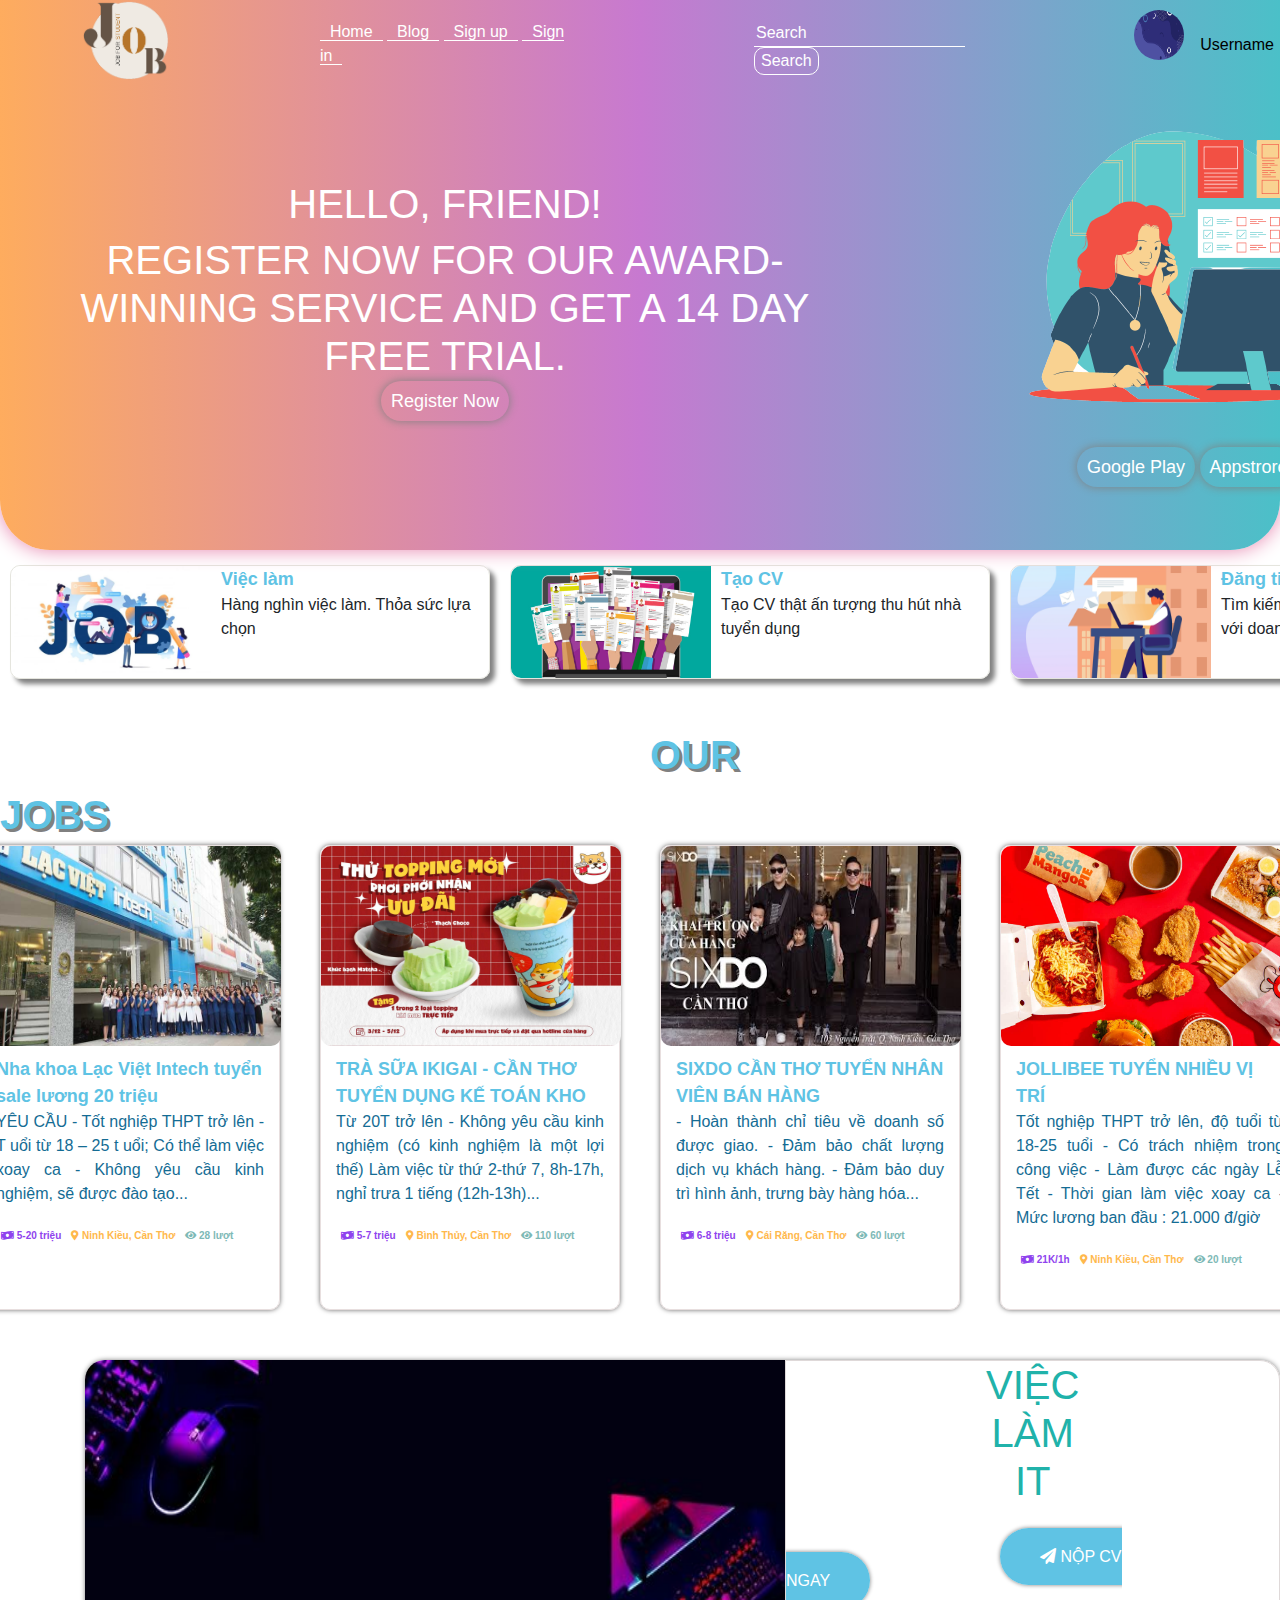
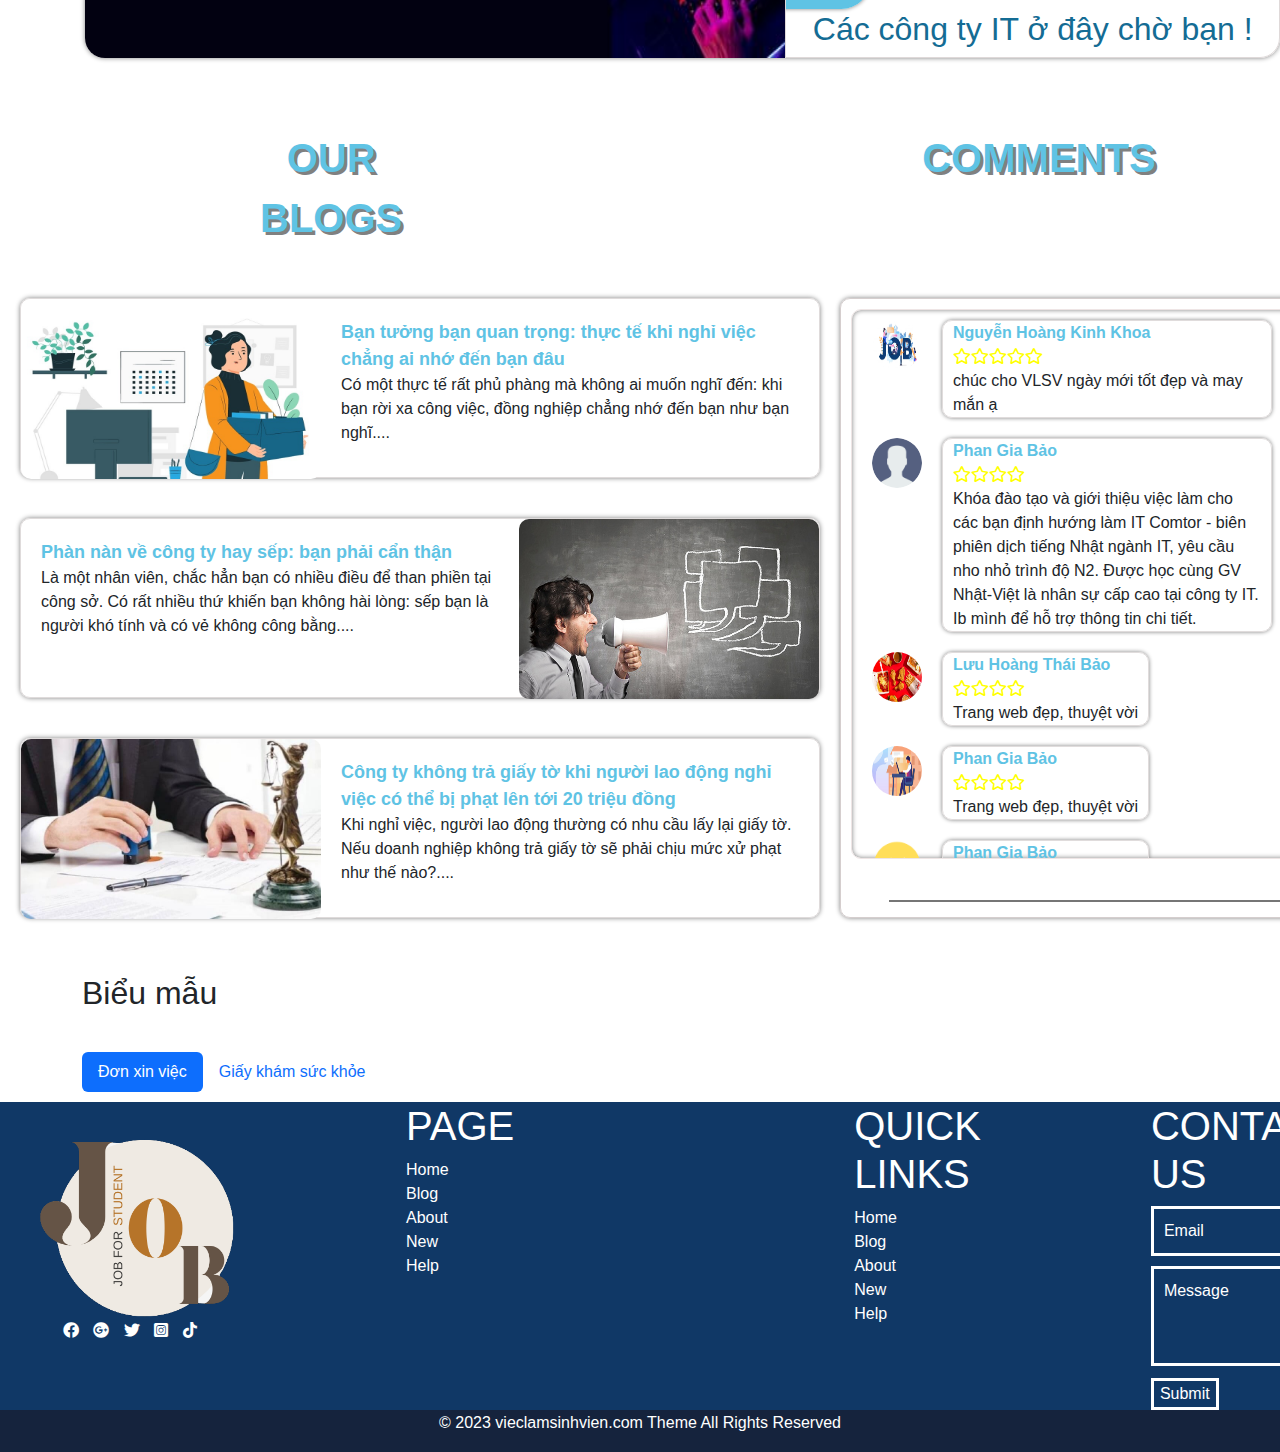
<file: index.html>
<!DOCTYPE html>
<html>
    <head>
        <meta charset="UTF-8">
        <title>Việc làm Sinh viên</title>
        <link rel="shortcut icon" href="image/logo_new-removebg.png">
        <link rel="stylesheet" href="CSS/main.css">
        <link rel="stylesheet" href="https://cdnjs.cloudflare.com/ajax/libs/font-awesome/5.15.4/css/all.min.css">
        <link href="https://cdn.jsdelivr.net/npm/bootstrap@5.2.3/dist/css/bootstrap.min.css" rel="stylesheet">
        <script src="https://cdn.jsdelivr.net/npm/bootstrap@5.2.3/dist/js/bootstrap.bundle.min.js"></script>
    </head>
    <body onload="showusername(); showpost();">
        <header>
            <div class="header-top">
                <a href=""><img src="image/logonew-removebg-preview.png" alt=""></a>
                <nav>
                    <a href="index.html">Home</a>
                    <a href="blog.html">Blog</a>
                    <a href="signup.html">Sign up</a>
                    <a href="login.html">Sign in</a>
                </nav>
                <div class="header-search">
                    <input type="search" placeholder="Search" class="header-search-input">
                    <button class="header-search-button">Search</button>
                </div>
                <div class="header-user">
                    <div><img src="/image/bg-sign-up.webp" alt="" id="avatar"></div>
                    <button onclick="show_menu_usr()" id="username">Username</button>
                </div>
                <div id="logout">
                    <div style="background-color: #ffffff; border: 3px solid black; text-align: center;" >
                        <button onclick="linkcart()">Cart</button>
                    </div>
                        <button onclick="logout()">Logout<i class="fas fa-sign-out-alt"></i></button>
                    </div>
                </div>
            <!-- <iframe src="login.html" frameborder="0" height="200px" width="300px"></iframe> -->
            <div style="display: inline-flex;">
                <div class="header-div-left">
                    <h1>HELLO, FRIEND!</h1>
                    <h1>REGISTER NOW FOR OUR AWARD-WINNING SERVICE AND GET A 14 DAY FREE TRIAL.</h1>
                    <a href="dangky.html">Register Now</a>
                    <ul>
                        <li style="list-style: none; margin-right: 31px; padding: 0px 10px;">
                            <a href="" class="fa fa-facebook" style=" padding: 5px 10px;"></a>
                            <a href="" class="fa fa-instagram" style=" padding: 5px 10px;"></a>
                            <a href="" class="fa fa-twitter" style=" padding: 5px 10px;"></a>
                        </li>
                    </ul>
                </div>
                <div class="header-div-right">
                    <img src="image/Home_sticker-removebg-preview.png" alt="">
                    <ul>
                        <li>
                            <a href="">Google Play</a>
                            <a href="">Appstrore</a>
                        </li>
                    </ul>
                </div>
            </div>
        </header>
        <main>
            <section class="hiring">
                <div>
                    <img src="image/paying-job-sixteen_nine.webp" alt="">
                    <div class="hiring-div">
                        <a href="jobs.html">Việc làm</a>
                        <p>Hàng nghìn việc làm. Thỏa sức lựa chọn</p>
                    </div>
                </div>
                <div>
                    <img src="image/9-recettes-de-CV-722x361.jpeg" alt="">
                    <div class="hiring-div">
                        <a href="CV.html">Tạo CV</a>
                        <p>Tạo CV thật ấn tượng thu hút nhà tuyển dụng</p>
                    </div>
                </div>
                <div>
                    <img src="image/send-email-1024x512.png" alt="">
                    <div class="hiring-div">
                        <a href="#" onclick="checktuyendung()">Đăng tin tuyển dụng</a>
                        <p>Tìm kiếm những nhân viên phù hợp với doanh nghiệp, cửa hàng của bạn</p>
                    </div>
                </div>
            </section>
            <div>
                <a href="jobs.html" style="margin: 60px 650px;">OUR JOBS</a>
            </div>
            <section id="jobs" class="jobs">
                <div class="jobs-container">
                    <div class="jobs-img">
                        <img src="image/cay-rang-implant-lac-viet-intech.jpg" alt="">
                        <div>
                            <a href="NhaKhoaLV.html">XEM CHI TIẾT</a>
                        </div>
                    </div>
                    <div class="job-content">
                        <a href="NhaKhoaLV.html">Nha khoa Lạc Việt Intech tuyển sale lương 20 triệu</a>
                        <p>
                        YÊU CẦU
                        - Tốt nghiệp THPT trở lên
                        - T uổi từ 18 – 25 t uổi; Có thể làm việc xoay ca
                        - Không yêu cầu kinh nghiệm, sẽ được đào tạo...</p>
                        <ul>
                            <li>
                                <p style="color: #8F43EE;"><i class="fas fa-money-bill-wave"></i> 5-20 triệu</p>
                                <p style="color: #FFB84C;"><i class="fas fa-map-marker-alt"></i> Ninh Kiều, Cần Thơ</p>
                                <p style="color: #7DB9B6;"><i class="fas fa-eye"></i> 28 lượt</p>
                            </li>
                        </ul>
                    </div>
                </div>
                <div class="jobs-container">
                    <div class="jobs-img">
                        <img src="image/Tra_sua_IKigai-90435.jpg" alt="">
                        <div>
                            <a href="">XEM CHI TIẾT</a>
                        </div>
                    </div>
                    <div class="job-content">
                        <a href="">TRÀ SỮA IKIGAI - CẦN THƠ TUYỂN DỤNG KẾ TOÁN KHO</a>
                        <p>Từ 20T trở lên
                        - Không yêu cầu kinh nghiệm (có kinh nghiệm là một lợi thế) Làm việc từ thứ 2-thứ 7, 8h-17h, nghỉ trưa 1 tiếng (12h-13h)...</p>
                        <ul>
                            <li>
                                <p style="color: #8F43EE;"><i class="fas fa-money-bill-wave"></i> 5-7 triệu</p>
                                <p style="color: #FFB84C;"><i class="fas fa-map-marker-alt"></i> Bình Thủy, Cần Thơ</p>
                                <p style="color: #7DB9B6;"><i class="fas fa-eye"></i> 110 lượt</p>
                            </li>
                        </ul>
                    </div>
                </div>
                <div class="jobs-container">
                    <div class="jobs-img">
                        <img src="image/mqdefault.jpg" alt="">
                        <div>
                            <a href="">XEM CHI TIẾT</a>
                        </div>
                    </div>
                    <div class="job-content">
                        <a href="" id="1">SIXDO CẦN THƠ
                        TUYỂN NHÂN VIÊN BÁN HÀNG</a>
                        <p id="2">- Hoàn thành chỉ tiêu về doanh số được giao.
                        - Đảm bảo chất lượng dịch vụ khách hàng.
                        - Đảm bảo duy trì hình ảnh, trưng bày hàng hóa...</p>
                        <ul>
                            <li>
                                <p style="color: #8F43EE;"><i class="fas fa-money-bill-wave"></i> 6-8 triệu</p>
                                <p style="color: #FFB84C;"><i class="fas fa-map-marker-alt"></i> Cái Răng, Cần Thơ</p>
                                <p style="color: #7DB9B6;"><i class="fas fa-eye"></i> 60 lượt</p>
                            </li>
                        </ul>
                    </div>
                </div>
                <div class="jobs-container">
                    <div class="jobs-img">
                        <img src="image/jollibee-1.jpg" alt="">
                        <div>
                            <a href="">XEM CHI TIẾT</a>
                        </div>
                    </div>
                    <div class="job-content">
                        <a href="">JOLLIBEE
                        TUYỂN NHIỀU VỊ TRÍ</a>
                        <p>Tốt nghiệp THPT trở lên, độ tuổi từ 18-25 tuổi
                        - Có trách nhiệm trong công việc
                        - Làm được các ngày Lễ Tết - Thời gian làm việc xoay ca
                        - Mức lương ban đầu : 21.000 đ/giờ</p>
                        <ul>
                            <li>
                                <p style="color: #8F43EE;"><i class="fas fa-money-bill-wave"></i> 21K/1h</p>
                                <p style="color: #FFB84C;"><i class="fas fa-map-marker-alt"></i> Ninh Kiều, Cần Thơ</p>
                                <p style="color: #7DB9B6;"><i class="fas fa-eye"></i> 20 lượt</p>
                            </li>
                        </ul>
                    </div>
                </div>
                <!-- <div class="jobs-more">
                    <a href="jobs.html"><i class="fas fa-arrow-circle-right"></i></a>
                </div> -->
            </section>
            <section class="IT-jobs">
                <div>
                    <a href="" class="IT-left"><img src="image/việc làm IT.jpg" alt=""></a>
                    <div class="IT-right">
                        <h1>VIỆC LÀM IT</h1>
                        <a href=""><i class="fas fa-paper-plane"></i> NỘP CV NGAY</a>
                        <h2>Các công ty IT ở đây chờ bạn !</h2>
                    </div>
                </div>
            </section>
            <div class="our-blog">
                <a href="bloglist.html">OUR BLOGS</a>
                <a href="">COMMENTS</a>
            </div>
            <section class="blog">
                <div class="blog-container">
                    <div class="blog-content">
                        <div class="blog-content-img">
                            <img src="image/Nhung-sai-lam-khi-nghi-viec-1.jpg" alt="">
                            <div class="status">
                                <p><i class="fas fa-thumbs-up"></i> 15</p>
                                <p><i class="fas fa-thumbs-down"></i> 20</p>
                                <p><i class="fas fa-eye"></i> 200</p>
                            </div>
                        </div>
                        <div class="blog-content-a">
                            <a href="blog9_nghiviec.html">Bạn tưởng bạn quan trọng: thực tế khi nghỉ việc chẳng ai nhớ đến bạn đâu</a>
                            <p>Có một thực tế rất phủ phàng mà không ai muốn nghĩ đến: khi bạn rời xa công việc, đồng nghiệp chẳng nhớ đến bạn như bạn
                            nghĩ....</p>
                        </div>
                    </div>
                    <div class="blog-content">
                        
                        <div class="blog-content-a">
                            <a href="">Phàn nàn về công ty hay sếp: bạn phải cẩn thận</a>
                            <p>Là một nhân viên, chắc hẳn bạn có nhiều điều để than phiền tại công sở. Có rất nhiều thứ khiến bạn không hài lòng: sếp
                            bạn là người khó tính và có vẻ không công bằng....</p>
                        </div>
                        <div class="blog-content-img">
                            <img src="image/phanan.jpg" alt="">
                            <div class="status">
                                <p><i class="fas fa-thumbs-up"></i> 15</p>
                                <p><i class="fas fa-thumbs-down"></i> 20</p>
                                <p><i class="fas fa-eye"></i> 200</p>
                            </div>
                        </div>
                    </div>
                    <div class="blog-content">
                        <div class="blog-content-img">
                            <img src="image/tai-sao-khong-tra-lai-ho-so-xin-viec.jpg" alt="">
                            <div class="status">
                                <p><i class="fas fa-thumbs-up"></i> 15</p>
                                <p><i class="fas fa-thumbs-down"></i> 20</p>
                                <p><i class="fas fa-eye"></i> 200</p>
                            </div>
                        </div>
                        <div class="blog-content-a">
                            <a href="">Công ty không trả giấy tờ khi người lao động nghỉ việc có thể bị phạt lên tới 20 triệu đồng</a>
                            <p>Khi nghỉ việc, người lao động thường có nhu cầu lấy lại giấy tờ. Nếu doanh nghiệp không trả giấy tờ sẽ phải chịu mức xử
                            phạt như thế nào?....</p>
                        </div>
                    </div>
                </div>
                <div class="blog-chat">
                    <div class="chat" id="chat">
                        <div class="chat-content">
                            <img src="image/paying-job-sixteen_nine (1).webp" alt="">
                            <div class="chat-user">
                                <a href="">Nguyễn Hoàng Kinh Khoa</a>
                                <p class="start"><i class="far fa-star"></i><i class="far fa-star"></i><i class="far fa-star"></i><i class="far fa-star"></i><i class="far fa-star"></i></p>
                                <p>chúc cho VLSV ngày mới tốt đẹp và may mắn ạ</p>
                            </div>
                        </div>
                        <div class="chat-content">
                            <img src="image/gay.png" alt="">
                            <div class="chat-user">
                                <a href="">Phan Gia Bảo</a>
                                <p class="start"><i class="far fa-star"></i><i class="far fa-star"></i><i class="far fa-star"></i><i class="far fa-star"></i>
                                </p>
                                <p>Khóa đào tạo và giới thiệu việc làm cho các bạn định hướng làm IT Comtor - biên phiên dịch tiếng Nhật ngành IT, yêu cầu
                                nho nhỏ trình độ N2.
                                Được học cùng GV Nhật-Việt là nhân sự cấp cao tại công ty IT.
                                Ib mình để hỗ trợ thông tin chi tiết.</p>
                            </div>
                        </div>
                        <div class="chat-content">
                            <img src="image/jollibee-1.jpg" alt="">
                            <div class="chat-user">
                                <a href="">Lưu Hoàng Thái Bảo</a>
                                <p class="start"><i class="far fa-star"></i><i class="far fa-star"></i><i class="far fa-star"></i><i class="far fa-star"></i>
                                </p>
                                <p>Trang web đẹp, thuyệt vời</p>
                            </div>
                        </div>
                        <div class="chat-content">
                            <img src="image/send-email-1024x512.png" alt="">
                            <div class="chat-user">
                                <a href="">Phan Gia Bảo</a>
                                <p class="start"><i class="far fa-star"></i><i class="far fa-star"></i><i class="far fa-star"></i><i class="far fa-star"></i>
                                </p>
                                <p>Trang web đẹp, thuyệt vời</p>
                            </div>
                        </div>
                        <div class="chat-content">
                            <img src="image/DANG-BAI-TUYEN-DUNG-2-removebg-preview.png" alt="">
                            <div class="chat-user">
                                <a href="">Phan Gia Bảo</a>
                                <p class="start"><i class="far fa-star"></i><i class="far fa-star"></i><i class="far fa-star"></i><i
                                        class="far fa-star"></i>
                                </p>
                                <p>Trang web đẹp, thuyệt vời</p>
                            </div>
                        </div>
                        <div class="chat-content">
                            <img src="image/DANG-BAI-TUYEN-DUNG-2-removebg-preview.png" alt="">
                            <div class="chat-user">
                                <a href="">Phan Gia Bảo</a>
                                <p class="start"><i class="far fa-star"></i><i class="far fa-star"></i><i class="far fa-star"></i><i
                                        class="far fa-star"></i>
                                </p>
                                <p>Trang web đẹp, thuyệt vời</p>
                            </div>
                        </div>
                        <div class="chat-content">
                            <img src="image/DANG-BAI-TUYEN-DUNG-2-removebg-preview.png" alt="">
                            <div class="chat-user">
                                <a href="">Phan Gia Bảo</a>
                                <p class="start"><i class="far fa-star"></i><i class="far fa-star"></i><i class="far fa-star"></i><i
                                        class="far fa-star"></i>
                                </p>
                                <p>Trang web đẹp, thuyệt vời</p>
                            </div>
                        </div>
                    </div>
                    <div class="typing">
                        <input type="text" placeholder="Bình Luận" id="binhluan">
                        <button onclick="comment()"><i class="fas fa-paper-plane"></i></button>
                    </div>
                </div>
            </section>
            <section style="margin-bottom: 10px;">
            <!-- Sử dụng Bootstrap -->
                <div class="container mt-3">
                    <h2>Biểu mẫu<ul></ul></h2>
                    <br>
                    <!-- Nav pills -->
                    <ul class="nav nav-pills" role="tablist">
                        <li class="nav-item">
                            <a class="nav-link active" data-bs-toggle="pill" href="Biểu mẫu/mau-don-xin-viec-viet-tay-chuan.doc"
                                onclick="downloadFile(event)">Đơn xin việc</a>
                        </li>
                        <li class="nav-item">
                            <a class="nav-link" data-bs-toggle="pill" href="Biểu mẫu/mau-giay-kham-suc-khoe.doc" onclick="downloadFile(event)">Giấy khám sức khỏe</a>
                        </li>
                    </ul>
                </div>
            </section>
        </main>
        <footer>
            <div class="footer-top">
                <div class="footer-top-left">
                    <a href=""><img src="image/logonew-removebg-preview.png" alt=""></a>
                    <ul>
                        <li>
                            <a href=""><i class="fab fa-facebook"></i></a>
                            <a href=""><i class="fab fa-google-plus"></i></a>
                            <a href=""><i class="fab fa-twitter"></i></a> 
                            <a href=""><i class="fab fa-instagram-square"></i></a>
                            <a href=""><i class="fab fa-tiktok"></i></a>
                        </li>
                    </ul>
                </div>
                <div class="footer-top-center">
                    <h1>PAGE</h1>
                    <ul>
                        <li><a href="index.html">Home</a></li>
                        <li><a href="blog.html">Blog</a></li>
                        <li><a href="">About</a></li>
                        <li><a href="">New</a></li>
                        <li><a href="">Help</a></li>
                    </ul>
                </div>
                <div class="footer-top-center">
                    <h1>QUICK LINKS</h1>
                    <ul>
                        <li><a href="index.html">Home</a></li>
                        <li><a href="blog.html">Blog</a></li>
                        <li><a href="">About</a></li>
                        <li><a href="">New</a></li>
                        <li><a href="">Help</a></li>
                    </ul>
                </div>
                <div class="footer-top-right">
                    <h1>CONTACT US</h1>
                    <input type="email" placeholder="Email">
                    <div>
                        <textarea name="text" id="" cols="30" rows="10" placeholder="Message"></textarea>
                    </div>
                    <button>Submit</button>
                </div>
            </div>
            <div class="footer-bottom">
                <p>&copy 2023 vieclamsinhvien.com Theme All Rights Reserved</p>
            </div>
        </footer>
        <script type="text/javascript" src="JS/javascript.js"></script>
    </body>
</html>
</file>
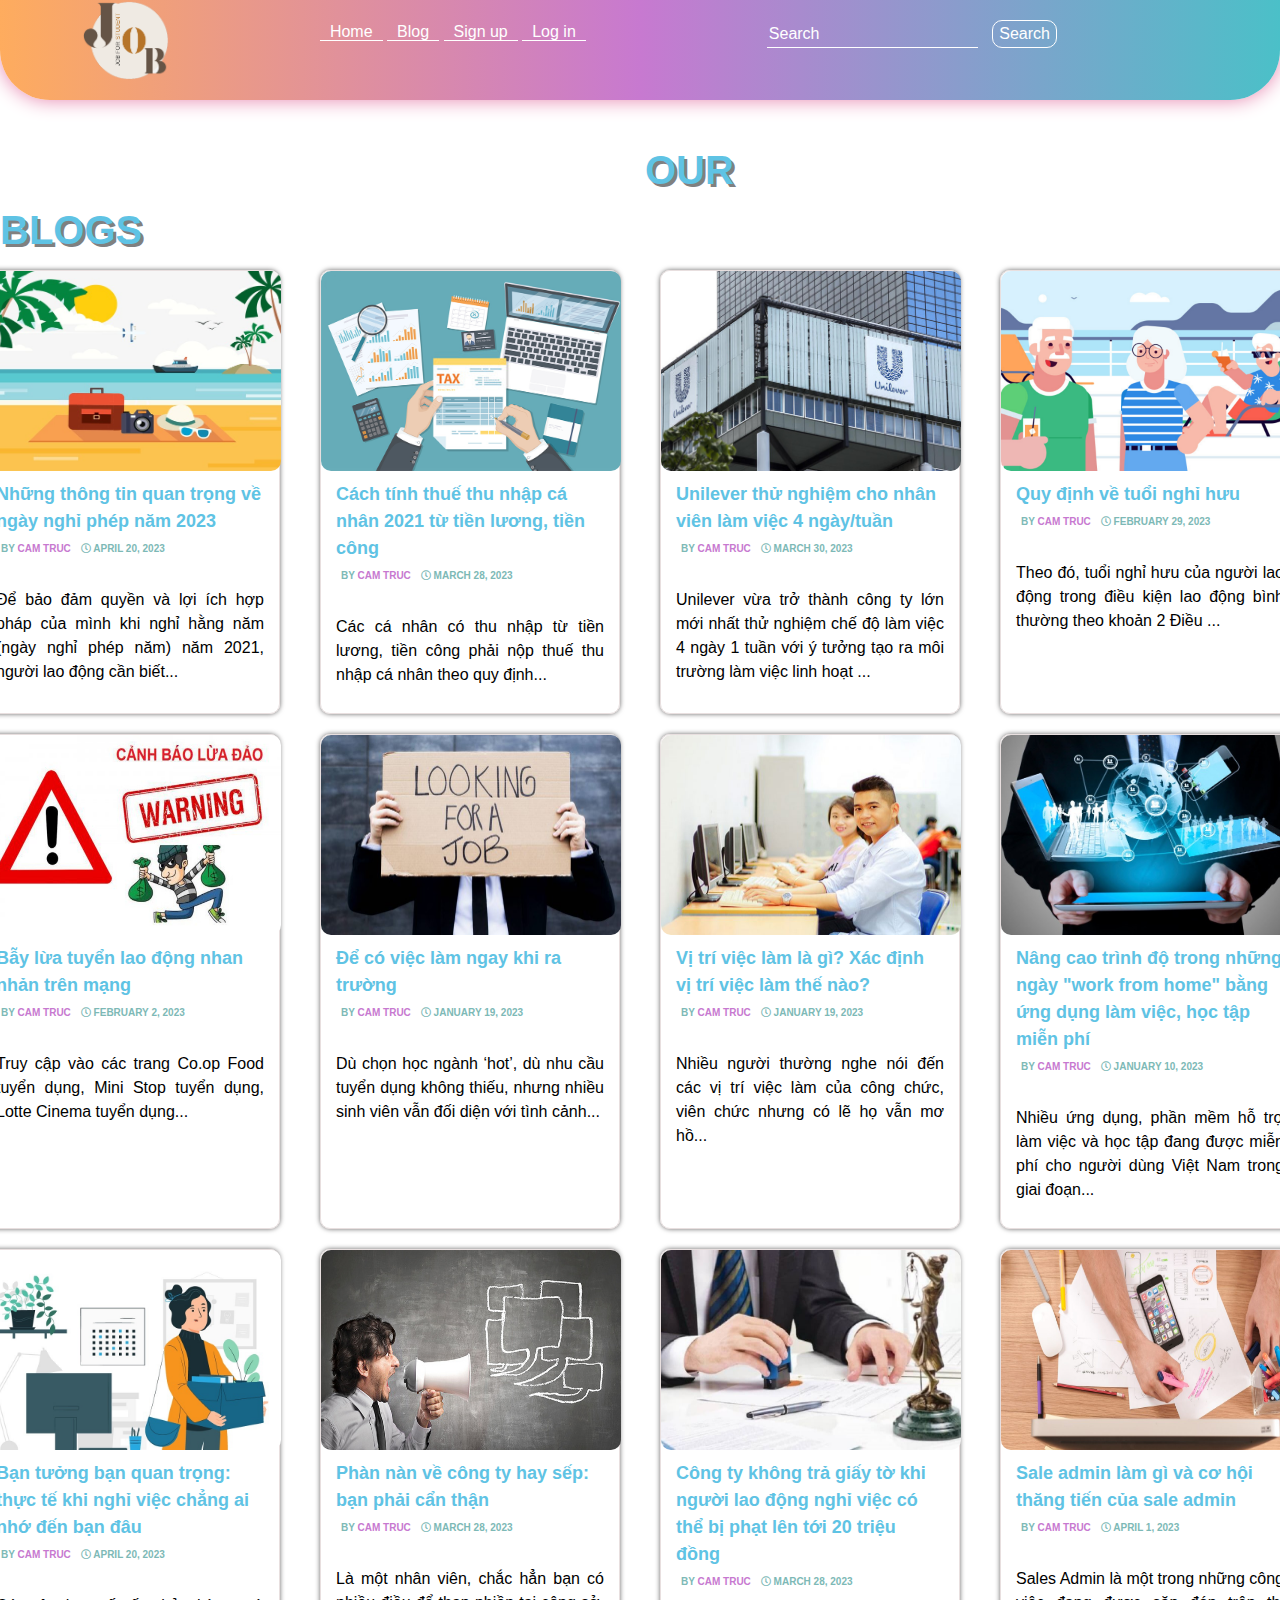
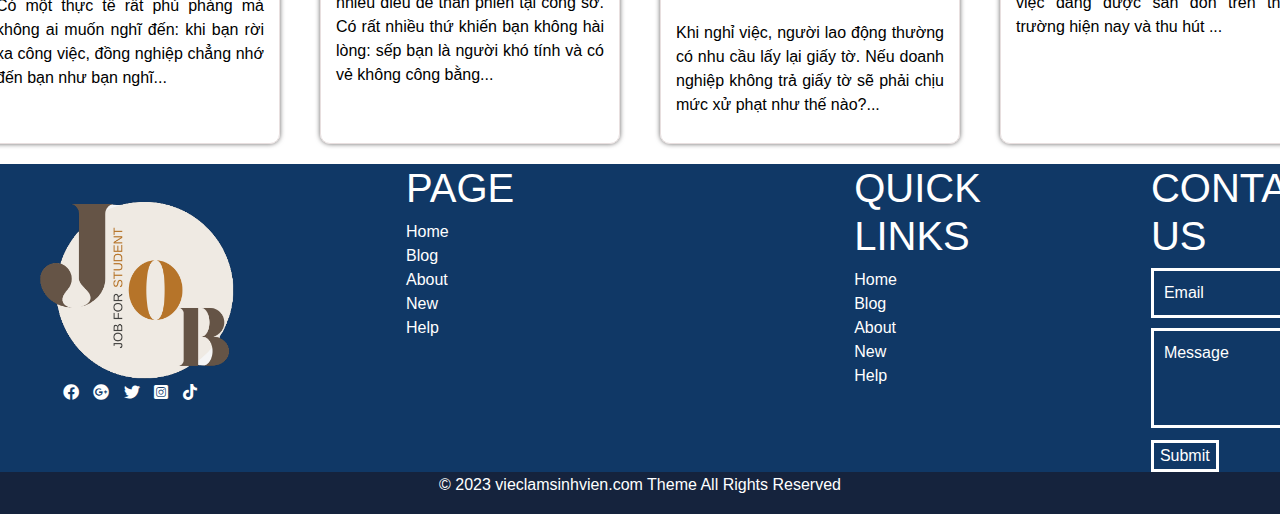
<file: blog.html>
<!DOCTYPE html>
<html>
    <head>
        <meta charset="UTF-8">
        <link rel="stylesheet" href="CSS/main.css">
        <link rel="shortcut icon" href="image/logonew-removebg-preview.png">
        <link rel="stylesheet" href="https://cdnjs.cloudflare.com/ajax/libs/font-awesome/5.15.4/css/all.min.css">
        <link href="https://cdn.jsdelivr.net/npm/bootstrap@5.2.3/dist/css/bootstrap.min.css" rel="stylesheet">
        <script src="https://cdn.jsdelivr.net/npm/bootstrap@5.2.3/dist/js/bootstrap.bundle.min.js"></script>
        <title>OUR BLOGS</title>
    </head>
    <body>
        <header style="height: 100px;">
            <div class="header-top">
                <a href="index.html"><img src="image/logonew-removebg-preview.png" alt=""></a>
                <nav>
                    <a href="index.html">Home</a>
                    <a href="blog.html">Blog</a>
                    <a href="dangky.html">Sign up</a>
                    <a href="">Log in</a>
                </nav>
                <div class="header-search">
                    <input type="search" placeholder="Search" class="header-search-input">
                    <button class="header-search-button">Search</button>
                </div>
            </div>
        </header>
        <main>
            <div>
                <a href="" style="margin: 60px 645px;">OUR BLOGS</a>
            </div>
            <section class="jobs"  style="margin-bottom: 20px; margin-top: 10px;">
                <div class="jobs-container">
                    <div class="jobs-img">
                        <img src="image/ngay-nghi.jpg" alt="">
                        <div>
                            <a href="blog1_ngaynghi.html">XEM CHI TIẾT</a>
                        </div>
                    </div>
                    <div class="job-content">
                        <a href="blog9_nghiviec.html">Những thông tin quan trọng về ngày nghỉ phép năm 2023</a>
                        <ul>
                            <li>
                                <p style="color:#7DB9B6;">BY <a href="#">CAM TRUC</a></p>
                                <p style="color: #7DB9B6;"><i class="far fa-clock"></i> APRIL 20, 2023</p>
                            </li>
                        </ul>
                        <p style="color: black;">
                            Để bảo đảm quyền và lợi ích hợp pháp của mình khi nghỉ hằng năm (ngày nghỉ phép năm) năm 2021, người lao động cần biết...
                        </p>
                    </div>
                </div>
                <div class="jobs-container">
                    <div class="jobs-img">
                        <img src="image/tinh-thue.png" alt="">
                        <div>
                            <a href="blog9_nghiviec.html">XEM CHI TIẾT</a>
                        </div>
                    </div>
                    <div class="job-content">
                        <a href="blog2_tinhthue.html">Cách tính thuế thu nhập cá nhân 2021 từ tiền lương, tiền công</a>
                        <ul>
                            <li>
                                <p style="color:#7DB9B6;">BY <a href="#">CAM TRUC</a></p>
                                <p style="color: #7DB9B6;"><i class="far fa-clock"></i> MARCH 28, 2023</p>
                            </li>
                        </ul>
                        <p style="color: black;">
                            Các cá nhân có thu nhập từ tiền lương, tiền công phải nộp thuế thu nhập cá nhân theo quy định...
                        </p>
                    </div>
                </div>
                <div class="jobs-container">
                    <div class="jobs-img">
                        <img src="image/thoi-gian-lam-viec-tai-unilever.jpg" alt="">
                        <div>
                            <a href="blog9_nghiviec.html">XEM CHI TIẾT</a>
                        </div>
                    </div>
                    <div class="job-content">
                        <a href="blog9_nghiviec.html">Unilever thử nghiệm cho nhân viên làm việc 4 ngày/tuần</a>
                        <ul>
                            <li>
                                <p style="color:#7DB9B6;">BY <a href="#">CAM TRUC</a></p>
                                <p style="color: #7DB9B6;"><i class="far fa-clock"></i> MARCH 30, 2023</p>
                            </li>
                        </ul>
                        <p style="color: black;">
                            Unilever vừa trở thành công ty lớn mới nhất thử nghiệm chế độ làm việc 4 ngày 1 tuần với ý tưởng tạo ra môi trường làm việc linh hoạt ...
                        </p>
                    </div>
                </div>
                <div class="jobs-container">
                    <div class="jobs-img">
                        <img src="image/nghi-huu.png" alt="">
                        <div>
                            <a href="blog9_nghiviec.html">XEM CHI TIẾT</a>
                        </div>
                    </div>
                    <div class="job-content">
                        <a href="blog9_nghiviec.html">Quy định về tuổi nghỉ hưu</a>
                        <ul>
                            <li>
                                <p style="color:#7DB9B6;">BY <a href="#">CAM TRUC</a></p>
                                <p style="color: #7DB9B6;"><i class="far fa-clock"></i> FEBRUARY 29, 2023</p>
                            </li>
                        </ul>
                        <p style="color: black;">
                            Theo đó, tuổi nghỉ hưu của người lao động trong điều kiện lao động bình thường theo khoản 2 Điều ...
                        </p>
                    </div>
                </div>
            </section>
            <section class="jobs"  style="margin-bottom: 20px; margin-top: 10px;">
                <div class="jobs-container">
                    <div class="jobs-img">
                        <img src="image/tuyen-dung-lua-dao-6.jpg" alt="">
                        <div>
                            <a href="blog5.luadao.html">XEM CHI TIẾT</a>
                        </div>
                    </div>
                    <div class="job-content">
                        <a href="blog5.luadao.html">Bẫy lừa tuyển lao động nhan nhản trên mạng</a>
                        <ul>
                            <li>
                                <p style="color:#7DB9B6;">BY <a href="#">CAM TRUC</a></p>
                                <p style="color: #7DB9B6;"><i class="far fa-clock"></i> FEBRUARY 2, 2023</p>
                            </li>
                        </ul>
                        <p style="color: black;">
                            Truy cập vào các trang Co.op Food tuyển dụng, Mini Stop tuyển dụng, Lotte Cinema tuyển dụng...
                        </p>
                    </div>
                </div>
                <div class="jobs-container">
                    <div class="jobs-img">
                        <img src="image/de-co-duoc-viec-lam-ngay-khi-ra-truong-2-600x401.jpg" alt="">
                        <div>
                            <a href="blog6_VLRT.html">XEM CHI TIẾT</a>
                        </div>
                    </div>
                    <div class="job-content">
                        <a href="blog6_VLRT.html">Để có việc làm ngay khi ra trường</a>
                        <ul>
                            <li>
                                <p style="color:#7DB9B6;">BY <a href="#">CAM TRUC</a></p>
                                <p style="color: #7DB9B6;"><i class="far fa-clock"></i> JANUARY 19, 2023</p>
                            </li>
                        </ul>
                        <p style="color: black;">
                            Dù chọn học ngành ‘hot’, dù nhu cầu tuyển dụng không thiếu, nhưng nhiều sinh viên vẫn đối diện với tình cảnh...
                        </p>
                    </div>
                </div>
                <div class="jobs-container">
                    <div class="jobs-img">
                        <img src="image/vi-tri-viec-lam-cong-chuc-vien-chuc-600x428.jpg" alt="">
                        <div>
                            <a href="blog7_VTVL.html">XEM CHI TIẾT</a>
                        </div>
                    </div>
                    <div class="job-content">
                        <a href="blog7_VTVL.html">Vị trí việc làm là gì? Xác định vị trí việc làm thế nào?</a>
                        <ul>
                            <li>
                                <p style="color:#7DB9B6;">BY <a href="#">CAM TRUC</a></p>
                                <p style="color: #7DB9B6;"><i class="far fa-clock"></i> JANUARY 19, 2023</p>
                            </li>
                        </ul>
                        <p style="color: black;">
                            Nhiều người thường nghe nói đến các vị trí việc làm của công chức, viên chức nhưng có lẽ họ vẫn mơ hồ...
                        </p>
                    </div>
                </div>
                <div class="jobs-container">
                    <div class="jobs-img">
                        <img src="image/nang_cao_trinh_do.jpg" alt="">
                        <div>
                            <a href="blog8_NCtrinhdo.html">XEM CHI TIẾT</a>
                        </div>
                    </div>
                    <div class="job-content">
                        <a href="blog8_NCtrinhdo.html">Nâng cao trình độ trong những ngày "work from home" bằng ứng dụng làm việc, học tập miễn phí</a>
                        <ul>
                            <li>
                                <p style="color:#7DB9B6;">BY <a href="#">CAM TRUC</a></p>
                                <p style="color: #7DB9B6;"><i class="far fa-clock"></i> JANUARY 10, 2023</p>
                            </li>
                        </ul>
                        <p style="color: black;">
                            Nhiều ứng dụng, phần mềm hỗ trợ làm việc và học tập đang được miễn phí cho người dùng Việt Nam trong giai đoạn...
                        </p>
                    </div>
                </div>
            </section>
            <section class="jobs"  style="margin-bottom: 20px; margin-top: 10px;">
                <div class="jobs-container">
                    <div class="jobs-img">
                        <img src="image/Nhung-sai-lam-khi-nghi-viec-1.jpg" alt="">
                        <div>
                            <a href="blog9_nghiviec.html">XEM CHI TIẾT</a>
                        </div>
                    </div>
                    <div class="job-content">
                        <a href="blog9_nghiviec.html">Bạn tưởng bạn quan trọng: thực tế khi nghỉ việc chẳng ai nhớ đến bạn đâu</a>
                        <ul>
                            <li>
                                <p style="color:#7DB9B6;">BY <a href="#">CAM TRUC</a></p>
                                <p style="color: #7DB9B6;"><i class="far fa-clock"></i> APRIL 20, 2023</p>
                            </li>
                        </ul>
                        <p style="color: black;">
                            Có một thực tế rất phủ phàng mà không ai muốn nghĩ đến: khi bạn rời xa công việc, đồng nghiệp chẳng nhớ đến bạn như bạn nghĩ...
                        </p>
                    </div>
                </div>
                <div class="jobs-container">
                    <div class="jobs-img">
                        <img src="image/phanan.jpg" alt="">
                        <div>
                            <a href="blog10_phannan.html">XEM CHI TIẾT</a>
                        </div>
                    </div>
                    <div class="job-content">
                        <a href="blog10_phannan.html">Phàn nàn về công ty hay sếp: bạn phải cẩn thận</a>
                        <ul>
                            <li>
                                <p style="color:#7DB9B6;">BY <a href="#">CAM TRUC</a></p>
                                <p style="color: #7DB9B6;"><i class="far fa-clock"></i> MARCH 28, 2023</p>
                            </li>
                        </ul>
                        <p style="color: black;">
                            Là một nhân viên, chắc hẳn bạn có nhiều điều để than phiền tại công sở. Có rất nhiều thứ khiến bạn không hài lòng: sếp bạn là người khó tính và có vẻ không công bằng...
                        </p>
                    </div>
                </div>
                <div class="jobs-container">
                    <div class="jobs-img">
                        <img src="image/tai-sao-khong-tra-lai-ho-so-xin-viec.jpg" alt="">
                        <div>
                            <a href="blog11_giayto.html">XEM CHI TIẾT</a>
                        </div>
                    </div>
                    <div class="job-content">
                        <a href="blog11_giayto.html">Công ty không trả giấy tờ khi người lao động nghỉ việc có thể bị phạt lên tới 20 triệu đồng</a>
                        <ul>
                            <li>
                                <p style="color:#7DB9B6;">BY <a href="#">CAM TRUC</a></p>
                                <p style="color: #7DB9B6;"><i class="far fa-clock"></i> MARCH 28, 2023</p>
                            </li>
                        </ul>
                        <p style="color: black;">
                            Khi nghỉ việc, người lao động thường có nhu cầu lấy lại giấy tờ. Nếu doanh nghiệp không trả giấy tờ sẽ phải chịu mức xử phạt như thế nào?...
                        </p>
                    </div>
                </div>
                <div class="jobs-container">
                    <div class="jobs-img">
                        <img src="image/sale-admin.jpg" alt="">
                        <div>
                            <a href="blog12_saleadmin.html">XEM CHI TIẾT</a>
                        </div>
                    </div>
                    <div class="job-content">
                        <a href="blog12_saleadmin.html">Sale admin làm gì và cơ hội thăng tiến của sale admin</a>
                        <ul>
                            <li>
                                <p style="color:#7DB9B6;">BY <a href="#">CAM TRUC</a></p>
                                <p style="color: #7DB9B6;"><i class="far fa-clock"></i> APRIL 1, 2023</p>
                            </li>
                        </ul>
                        <p style="color: black;">
                            Sales Admin là một trong những công việc đang được săn đón trên thị trường hiện nay và thu hút ...
                        </p>
                    </div>
                </div>
            </section>
        </main>
        <footer>
            <div class="footer-top">
                <div class="footer-top-left">
                    <a href=""><img src="image/logonew-removebg-preview.png" alt=""></a>
                    <ul>
                        <li>
                            <a href=""><i class="fab fa-facebook"></i></a>
                            <a href=""><i class="fab fa-google-plus"></i></a>
                            <a href=""><i class="fab fa-twitter"></i></a>
                            <a href=""><i class="fab fa-instagram-square"></i></a>
                            <a href=""><i class="fab fa-tiktok"></i></a>
                        </li>
                    </ul>
                </div>
                <div class="footer-top-center">
                    <h1>PAGE</h1>
                    <ul>
                        <li><a href="">Home</a></li>
                        <li><a href="blog.html">Blog</a></li>
                        <li><a href="">About</a></li>
                        <li><a href="">New</a></li>
                        <li><a href="">Help</a></li>
                    </ul>
                </div>
                <div class="footer-top-center">
                    <h1>QUICK LINKS</h1>
                    <ul>
                        <li><a href="">Home</a></li>
                        <li><a href="blog.html">Blog</a></li>
                        <li><a href="">About</a></li>
                        <li><a href="">New</a></li>
                        <li><a href="">Help</a></li>
                    </ul>
                </div>
                <div class="footer-top-right">
                    <h1>CONTACT US</h1>
                    <input type="email" placeholder="Email">
                    <div>
                        <textarea name="text" id="" cols="30" rows="10" placeholder="Message"></textarea>
                    </div>
                    <button>Submit</button>
                </div>
            </div>
            <div class="footer-bottom">
                <p>&copy 2023 vieclamsinhvien.com Theme All Rights Reserved</p>
            </div>
        </footer>
    </body>
</html>
</file>
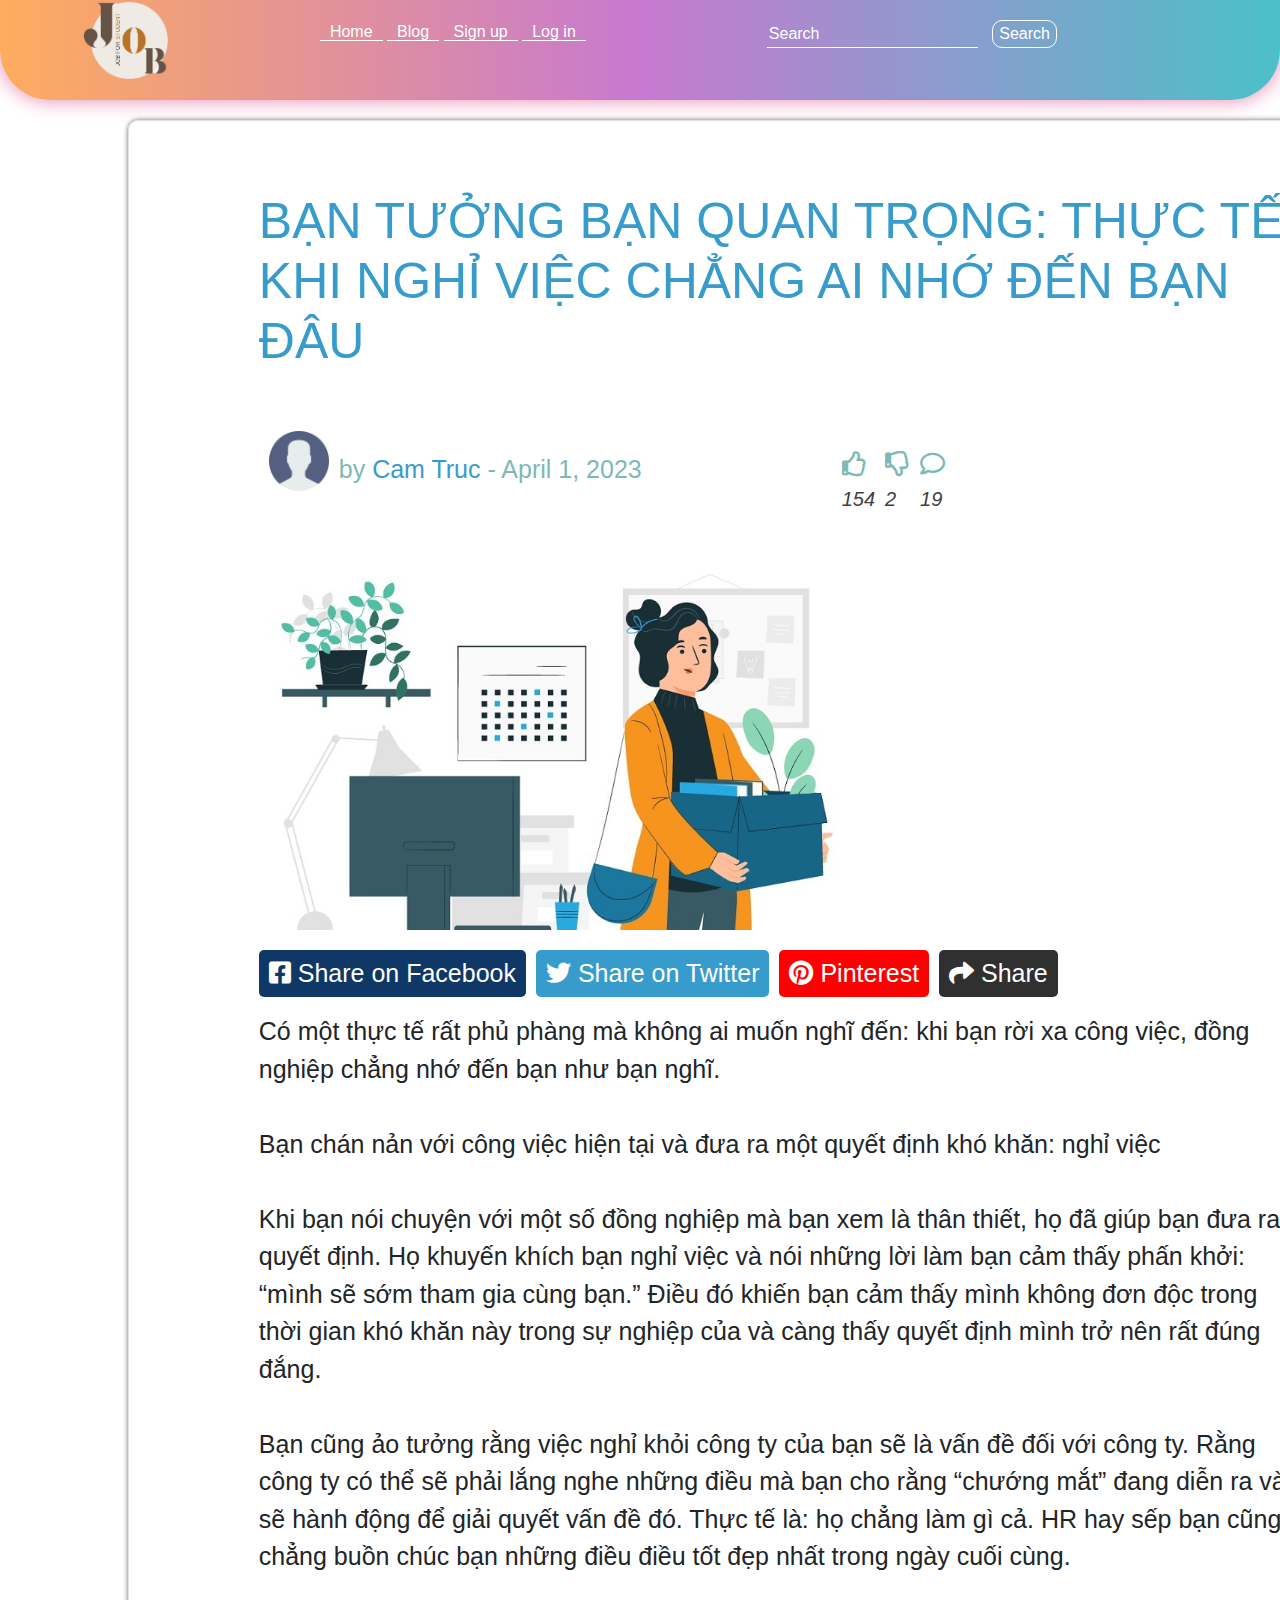
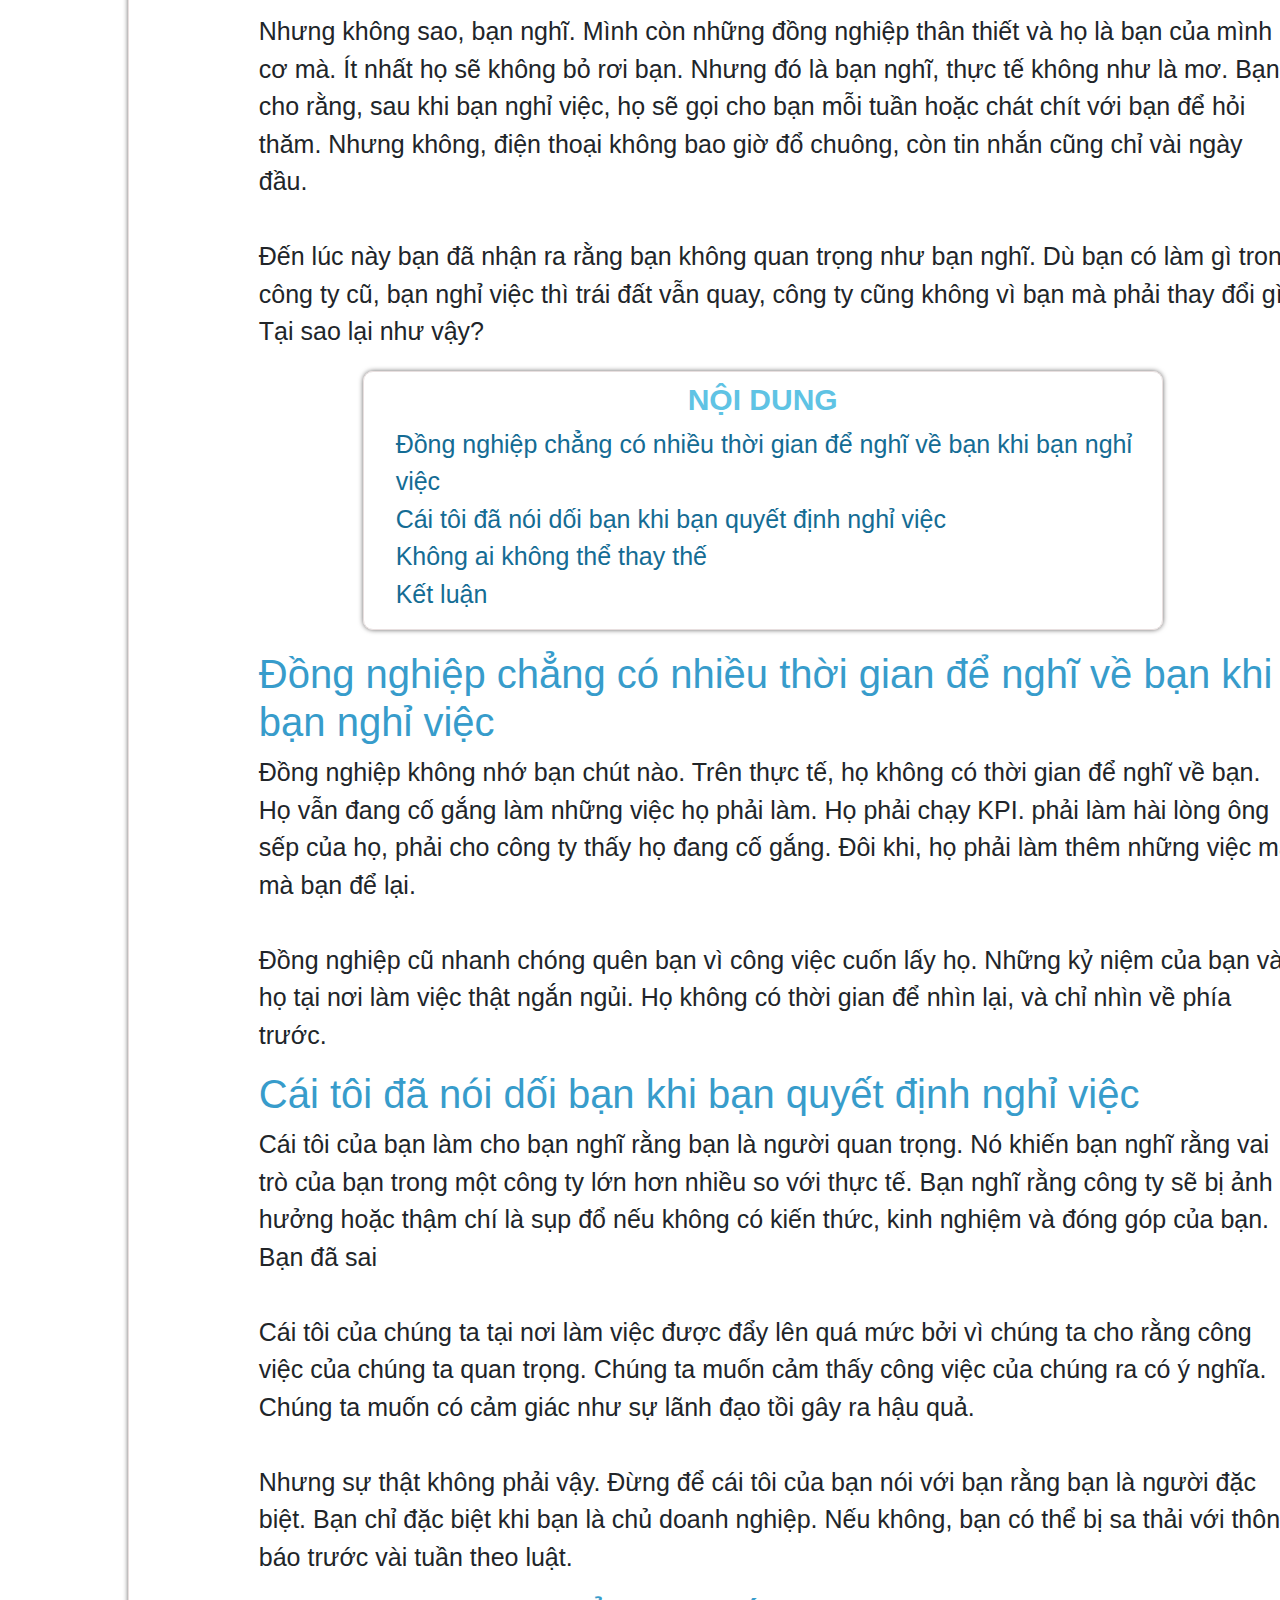
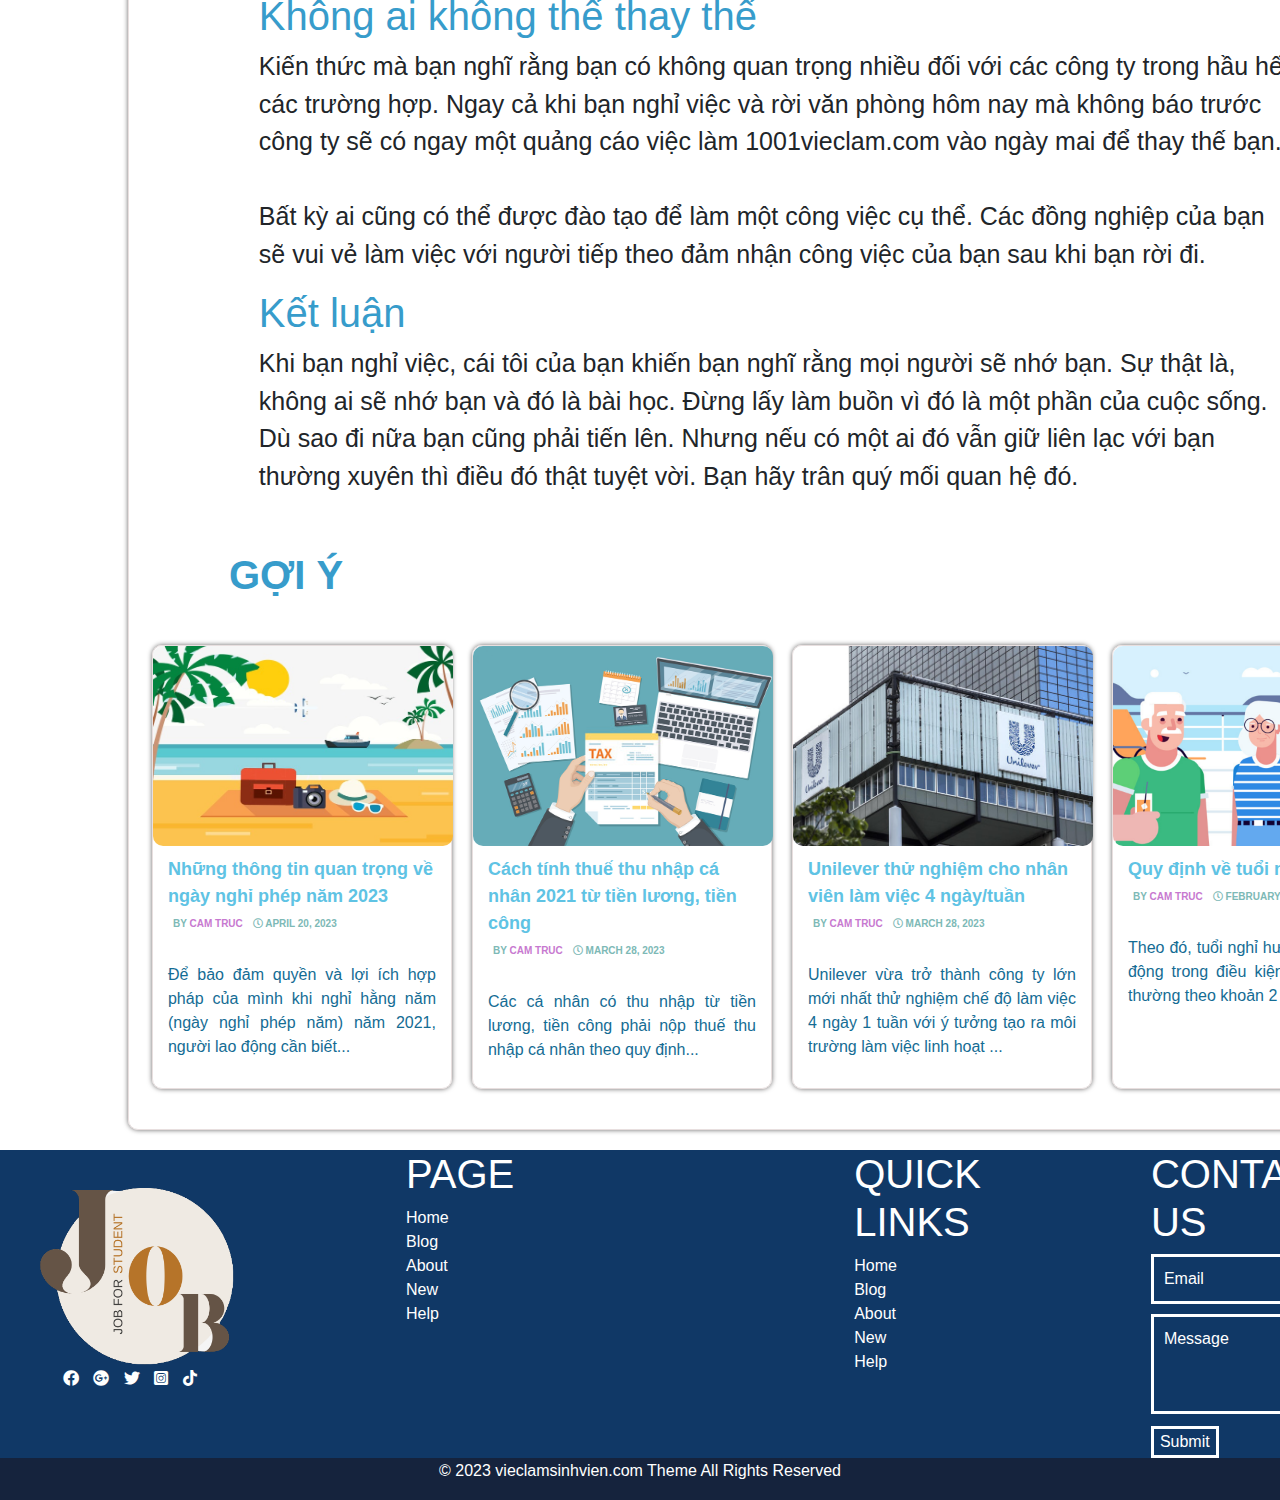
<file: blog9_nghiviec.html>
<!DOCTYPE html>
<html>
    <head>
        <meta charset="UTF-8">
        <link rel="stylesheet" href="CSS/main.css">
        <link rel="shortcut icon" href="image/logonew-removebg-preview.png">
        <link rel="stylesheet" href="https://cdnjs.cloudflare.com/ajax/libs/font-awesome/5.15.4/css/all.min.css">
        <link href="https://cdn.jsdelivr.net/npm/bootstrap@5.2.3/dist/css/bootstrap.min.css" rel="stylesheet">
        <script src="https://cdn.jsdelivr.net/npm/bootstrap@5.2.3/dist/js/bootstrap.bundle.min.js"></script>
        <title>Thực tế khi nghỉ việc chẳng ai nhớ đến bạn đâu</title>
    </head>
    <body>
        <header style="height: 100px;">
            <div class="header-top">
                <a href="index.html"><img src="image/logonew-removebg-preview.png" alt=""></a>
                <nav>
                    <a href="index.html">Home</a>
                    <a href="blog.html">Blog</a>
                    <a href="dangky.html">Sign up</a>
                    <a href="login.html">Log in</a>
                </nav>
                <div class="header-search">
                    <input type="search" placeholder="Search" class="header-search-input">
                    <button class="header-search-button">Search</button>
                </div>
            </div>
        </header>
        <main class="blogweb">
            <div class="blogweb-container">
                <h1>BẠN TƯỞNG BẠN QUAN TRỌNG: THỰC TẾ KHI NGHỈ VIỆC CHẲNG AI NHỚ ĐẾN BẠN ĐÂU</h1>
                <div style="display: inline-flex;">
                    <img src="image/gay.png" style="width: 60px; height: 60px;margin: 10px;">
                    <p style="color:#7DB9B6; padding-top: 30px;"> by <a class="trichnguon" href="#">Cam Truc</a> - April 1, 2023</p>
                    <div class="coment-blog" style="margin-left: 200px; padding-top: 25px;">
                        <p><i class="far fa-thumbs-up"></i> <span id="thumbs-up-count">154</span></p>
                        <p><i class="far fa-thumbs-down"></i> <span id="thumbs-down-count">2</span></p>
                        <p><i class="far fa-comment"></i> <span id="comment-count">19</span></p>
                    </div>
                </div>
                <img src="image/Nhung-sai-lam-khi-nghi-viec-1.jpg">
                <div class="share-blog" style="margin-top: 20px;">
                    <p class="sharefb"><i class="fab fa-facebook-square"></i> Share on Facebook</p>
                    <p class="sharetwt"><i class="fab fa-twitter"></i> Share on Twitter</p>
                    <p class="shareptr"><i class="fab fa-pinterest"></i> Pinterest</p>
                    <p class="share"><i class="fas fa-share"></i> Share</p>
                </div>
                <p>
                    Có một thực tế rất phủ phàng mà không ai muốn nghĩ đến: khi bạn rời xa công việc, đồng nghiệp chẳng nhớ đến bạn như bạn nghĩ.<br><br>Bạn chán nản với công việc hiện tại và đưa ra một quyết định khó khăn: nghỉ việc<br><br>Khi bạn nói chuyện với một số đồng nghiệp mà bạn xem là thân thiết, họ đã giúp bạn đưa ra quyết định. Họ khuyến khích bạn nghỉ việc và  nói những lời làm bạn cảm thấy phấn khởi: “mình sẽ sớm tham gia cùng bạn.” Điều đó khiến bạn cảm thấy mình không đơn độc trong thời gian khó khăn này trong sự nghiệp của và càng thấy quyết định mình trở nên rất đúng đắng.<br><br>Bạn cũng ảo tưởng rằng việc nghỉ khỏi công ty của bạn sẽ là vấn đề đối với công ty. Rằng công ty có thể sẽ phải lắng nghe những điều mà bạn cho rằng “chướng mắt” đang diễn ra và sẽ hành động để giải quyết vấn đề đó. Thực tế là: họ chẳng làm gì cả. HR hay sếp bạn cũng chẳng buồn chúc bạn những điều điều tốt đẹp nhất trong ngày cuối cùng.<br><br>Nhưng không sao, bạn nghĩ. Mình còn những đồng nghiệp thân thiết và họ là bạn của mình cơ mà. Ít nhất họ sẽ không bỏ rơi bạn. Nhưng đó là bạn nghĩ, thực tế không như là mơ. Bạn cho rằng, sau khi bạn nghỉ việc, họ sẽ gọi cho bạn mỗi tuần hoặc chát chít với bạn để hỏi thăm. Nhưng không, điện thoại không bao giờ đổ chuông, còn tin nhắn cũng chỉ vài ngày đầu.<br><br>Đến lúc này bạn đã nhận ra rằng bạn không quan trọng như bạn nghĩ. Dù bạn có làm gì trong công ty cũ, bạn nghỉ việc thì trái đất vẫn quay, công ty cũng không vì bạn mà phải thay đổi gì. Tại sao lại như vậy?
                </p>
                <div class="noidungblg">
                    <h2>NỘI DUNG</h2>
                    <ul>
                        <li><a href="#1">Đồng nghiệp chẳng có nhiều thời gian để nghĩ về bạn khi bạn nghỉ việc</a></li>
                        <li><a href="#2">Cái tôi đã nói dối bạn khi bạn quyết định nghỉ việc</a></li>
                        <li><a href="#3">Không ai không thể thay thế</a></li>
                        <li><a href="#4">Kết luận</a></li>
                    </ul>
                </div>
                <div>
                    <h1 id="1">Đồng nghiệp chẳng có nhiều thời gian để nghĩ về bạn khi bạn nghỉ việc</h1>
                    <p>Đồng nghiệp không nhớ bạn chút nào. Trên thực tế, họ không có thời gian để nghĩ về bạn. Họ vẫn đang cố gắng làm những việc họ phải làm.  Họ phải chạy KPI. phải làm hài lòng ông sếp của họ, phải cho công ty thấy họ đang cố gắng. Đôi khi, họ phải làm thêm những việc mà mà bạn để lại.<br><br>Đồng nghiệp cũ nhanh chóng quên bạn vì công việc cuốn lấy họ. Những kỷ niệm của bạn và họ tại nơi làm việc thật ngắn ngủi. Họ không có thời gian để nhìn lại, và chỉ nhìn về phía trước.</p>
                </div>
                <div>
                    <h1 id="2">Cái tôi đã nói dối bạn khi bạn quyết định nghỉ việc</h1>
                    <p>Cái tôi của bạn làm cho bạn nghĩ rằng bạn là người quan trọng. Nó khiến bạn nghĩ rằng vai trò của bạn trong một công ty lớn hơn nhiều so với thực tế. Bạn nghĩ rằng công ty sẽ bị ảnh hưởng hoặc thậm chí là sụp đổ nếu không có kiến ​​thức, kinh nghiệm và đóng góp của bạn. Bạn đã sai<br><br>Cái tôi của chúng ta tại nơi làm việc được đẩy lên quá mức bởi vì chúng ta cho rằng công việc của chúng ta quan trọng. Chúng ta muốn cảm thấy công việc của chúng ra có ý nghĩa. Chúng ta muốn có cảm giác như sự lãnh đạo tồi gây ra hậu quả.<br><br>Nhưng sự thật không phải vậy.  Đừng để cái tôi của bạn nói với bạn rằng bạn là người đặc biệt. Bạn chỉ đặc biệt khi bạn là chủ doanh nghiệp. Nếu không, bạn có thể bị sa thải với thông báo trước vài tuần theo luật.</p>
                </div>
                <div>
                    <h1 id="3">Không ai không thể thay thế</h1>
                    <p>Kiến thức mà bạn nghĩ rằng bạn có không quan trọng nhiều đối với các công ty trong hầu hết các trường hợp. Ngay cả khi bạn nghỉ việc và rời văn phòng hôm nay mà không báo trước công ty  sẽ có ngay một quảng cáo việc làm 1001vieclam.com vào ngày mai để thay thế bạn.<br><br>Bất kỳ ai cũng có thể được đào tạo để làm một công việc cụ thể. Các đồng nghiệp của bạn sẽ vui vẻ làm việc với người tiếp theo đảm nhận công việc của bạn sau khi bạn rời đi.</p>
                </div>
                <div>
                    <h1 id="4">Kết luận</h1>
                    <p>Khi bạn nghỉ việc, cái tôi của bạn khiến bạn nghĩ rằng mọi người sẽ nhớ bạn. Sự thật là, không ai sẽ nhớ bạn và đó là bài học. Đừng lấy làm buồn vì đó là một phần của cuộc sống. Dù sao đi nữa bạn cũng phải tiến lên. Nhưng nếu có một ai đó vẫn giữ liên lạc với bạn thường xuyên thì điều đó thật tuyệt vời. Bạn hãy trân quý mối quan hệ đó.</p>
                </div>
            </div>
            <p>GỢI Ý</p>
            <div class="blog-next">
                <div class="jobs-container">
                    <div class="jobs-img">
                        <img src="image/ngay-nghi.jpg" alt="">
                        <div>
                            <a href="blog1_ngaynghi.html">XEM CHI TIẾT</a>
                        </div>
                    </div>
                    <div class="job-content">
                        <a href="blog1_ngaynghi.html">Những thông tin quan trọng về ngày nghỉ phép năm 2023</a>
                        <ul>
                            <li>
                                <p style="color:#7DB9B6;">BY <a href="#">CAM TRUC</a></p>
                                <p style="color: #7DB9B6;"><i class="far fa-clock"></i> APRIL 20, 2023</p>
                            </li>
                        </ul>
                        <p>
                            Để bảo đảm quyền và lợi ích hợp pháp của mình khi nghỉ hằng năm (ngày nghỉ phép năm) năm 2021, người lao động cần biết...
                        </p>
                    </div>
                </div>
                <div class="jobs-container">
                    <div class="jobs-img">
                        <img src="image/tinh-thue.png" alt="">
                        <div>
                            <a href="blog2_tinhthue.html">XEM CHI TIẾT</a>
                        </div>
                    </div>
                    <div class="job-content">
                        <a href="blog2_tinhthue.html">Cách tính thuế thu nhập cá nhân 2021 từ tiền lương, tiền công</a>
                        <ul>
                            <li>
                                <p style="color:#7DB9B6;">BY <a href="#">CAM TRUC</a></p>
                                <p style="color: #7DB9B6;"><i class="far fa-clock"></i> MARCH 28, 2023</p>
                            </li>
                        </ul>
                        <p>
                            Các cá nhân có thu nhập từ tiền lương, tiền công phải nộp thuế thu nhập cá nhân theo quy định...
                        </p>
                    </div>
                </div>
                <div class="jobs-container">
                    <div class="jobs-img">
                        <img src="image/thoi-gian-lam-viec-tai-unilever.jpg" alt="">
                        <div>
                            <a href="blog3_Unilever.html">XEM CHI TIẾT</a>
                        </div>
                    </div>
                    <div class="job-content">
                        <a href="blog3_Unilever.html">Unilever thử nghiệm cho nhân viên làm việc 4 ngày/tuần</a>
                        <ul>
                            <li>
                                <p style="color:#7DB9B6;">BY <a href="#">CAM TRUC</a></p>
                                <p style="color: #7DB9B6;"><i class="far fa-clock"></i> MARCH 28, 2023</p>
                            </li>
                        </ul>
                        <p>
                            Unilever vừa trở thành công ty lớn mới nhất thử nghiệm chế độ làm việc 4 ngày 1 tuần với ý tưởng tạo ra môi trường làm việc linh hoạt ...
                        </p>
                    </div>
                </div>
                <div class="jobs-container">
                    <div class="jobs-img">
                        <img src="image/nghi-huu.png" alt="">
                        <div>
                            <a href="blog4_nghihuu.html">XEM CHI TIẾT</a>
                        </div>
                    </div>
                    <div class="job-content">
                        <a href="blog4_nghihuu.html">Quy định về tuổi nghỉ hưu</a>
                        <ul>
                            <li>
                                <p style="color:#7DB9B6;">BY <a href="#">CAM TRUC</a></p>
                                <p style="color: #7DB9B6;"><i class="far fa-clock"></i> FEBRUARY 29, 2023</p>
                            </li>
                        </ul>
                        <p>
                            Theo đó, tuổi nghỉ hưu của người lao động trong điều kiện lao động bình thường theo khoản 2 Điều ...
                        </p>
                    </div>
                </div>
            </div>
        </main>
        <footer>
            <div class="footer-top">
                <div class="footer-top-left">
                    <a href=""><img src="image/logonew-removebg-preview.png" alt=""></a>
                    <ul>
                        <li>
                            <a href=""><i class="fab fa-facebook"></i></a>
                            <a href=""><i class="fab fa-google-plus"></i></a>
                            <a href=""><i class="fab fa-twitter"></i></a>
                            <a href=""><i class="fab fa-instagram-square"></i></a>
                            <a href=""><i class="fab fa-tiktok"></i></a>
                        </li>
                    </ul>
                </div>
                <div class="footer-top-center">
                    <h1>PAGE</h1>
                    <ul>
                        <li><a href="">Home</a></li>
                        <li><a href="blog.html">Blog</a></li>
                        <li><a href="">About</a></li>
                        <li><a href="">New</a></li>
                        <li><a href="">Help</a></li>
                    </ul>
                </div>
                <div class="footer-top-center">
                    <h1>QUICK LINKS</h1>
                    <ul>
                        <li><a href="">Home</a></li>
                        <li><a href="blog.html">Blog</a></li>
                        <li><a href="">About</a></li>
                        <li><a href="">New</a></li>
                        <li><a href="">Help</a></li>
                    </ul>
                </div>
                <div class="footer-top-right">
                    <h1>CONTACT US</h1>
                    <input type="email" placeholder="Email">
                    <div>
                        <textarea name="text" id="" cols="30" rows="10" placeholder="Message"></textarea>
                    </div>
                    <button>Submit</button>
                </div>
            </div>
            <div class="footer-bottom">
                <p>&copy 2023 vieclamsinhvien.com Theme All Rights Reserved</p>
            </div>
        </footer>
        <script src="JS/javascript.js"></script>
    </body>
</html>
</file>
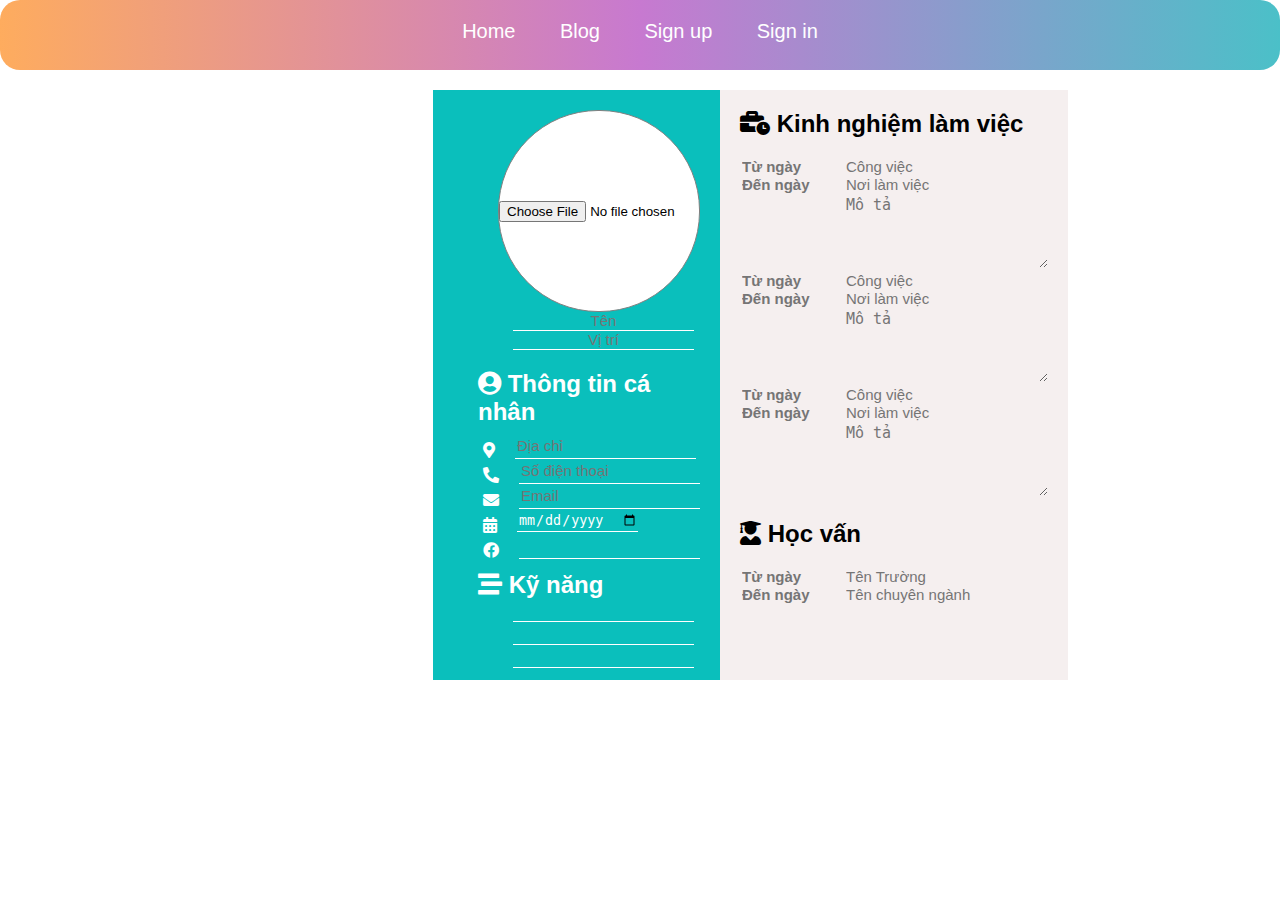
<file: CV.html>
<!DOCTYPE html>
<html lang="en">
<head>
    <meta charset="UTF-8">
    <meta http-equiv="X-UA-Compatible" content="IE=edge">
    <meta name="viewport" content="width=device-width, initial-scale=1.0">
    <link rel="stylesheet" href="CSS/login.css">
    <link rel="stylesheet" href="https://cdnjs.cloudflare.com/ajax/libs/font-awesome/5.15.4/css/all.min.css">
    <title>Document</title>
</head>
<body>
    <header>
        <nav>
            <a href="index.html">Home</a>
            <a href="">Blog</a>
            <a href="signup.html">Sign up</a>
            <a href="login.html">Sign in</a>
        </nav>
    </header>
    <main>
        <div class="CV-container">
            <div class="CV-container-left">
                <div class="avata">
                    <input type="file" title=" ">
                </div>
                <div class="CV-Username">
                    <input type="text" placeholder="Tên">
                    <input type="text" placeholder="Vị trí">
                </div>
                <h2 style="margin-bottom: 0px; color: white; margin-left: 25px;"><i class="fas fa-user-circle"></i> Thông tin cá nhân</h2>
                <div class="CV-user-detail">
                    <div>
                        <p><i class="fas fa-map-marker-alt"></i></p>
                        <input type="text" placeholder="Địa chỉ">
                    </div>
                    <div>
                        <p><i class="fas fa-phone-alt"></i></p>
                        <input type="text" placeholder="Số điện thoại">
                    </div>
                    <div>
                        <p><i class="fas fa-envelope"></i></p>
                        <input type="email" placeholder="Email">
                    </div>
                    <div>
                        <p><i class="fas fa-calendar-alt"></i></p>
                        <input type="date">
                    </div>
                    <div>
                        <p><i class="fab fa-facebook"></i></p>
                        <input type="text">
                    </div>
                </div>
                <h2 style="margin-bottom: 0px; color: white; margin-left: 25px;"><i class="fas fa-stream" ></i> Kỹ năng</h2>
                <div class="skill">
                    <div>
                        <input type="text">
                        <input type="text">
                        <input type="text">
                    </div>
                </div>
            </div>
            <div class="CV-container-right">
                <h2><i class="fas fa-business-time"></i> Kinh nghiệm làm việc</h2>
                <div class="experience">
                    <div class="experience-detail">
                        <div class="experience-left">
                            <input type="text" placeholder="Từ ngày">
                            <input type="text" placeholder="Đến ngày">
                        </div>
                        <div class="experience-right">
                            <input type="text" placeholder="Công việc">
                            <input type="text" placeholder="Nơi làm việc">
                            <textarea name="" id="" cols="1" rows="1" placeholder="Mô tả"></textarea>
                        </div>
                    </div>
                    <div class="experience-detail">
                        <div class="experience-left">
                            <input type="text" placeholder="Từ ngày">
                            <input type="text" placeholder="Đến ngày">
                        </div>
                        <div class="experience-right">
                            <input type="text" placeholder="Công việc">
                            <input type="text" placeholder="Nơi làm việc">
                            <textarea name="" id="" cols="1" rows="1" placeholder="Mô tả"></textarea>
                        </div>
                    </div>
                    <div class="experience-detail">
                        <div class="experience-left">
                            <input type="text" placeholder="Từ ngày">
                            <input type="text" placeholder="Đến ngày">
                        </div>
                        <div class="experience-right">
                            <input type="text" placeholder="Công việc">
                            <input type="text" placeholder="Nơi làm việc">
                            <textarea name="" id="" cols="1" rows="1" placeholder="Mô tả"></textarea>
                        </div>
                    </div>
                </div>
                <h2><i class="fas fa-user-graduate"></i> Học vấn</h2>
                <div class="education">
                    <div class="experience-left">
                        <input type="text" placeholder="Từ ngày">
                        <input type="text" placeholder="Đến ngày">
                    </div>
                    <div class="experience-right">
                        <input type="text" placeholder="Tên Trường">
                        <input type="text" placeholder="Tên chuyên ngành">
                    </div>
                </div>
            </div>
        </div>
    </main>
</body>
</html>
</file>
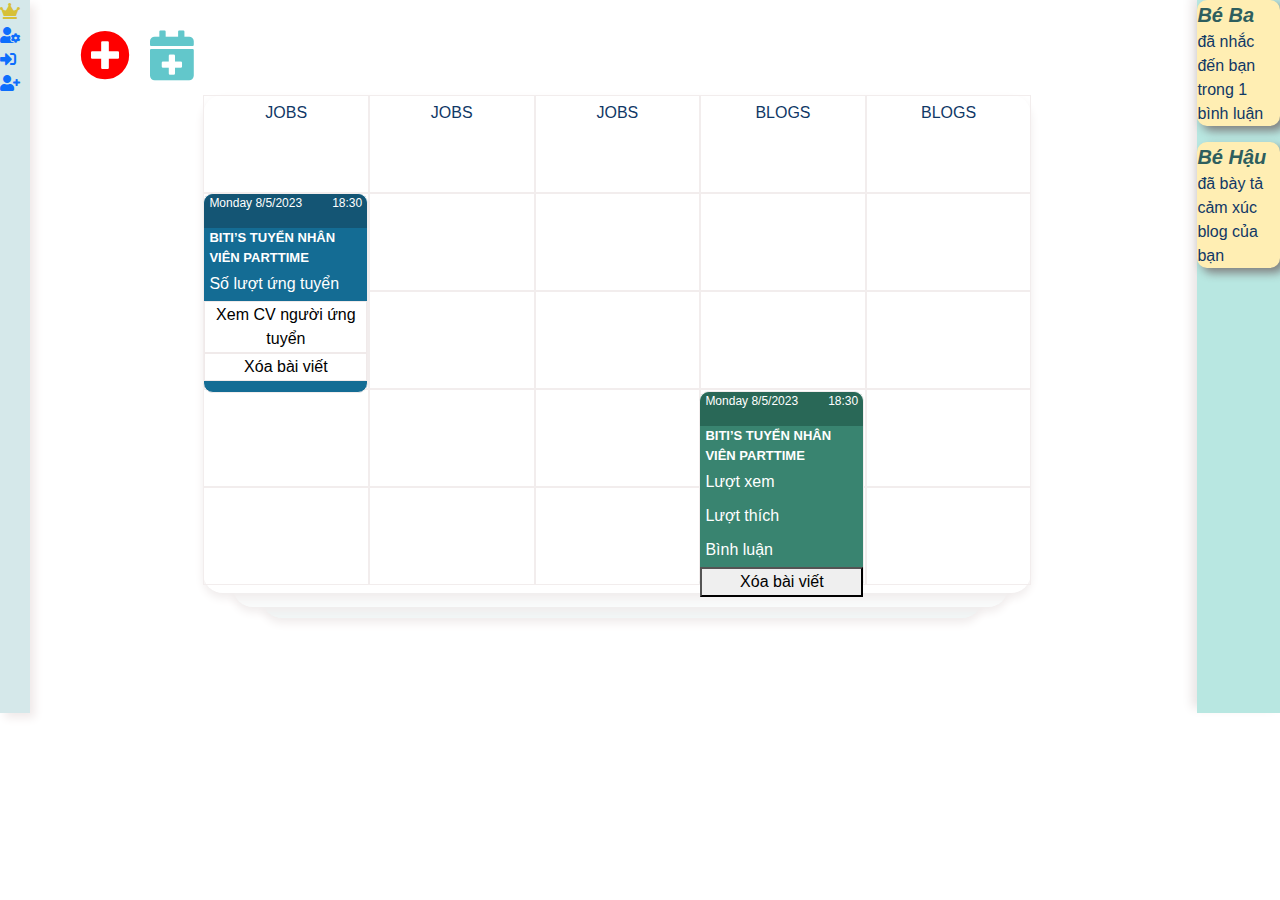
<file: giabao.html>
<!DOCTYPE html>
<html lang="en">
<head>
    <meta charset="UTF-8">
    <title>Việc làm Sinh viên</title>
    <link rel="shortcut icon" href="image/logo_new-removebg.png">
    <link rel="stylesheet" href="CSS/main.css">
    <link rel="stylesheet" href="https://cdnjs.cloudflare.com/ajax/libs/font-awesome/5.15.4/css/all.min.css">
    <link href="https://cdn.jsdelivr.net/npm/bootstrap@5.2.3/dist/css/bootstrap.min.css" rel="stylesheet">
    <script src="https://cdn.jsdelivr.net/npm/bootstrap@5.2.3/dist/js/bootstrap.bundle.min.js"></script>
</head>
<body style="display: flex; flex-direction: row;">
    <div class="user-container-left">
        <div>
            <a style="color: rgb(215, 192, 56);"><i class="fas fa-crown"></i></a>
        </div>
        <div style="display: flex; flex-direction: column;">
            <a href=""><i class="fas fa-user-cog"></i></a>
            <a href=""><i class="fas fa-sign-in-alt"></i></a>
            <a href=""><i class="fas fa-user-plus"></i></a>
         </div>
    </div>
    <div class="user-container">
        <div class="user">
            <div style="font-size: 50px; position: absolute; left: 50px; display: flex; flex-direction: row;">
                <p style="color: red;"><i class="fas fa-plus-circle"></i></p>
                <p style="color: rgb(98, 199, 203); margin-left: 20px;"><i class="fas fa-calendar-plus"></i></p>
            </div>
            <div class="filter-1"></div>
            <div class="filter-2"></div>
            <div class="filter-3">
                <div>
                    <div class="day">
                        <p>JOBS</p>
                    </div>
                    <div class="day">
                        <p>JOBS</p>
                    </div>
                    <div class="day">
                        <p>JOBS</p>
                    </div>
                    <div class="day">
                        <p>BLOGS</p>
                    </div>
                    <div class="day">
                        <p>BLOGS</p>
                    </div>
                    
                </div>
                <div>
                    <div class="day"></div>
                    <div class="day"></div>
                    <div class="day"></div>
                    <div class="day"></div>
                    <div class="day"></div>
                    
                </div>
                <div>
                    <div class="day"></div>
                    <div class="day"></div>
                    <div class="day"></div>
                    <div class="day"></div>
                    <div class="day"></div>
                
                </div>
                <div>
                    <div class="day"></div>
                    <div class="day"></div>
                    <div class="day"></div>
                    <div class="day"></div>
                    <div class="day"></div>
                
                </div>
                <div>
                    <div class="day"></div>
                    <div class="day"></div>
                    <div class="day"></div>
                    <div class="day"></div>
                    <div class="day"></div>
                
                </div>
                <div class="comd-1" style="display: flex; flex-direction: column;" draggable="true">
                    <div>
                        <p style="margin-right: 30px; margin-left: 5px;">Monday 8/5/2023</p>
                        <p>18:30</p>
                    </div>
                    <a href="">BITI’S TUYỂN NHÂN VIÊN PARTTIME</a>
                    <p>Số lượt ứng tuyển</p>
                        <button>Xem CV người ứng tuyển</button>
                        <button>Xóa bài viết</button>
                    
                </div>
                <div class="comd-2" style="display: flex; flex-direction: column;" draggable="true">
                    <div>
                        <p style="margin-right: 30px; margin-left: 5px;">Monday 8/5/2023</p>
                        <p>18:30</p>
                    </div>
                    <a href="">BITI’S TUYỂN NHÂN VIÊN PARTTIME</a>
                    <p>Lượt xem</p>
                    <p>Lượt thích</p>
                    <p>Bình luận</p>
                    <button>Xóa bài viết</button>
                </div>
            </div>
        </div>
        <div>
        
        </div>
    </div>
    <div class="user-container-right">
        <div>
            <p><span style="color: rgb(46, 94, 94); font-weight: bold;">Bé Ba </span> đã nhắc đến bạn trong 1 bình luận</p>
        </div>
        <div>
            <p><span style="color: rgb(46, 94, 94); font-weight: bold;">Bé Hậu </span> đã bày tả cảm xúc blog của bạn</p>
        </div>
    </div>
</body>
</html>
</file>
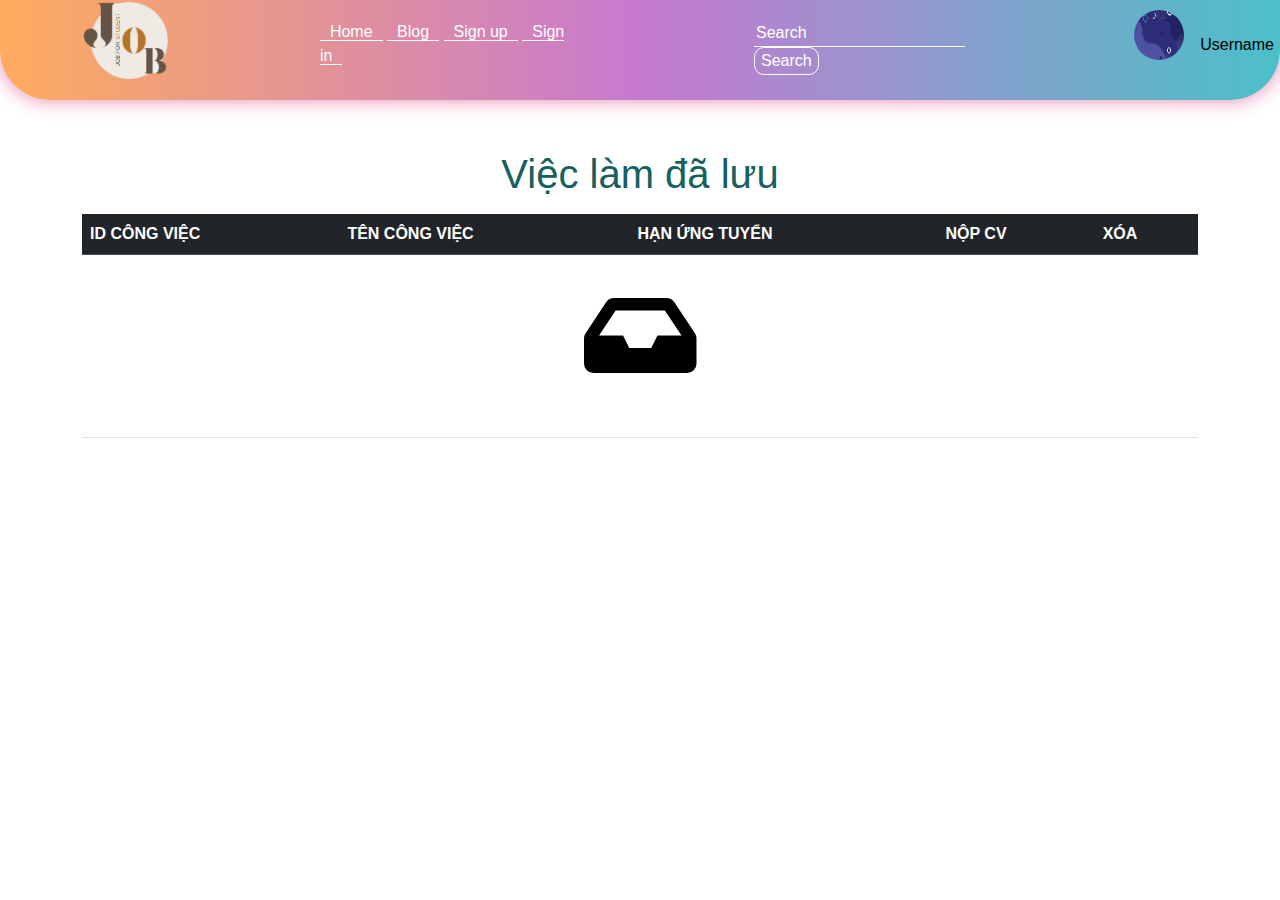
<file: jobcart.html>
<!DOCTYPE html>
<html lang="en">
<head>
    <meta charset="UTF-8">
    <title>Việc làm Sinh viên</title>
    <link rel="shortcut icon" href="image/logo_new-removebg.png">
    <link rel="stylesheet" href="CSS/main.css">
    <link rel="stylesheet" href="https://cdnjs.cloudflare.com/ajax/libs/font-awesome/5.15.4/css/all.min.css">
    <link href="https://cdn.jsdelivr.net/npm/bootstrap@5.2.3/dist/css/bootstrap.min.css" rel="stylesheet">
    <script src="https://cdn.jsdelivr.net/npm/bootstrap@5.2.3/dist/js/bootstrap.bundle.min.js"></script>
</head>
<body onload="showcart(); showusername()">
    <header style="height: 100px;">
        <div class="header-top">
            <a href="index.html"><img src="image/logonew-removebg-preview.png" alt=""></a>
            <nav>
                <a href="index.html">Home</a>
                <a href="blog.html">Blog</a>
                <a href="signup.html">Sign up</a>
                <a href="login.html">Sign in</a>
            </nav>
            <div class="header-search">
                <input type="search" placeholder="Search" class="header-search-input">
                <button class="header-search-button">Search</button>
            </div>
            <div class="header-user">
                <div><img src="/image/bg-sign-up.webp" alt="" id="avatar"></div>
                <button onclick="show_menu_usr()" id="username">Username</button>
            </div>
            <div id="logout">
                <div style="background-color: #ffffff; border: 3px solid black; text-align: center;">
                    <button onclick="linkcart()">Cart</button>
                </div>
                <button onclick="logout()">Logout<i class="fas fa-sign-out-alt"></i></button>
            </div>
            </div>
        </div>
    </header>
    <main>
        <h1 style="color: rgb(22, 96, 96); text-align: center; margin-top: 50px;">Việc làm đã lưu</h1>
        <div class="container mt-3">
            
            <table class="table">
                <thead class="table-dark">
                    <tr>
                        <th>ID CÔNG VIỆC</th>
                        <th>TÊN CÔNG VIỆC</th>
                        <th>HẠN ỨNG TUYỂN</th>
                        <th>NỘP CV</th>
                        <th>XÓA</th>
                    </tr>
                </thead>
                <tbody id="tbody">
                    <tr id="empty-cart">
                        <td colspan="5" style="text-align: center;"><p style="font-size: 100px;"><i class="fas fa-inbox"></i></p></td>
                    </tr>
                </tbody>
            </table>
        </div>
    </main>
    
    <script src="JS/javascript.js"></script>
</body>
</html>
</file>
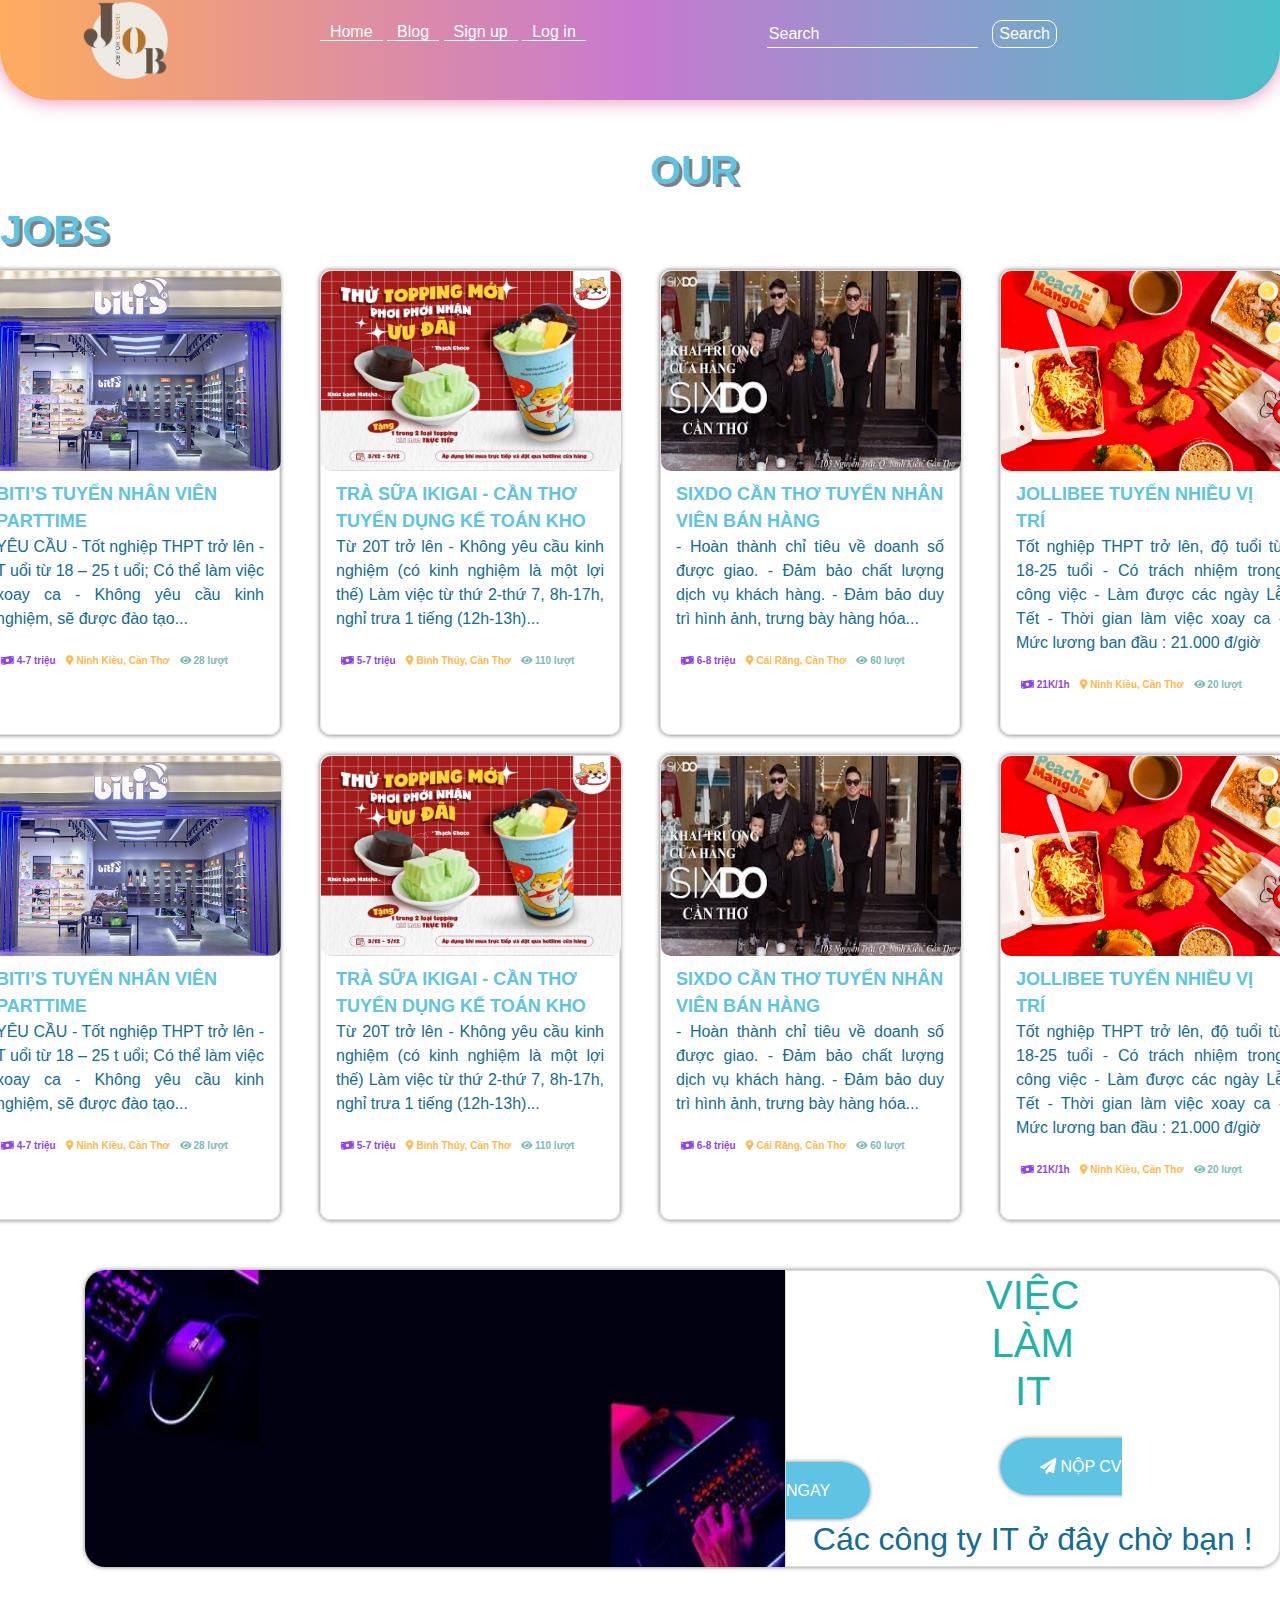
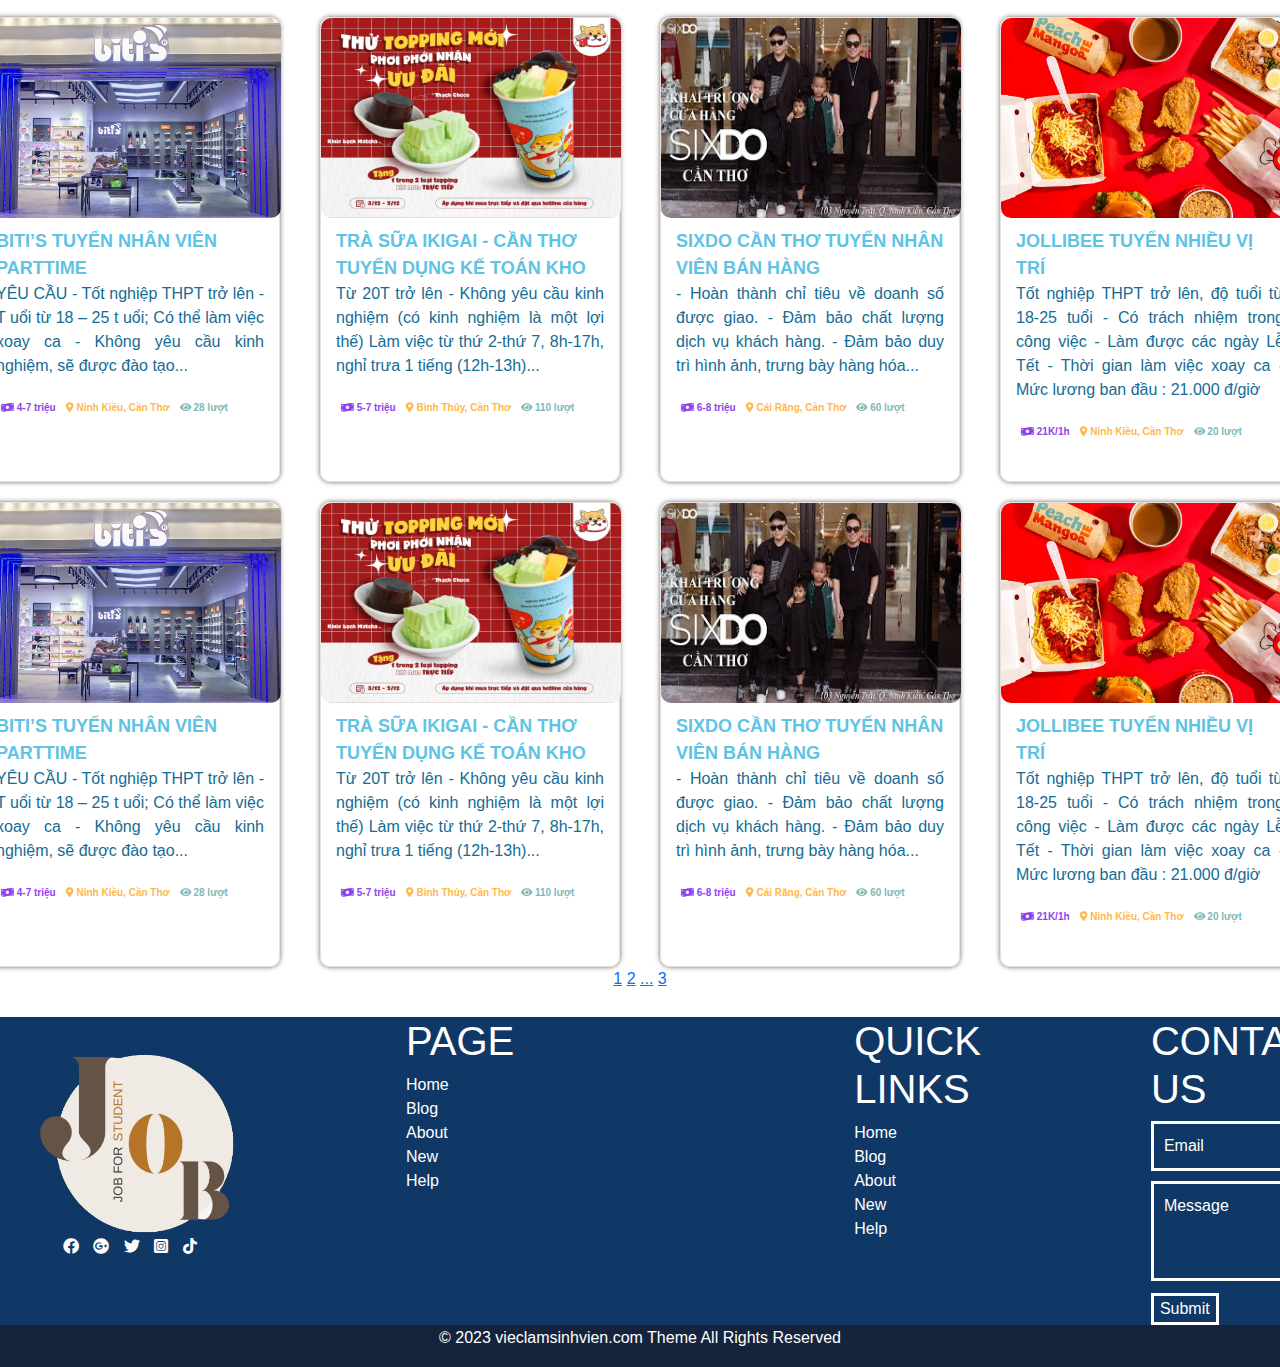
<file: jobs.html>
<!DOCTYPE html>
<html lang="en">
<head>
    <meta charset="UTF-8">
    <link rel="stylesheet" href="CSS/main.css">
    <link rel="shortcut icon" href="image/logonew-removebg-preview.png">
    <link rel="stylesheet" href="https://cdnjs.cloudflare.com/ajax/libs/font-awesome/5.15.4/css/all.min.css">
    <link href="https://cdn.jsdelivr.net/npm/bootstrap@5.2.3/dist/css/bootstrap.min.css" rel="stylesheet">
    <script src="https://cdn.jsdelivr.net/npm/bootstrap@5.2.3/dist/js/bootstrap.bundle.min.js"></script>
    <title>OURS JOB</title>
</head>
<body onload="showpost()">
    <header style="height: 100px;">
        <div class="header-top">
            <a href="index.html"><img src="image/logonew-removebg-preview.png" alt=""></a>
            <nav>
                <a href="index.html">Home</a>
                <a href="blog.html">Blog</a>
                <a href="signup.html">Sign up</a>
                <a href="login.html">Log in</a>
            </nav>
            <div class="header-search">
                <input type="search" placeholder="Search" class="header-search-input">
                <button class="header-search-button">Search</button>
            </div>
        </div>
    </header>
    <main>
        <div>
            <a href="" style="margin: 60px 650px;">OUR JOBS</a>
        </div>
        <section class="jobs" style="margin-bottom: 20px; margin-top: 10px;">
            <div class="jobs-container">
                <div class="jobs-img">
                    <img src="image/biti1-1595673438-5937-1595673654.jpg" alt="">
                    <div>
                        <a href="">XEM CHI TIẾT</a>
                    </div>
                </div>
                <div class="job-content">
                    <a href="">BITI’S TUYỂN NHÂN VIÊN PARTTIME</a>
                    <p>
                        YÊU CẦU
                        - Tốt nghiệp THPT trở lên
                        - T uổi từ 18 – 25 t uổi; Có thể làm việc xoay ca
                        - Không yêu cầu kinh nghiệm, sẽ được đào tạo...</p>
                    <ul>
                        <li>
                            <p style="color: #8F43EE;"><i class="fas fa-money-bill-wave"></i> 4-7 triệu</p>
                            <p style="color: #FFB84C;"><i class="fas fa-map-marker-alt"></i> Ninh Kiều, Cần Thơ</p>
                            <p style="color: #7DB9B6;"><i class="fas fa-eye"></i> 28 lượt</p>
                        </li>
                    </ul>
                </div>
            </div>
            <div class="jobs-container">
                <div class="jobs-img">
                    <img src="image/Tra_sua_IKigai-90435.jpg" alt="">
                    <div>
                        <a href="">XEM CHI TIẾT</a>
                    </div>
                </div>
                <div class="job-content">
                    <a href="">TRÀ SỮA IKIGAI - CẦN THƠ TUYỂN DỤNG KẾ TOÁN KHO</a>
                    <p>Từ 20T trở lên
                        - Không yêu cầu kinh nghiệm (có kinh nghiệm là một lợi thế) Làm việc từ thứ 2-thứ 7, 8h-17h, nghỉ trưa 1
                        tiếng (12h-13h)...</p>
                    <ul>
                        <li>
                            <p style="color: #8F43EE;"><i class="fas fa-money-bill-wave"></i> 5-7 triệu</p>
                            <p style="color: #FFB84C;"><i class="fas fa-map-marker-alt"></i> Bình Thủy, Cần Thơ</p>
                            <p style="color: #7DB9B6;"><i class="fas fa-eye"></i> 110 lượt</p>
                        </li>
                    </ul>
                </div>
            </div>
            <div class="jobs-container">
                <div class="jobs-img">
                    <img src="image/mqdefault.jpg" alt="">
                    <div>
                        <a href="">XEM CHI TIẾT</a>
                    </div>
                </div>
                <div class="job-content">
                    <a href="">SIXDO CẦN THƠ
                        TUYỂN NHÂN VIÊN BÁN HÀNG</a>
                    <p>- Hoàn thành chỉ tiêu về doanh số được giao.
                        - Đảm bảo chất lượng dịch vụ khách hàng.
                        - Đảm bảo duy trì hình ảnh, trưng bày hàng hóa...</p>
                    <ul>
                        <li>
                            <p style="color: #8F43EE;"><i class="fas fa-money-bill-wave"></i> 6-8 triệu</p>
                            <p style="color: #FFB84C;"><i class="fas fa-map-marker-alt"></i> Cái Răng, Cần Thơ</p>
                            <p style="color: #7DB9B6;"><i class="fas fa-eye"></i> 60 lượt</p>
                        </li>
                    </ul>
                </div>
            </div>
            <div class="jobs-container">
                <div class="jobs-img">
                    <img src="image/jollibee-1.jpg" alt="">
                    <div>
                        <a href="">XEM CHI TIẾT</a>
                    </div>
                </div>
                <div class="job-content">
                    <a href="">JOLLIBEE
                        TUYỂN NHIỀU VỊ TRÍ</a>
                    <p>Tốt nghiệp THPT trở lên, độ tuổi từ 18-25 tuổi
                        - Có trách nhiệm trong công việc
                        - Làm được các ngày Lễ Tết - Thời gian làm việc xoay ca
                        - Mức lương ban đầu : 21.000 đ/giờ</p>
                    <ul>
                        <li>
                            <p style="color: #8F43EE;"><i class="fas fa-money-bill-wave"></i> 21K/1h</p>
                            <p style="color: #FFB84C;"><i class="fas fa-map-marker-alt"></i> Ninh Kiều, Cần Thơ</p>
                            <p style="color: #7DB9B6;"><i class="fas fa-eye"></i> 20 lượt</p>
                        </li>
                    </ul>
                </div>
            </div>
        </section>
        <section class="jobs">
            <div class="jobs-container">
                <div class="jobs-img">
                    <img src="image/biti1-1595673438-5937-1595673654.jpg" alt="">
                    <div>
                        <a href="">XEM CHI TIẾT</a>
                    </div>
                </div>
                <div class="job-content">
                    <a href="">BITI’S TUYỂN NHÂN VIÊN PARTTIME</a>
                    <p>
                        YÊU CẦU
                        - Tốt nghiệp THPT trở lên
                        - T uổi từ 18 – 25 t uổi; Có thể làm việc xoay ca
                        - Không yêu cầu kinh nghiệm, sẽ được đào tạo...</p>
                    <ul>
                        <li>
                            <p style="color: #8F43EE;"><i class="fas fa-money-bill-wave"></i> 4-7 triệu</p>
                            <p style="color: #FFB84C;"><i class="fas fa-map-marker-alt"></i> Ninh Kiều, Cần Thơ</p>
                            <p style="color: #7DB9B6;"><i class="fas fa-eye"></i> 28 lượt</p>
                        </li>
                    </ul>
                </div>
            </div>
            <div class="jobs-container">
                <div class="jobs-img">
                    <img src="image/Tra_sua_IKigai-90435.jpg" alt="">
                    <div>
                        <a href="">XEM CHI TIẾT</a>
                    </div>
                </div>
                <div class="job-content">
                    <a href="">TRÀ SỮA IKIGAI - CẦN THƠ TUYỂN DỤNG KẾ TOÁN KHO</a>
                    <p>Từ 20T trở lên
                        - Không yêu cầu kinh nghiệm (có kinh nghiệm là một lợi thế) Làm việc từ thứ 2-thứ 7, 8h-17h, nghỉ trưa 1
                        tiếng (12h-13h)...</p>
                    <ul>
                        <li>
                            <p style="color: #8F43EE;"><i class="fas fa-money-bill-wave"></i> 5-7 triệu</p>
                            <p style="color: #FFB84C;"><i class="fas fa-map-marker-alt"></i> Bình Thủy, Cần Thơ</p>
                            <p style="color: #7DB9B6;"><i class="fas fa-eye"></i> 110 lượt</p>
                        </li>
                    </ul>
                </div>
            </div>
            <div class="jobs-container">
                <div class="jobs-img">
                    <img src="image/mqdefault.jpg" alt="">
                    <div>
                        <a href="">XEM CHI TIẾT</a>
                    </div>
                </div>
                <div class="job-content">
                    <a href="">SIXDO CẦN THƠ
                        TUYỂN NHÂN VIÊN BÁN HÀNG</a>
                    <p>- Hoàn thành chỉ tiêu về doanh số được giao.
                        - Đảm bảo chất lượng dịch vụ khách hàng.
                        - Đảm bảo duy trì hình ảnh, trưng bày hàng hóa...</p>
                    <ul>
                        <li>
                            <p style="color: #8F43EE;"><i class="fas fa-money-bill-wave"></i> 6-8 triệu</p>
                            <p style="color: #FFB84C;"><i class="fas fa-map-marker-alt"></i> Cái Răng, Cần Thơ</p>
                            <p style="color: #7DB9B6;"><i class="fas fa-eye"></i> 60 lượt</p>
                        </li>
                    </ul>
                </div>
            </div>
            <div class="jobs-container">
                <div class="jobs-img">
                    <img src="image/jollibee-1.jpg" alt="">
                    <div>
                        <a href="">XEM CHI TIẾT</a>
                    </div>
                </div>
                <div class="job-content">
                    <a href="">JOLLIBEE
                        TUYỂN NHIỀU VỊ TRÍ</a>
                    <p>Tốt nghiệp THPT trở lên, độ tuổi từ 18-25 tuổi
                        - Có trách nhiệm trong công việc
                        - Làm được các ngày Lễ Tết - Thời gian làm việc xoay ca
                        - Mức lương ban đầu : 21.000 đ/giờ</p>
                    <ul>
                        <li>
                            <p style="color: #8F43EE;"><i class="fas fa-money-bill-wave"></i> 21K/1h</p>
                            <p style="color: #FFB84C;"><i class="fas fa-map-marker-alt"></i> Ninh Kiều, Cần Thơ</p>
                            <p style="color: #7DB9B6;"><i class="fas fa-eye"></i> 20 lượt</p>
                        </li>
                    </ul>
                </div>
            </div>
        </section>
        <section class="IT-jobs">
            <div>
                <a href="" class="IT-left"><img src="image/việc làm IT.jpg" alt=""></a>
                <div class="IT-right">
                    <h1>VIỆC LÀM IT</h1>
                    <a href=""><i class="fas fa-paper-plane"></i> NỘP CV NGAY</a>
                    <h2>Các công ty IT ở đây chờ bạn !</h2>
                </div>
            </div>
        </section>
        <section class="jobs">
            <div class="jobs-container">
                <div class="jobs-img">
                    <img src="image/biti1-1595673438-5937-1595673654.jpg" alt="">
                    <div>
                        <a href="">XEM CHI TIẾT</a>
                    </div>
                </div>
                <div class="job-content">
                    <a href="">BITI’S TUYỂN NHÂN VIÊN PARTTIME</a>
                    <p>
                        YÊU CẦU
                        - Tốt nghiệp THPT trở lên
                        - T uổi từ 18 – 25 t uổi; Có thể làm việc xoay ca
                        - Không yêu cầu kinh nghiệm, sẽ được đào tạo...</p>
                    <ul>
                        <li>
                            <p style="color: #8F43EE;"><i class="fas fa-money-bill-wave"></i> 4-7 triệu</p>
                            <p style="color: #FFB84C;"><i class="fas fa-map-marker-alt"></i> Ninh Kiều, Cần Thơ</p>
                            <p style="color: #7DB9B6;"><i class="fas fa-eye"></i> 28 lượt</p>
                        </li>
                    </ul>
                </div>
            </div>
            <div class="jobs-container">
                <div class="jobs-img">
                    <img src="image/Tra_sua_IKigai-90435.jpg" alt="">
                    <div>
                        <a href="">XEM CHI TIẾT</a>
                    </div>
                </div>
                <div class="job-content">
                    <a href="">TRÀ SỮA IKIGAI - CẦN THƠ TUYỂN DỤNG KẾ TOÁN KHO</a>
                    <p>Từ 20T trở lên
                        - Không yêu cầu kinh nghiệm (có kinh nghiệm là một lợi thế) Làm việc từ thứ 2-thứ 7, 8h-17h, nghỉ trưa 1
                        tiếng (12h-13h)...</p>
                    <ul>
                        <li>
                            <p style="color: #8F43EE;"><i class="fas fa-money-bill-wave"></i> 5-7 triệu</p>
                            <p style="color: #FFB84C;"><i class="fas fa-map-marker-alt"></i> Bình Thủy, Cần Thơ</p>
                            <p style="color: #7DB9B6;"><i class="fas fa-eye"></i> 110 lượt</p>
                        </li>
                    </ul>
                </div>
            </div>
            <div class="jobs-container">
                <div class="jobs-img">
                    <img src="image/mqdefault.jpg" alt="">
                    <div>
                        <a href="">XEM CHI TIẾT</a>
                    </div>
                </div>
                <div class="job-content">
                    <a href="">SIXDO CẦN THƠ
                        TUYỂN NHÂN VIÊN BÁN HÀNG</a>
                    <p>- Hoàn thành chỉ tiêu về doanh số được giao.
                        - Đảm bảo chất lượng dịch vụ khách hàng.
                        - Đảm bảo duy trì hình ảnh, trưng bày hàng hóa...</p>
                    <ul>
                        <li>
                            <p style="color: #8F43EE;"><i class="fas fa-money-bill-wave"></i> 6-8 triệu</p>
                            <p style="color: #FFB84C;"><i class="fas fa-map-marker-alt"></i> Cái Răng, Cần Thơ</p>
                            <p style="color: #7DB9B6;"><i class="fas fa-eye"></i> 60 lượt</p>
                        </li>
                    </ul>
                </div>
            </div>
            <div class="jobs-container">
                <div class="jobs-img">
                    <img src="image/jollibee-1.jpg" alt="">
                    <div>
                        <a href="">XEM CHI TIẾT</a>
                    </div>
                </div>
                <div class="job-content">
                    <a href="">JOLLIBEE
                        TUYỂN NHIỀU VỊ TRÍ</a>
                    <p>Tốt nghiệp THPT trở lên, độ tuổi từ 18-25 tuổi
                        - Có trách nhiệm trong công việc
                        - Làm được các ngày Lễ Tết - Thời gian làm việc xoay ca
                        - Mức lương ban đầu : 21.000 đ/giờ</p>
                    <ul>
                        <li>
                            <p style="color: #8F43EE;"><i class="fas fa-money-bill-wave"></i> 21K/1h</p>
                            <p style="color: #FFB84C;"><i class="fas fa-map-marker-alt"></i> Ninh Kiều, Cần Thơ</p>
                            <p style="color: #7DB9B6;"><i class="fas fa-eye"></i> 20 lượt</p>
                        </li>
                    </ul>
                </div>
            </div>
        </section>
        <section id = "jobs" class="jobs" style="margin-top: 20px;">
            <div class="jobs-container">
                <div class="jobs-img">
                    <img src="image/biti1-1595673438-5937-1595673654.jpg" alt="">
                    <div>
                        <a href="">XEM CHI TIẾT</a>
                    </div>
                </div>
                <div class="job-content">
                    <a href="">BITI’S TUYỂN NHÂN VIÊN PARTTIME</a>
                    <p>
                        YÊU CẦU
                        - Tốt nghiệp THPT trở lên
                        - T uổi từ 18 – 25 t uổi; Có thể làm việc xoay ca
                        - Không yêu cầu kinh nghiệm, sẽ được đào tạo...</p>
                    <ul>
                        <li>
                            <p style="color: #8F43EE;"><i class="fas fa-money-bill-wave"></i> 4-7 triệu</p>
                            <p style="color: #FFB84C;"><i class="fas fa-map-marker-alt"></i> Ninh Kiều, Cần Thơ</p>
                            <p style="color: #7DB9B6;"><i class="fas fa-eye"></i> 28 lượt</p>
                        </li>
                    </ul>
                </div>
            </div>
            <div class="jobs-container">
                <div class="jobs-img">
                    <img src="image/Tra_sua_IKigai-90435.jpg" alt="">
                    <div>
                        <a href="">XEM CHI TIẾT</a>
                    </div>
                </div>
                <div class="job-content">
                    <a href="">TRÀ SỮA IKIGAI - CẦN THƠ TUYỂN DỤNG KẾ TOÁN KHO</a>
                    <p>Từ 20T trở lên
                        - Không yêu cầu kinh nghiệm (có kinh nghiệm là một lợi thế) Làm việc từ thứ 2-thứ 7, 8h-17h, nghỉ trưa 1
                        tiếng (12h-13h)...</p>
                    <ul>
                        <li>
                            <p style="color: #8F43EE;"><i class="fas fa-money-bill-wave"></i> 5-7 triệu</p>
                            <p style="color: #FFB84C;"><i class="fas fa-map-marker-alt"></i> Bình Thủy, Cần Thơ</p>
                            <p style="color: #7DB9B6;"><i class="fas fa-eye"></i> 110 lượt</p>
                        </li>
                    </ul>
                </div>
            </div>
            <div class="jobs-container">
                <div class="jobs-img">
                    <img src="image/mqdefault.jpg" alt="">
                    <div>
                        <a href="">XEM CHI TIẾT</a>
                    </div>
                </div>
                <div class="job-content">
                    <a href="">SIXDO CẦN THƠ
                        TUYỂN NHÂN VIÊN BÁN HÀNG</a>
                    <p>- Hoàn thành chỉ tiêu về doanh số được giao.
                        - Đảm bảo chất lượng dịch vụ khách hàng.
                        - Đảm bảo duy trì hình ảnh, trưng bày hàng hóa...</p>
                    <ul>
                        <li>
                            <p style="color: #8F43EE;"><i class="fas fa-money-bill-wave"></i> 6-8 triệu</p>
                            <p style="color: #FFB84C;"><i class="fas fa-map-marker-alt"></i> Cái Răng, Cần Thơ</p>
                            <p style="color: #7DB9B6;"><i class="fas fa-eye"></i> 60 lượt</p>
                        </li>
                    </ul>
                </div>
            </div>
            <div class="jobs-container">
                <div class="jobs-img">
                    <img src="image/jollibee-1.jpg" alt="">
                    <div>
                        <a href="">XEM CHI TIẾT</a>
                    </div>
                </div>
                <div class="job-content">
                    <a href="">JOLLIBEE
                        TUYỂN NHIỀU VỊ TRÍ</a>
                    <p>Tốt nghiệp THPT trở lên, độ tuổi từ 18-25 tuổi
                        - Có trách nhiệm trong công việc
                        - Làm được các ngày Lễ Tết - Thời gian làm việc xoay ca
                        - Mức lương ban đầu : 21.000 đ/giờ</p>
                    <ul>
                        <li>
                            <p style="color: #8F43EE;"><i class="fas fa-money-bill-wave"></i> 21K/1h</p>
                            <p style="color: #FFB84C;"><i class="fas fa-map-marker-alt"></i> Ninh Kiều, Cần Thơ</p>
                            <p style="color: #7DB9B6;"><i class="fas fa-eye"></i> 20 lượt</p>
                        </li>
                    </ul>
                </div>
            </div>
        </section>
        <section style="height: 50px;">
            <div style="text-align: center;">
                <a href="">1</a>
                <a href="">2</a>
                <a href="">...</a>
                <a href="">3</a>
            </div>
        </section>
    </main>
        <footer>
            <div class="footer-top">
                <div class="footer-top-left">
                    <a href=""><img src="image/logonew-removebg-preview.png" alt=""></a>
                    <ul>
                        <li>
                            <a href=""><i class="fab fa-facebook"></i></a>
                            <a href=""><i class="fab fa-google-plus"></i></a>
                            <a href=""><i class="fab fa-twitter"></i></a>
                            <a href=""><i class="fab fa-instagram-square"></i></a>
                            <a href=""><i class="fab fa-tiktok"></i></a>
                        </li>
                    </ul>
                </div>
                <div class="footer-top-center">
                    <h1>PAGE</h1>
                    <ul>
                        <li><a href="">Home</a></li>
                        <li><a href="">Blog</a></li>
                        <li><a href="">About</a></li>
                        <li><a href="">New</a></li>
                        <li><a href="">Help</a></li>
                    </ul>
                </div>
                <div class="footer-top-center">
                    <h1>QUICK LINKS</h1>
                    <ul>
                        <li><a href="">Home</a></li>
                        <li><a href="">Blog</a></li>
                        <li><a href="">About</a></li>
                        <li><a href="">New</a></li>
                        <li><a href="">Help</a></li>
                    </ul>
                </div>
                <div class="footer-top-right">
                    <h1>CONTACT US</h1>
                    <input type="email" placeholder="Email">
                    <div>
                        <textarea name="text" id="" cols="30" rows="10" placeholder="Message"></textarea>
                    </div>
                    <button>Submit</button>
                </div>
            </div>
            <div class="footer-bottom">
                <p>&copy 2023 vieclamsinhvien.com Theme All Rights Reserved</p>
            </div>
        </footer>
        <script src="JS/javascript.js"></script>
</body>
</html>
</file>
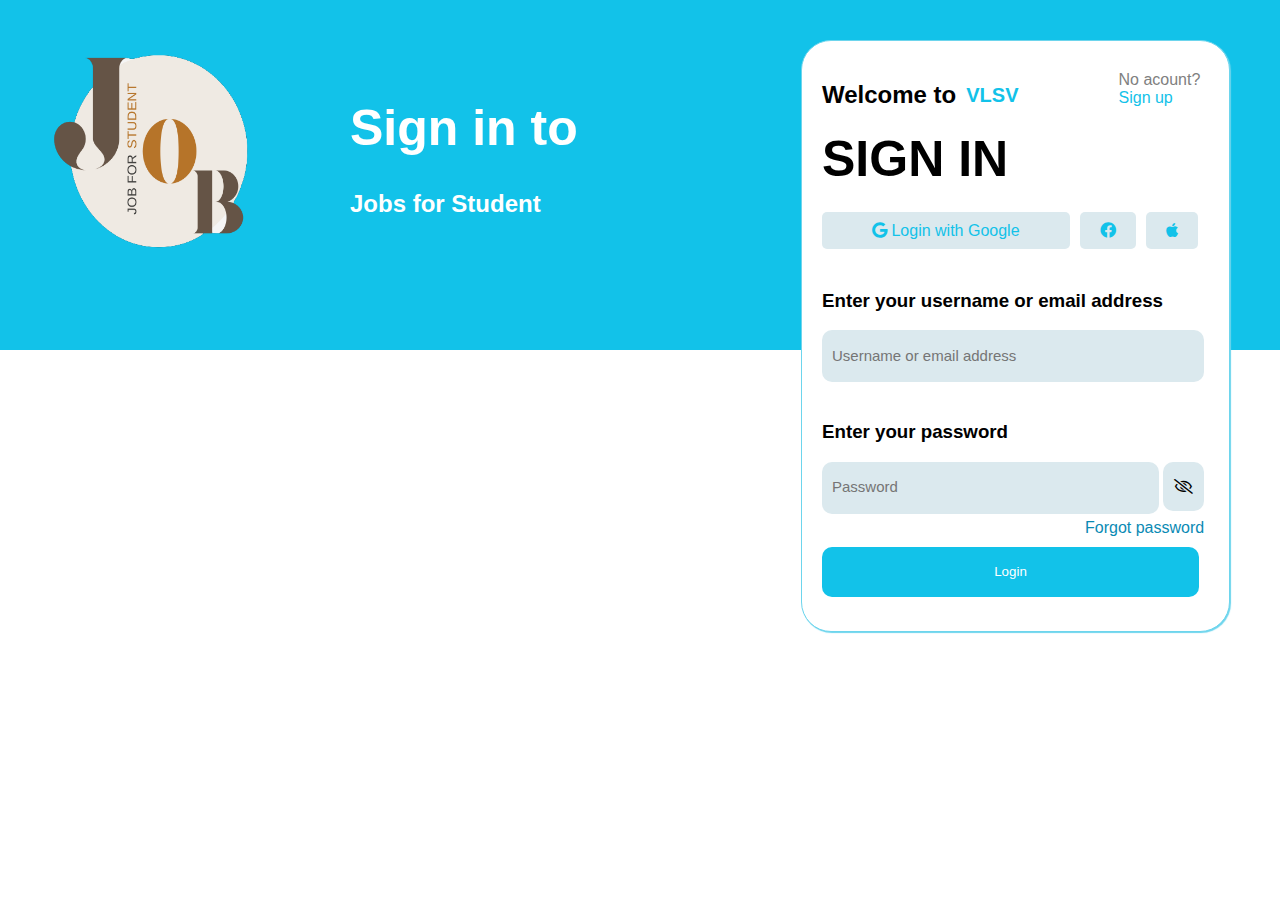
<file: login.html>
<!DOCTYPE html>
<html lang="en">
<head>
    <meta charset="UTF-8">
    <meta http-equiv="X-UA-Compatible" content="IE=edge">
    <meta name="viewport" content="width=device-width, initial-scale=1.0">
    <link rel="stylesheet" href="CSS/login.css">
    <link rel="stylesheet" href="https://cdnjs.cloudflare.com/ajax/libs/font-awesome/5.15.4/css/all.min.css">
    <title>Document</title>
</head>
<body>
    <main>
        <div class="login-container-top">
            <a href="index.html"><img src="/image/logonew-removebg-preview.png" alt=""></a>
            <div>
                <h1>Sign in to</h1>
                <h2>Jobs for Student</h2>
            </div>
        </div>
        <div class="login-container-bottom">

        </div>
        <div class="login-container">
            <div class="tieude">
                <div class="tieude-left">
                    <h2>Welcome to </h2>
                    <a href="index.html">VLSV</a>
                </div>
                <div class="tieude-right">
                    <p>No acount?</p>
                    <a href="signup.html">Sign up</a>
                </div>
            </div>
            <h1 style="font-size: 50px; margin-top: 0px;">SIGN IN</h1>
            <div class="login-google">
                <div class="google">
                    <a href=""><i class="fab fa-google"></i> Login with Google</a>
                </div>
                <div class="facebook">
                    <a href=""><i class="fab fa-facebook"></i></a>
                </div>
                <div class="apple">
                    <a href=""><i class="fab fa-apple"></i></a>
                </div>
            </div>
            <div class="username">
                <h3>Enter your username or email address</h3>
                <input type="email" placeholder="Username or email address" id="email">
            </div>
            <div class="password">
                <h3>Enter your password</h3>
                <div>
                    <input type="password" placeholder="Password" id="btnPassword">
                    <button id="button-eye" onclick="showPassword()"><i class="far fa-eye-slash"></i></button>
                </div>
                <a href="">Forgot password</a>
            </div>
            <button class="btn" onclick="login()">Login</button>
        </div>
    </main>
    <script type="text/javascript" src="JS/javascript.js"></script>
</body>
</html>
</file>
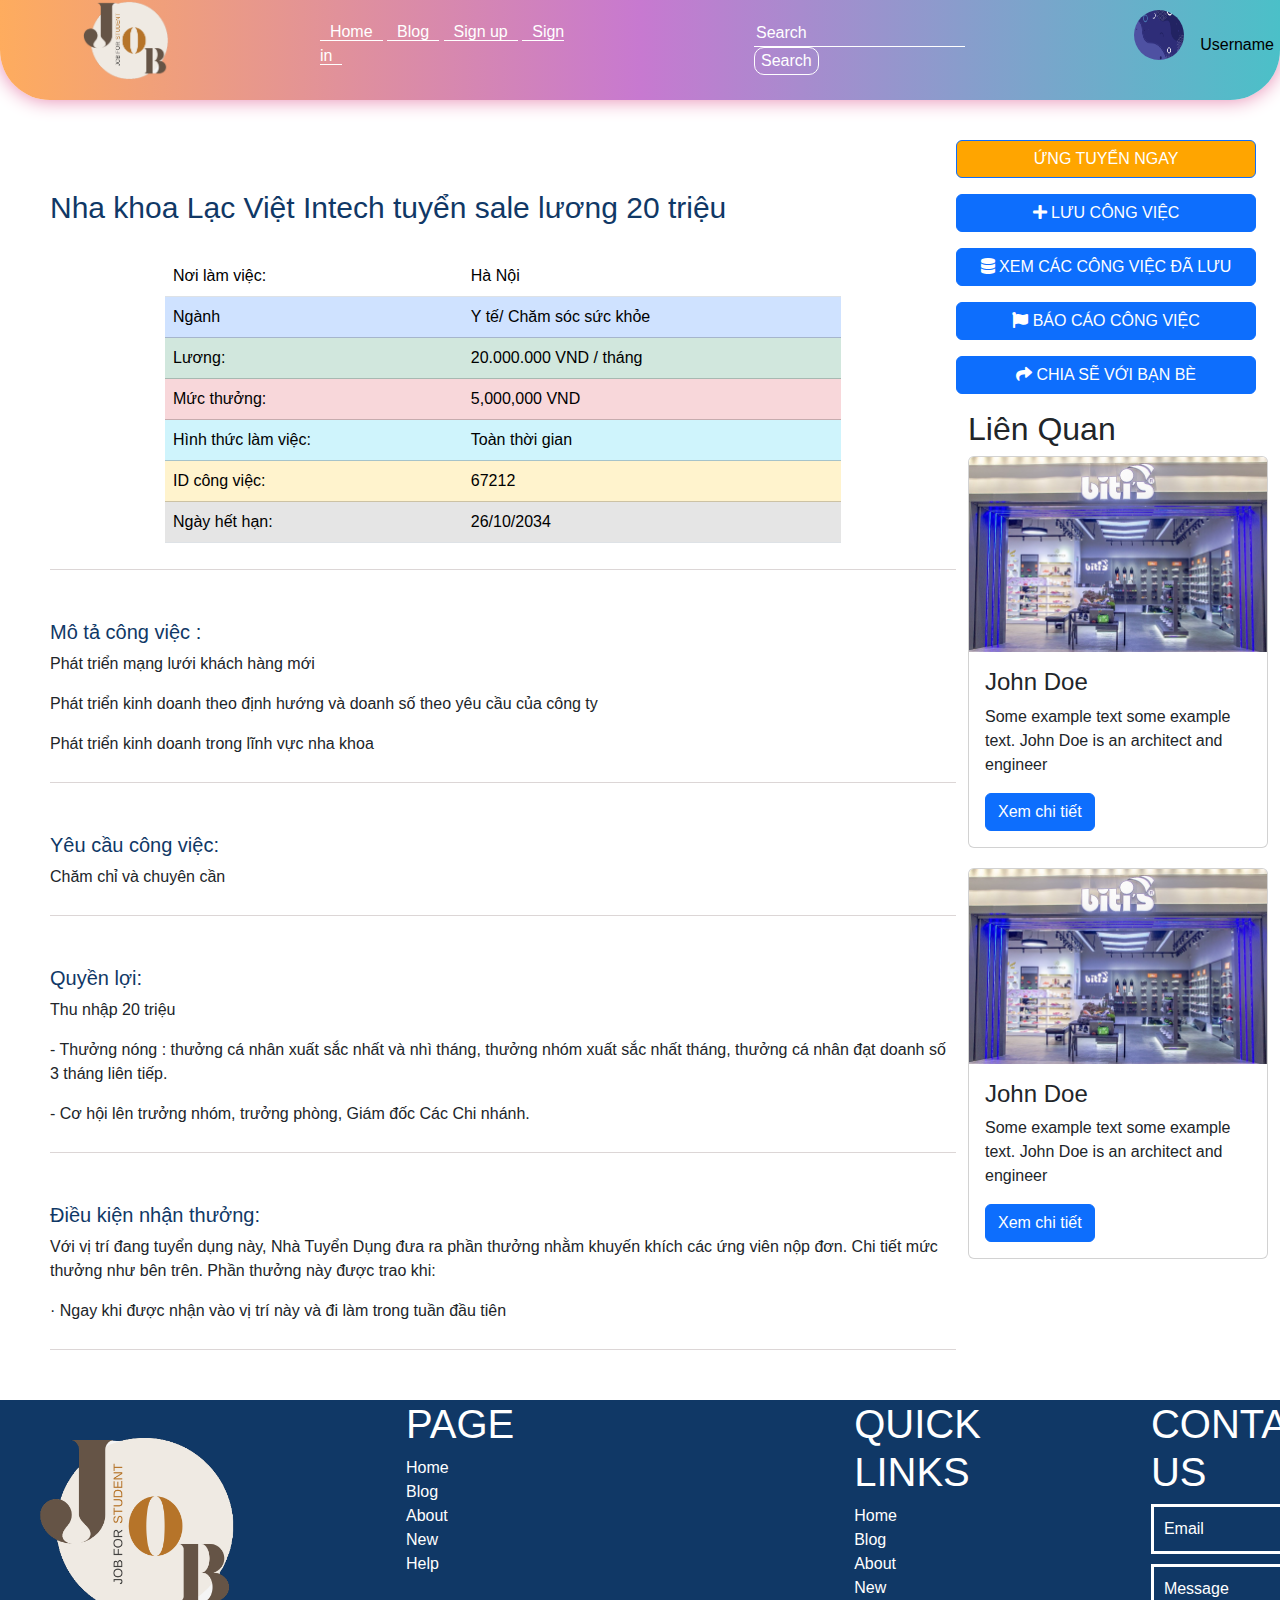
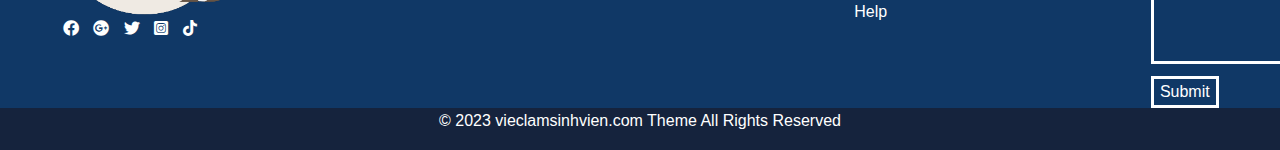
<file: NhaKhoaLV.html>
<!DOCTYPE html>
<html lang="en">
<head>
    <meta charset="UTF-8">
    <link rel="stylesheet" href="CSS/main.css">
    <link rel="shortcut icon" href="image/logonew-removebg-preview.png">
    <link rel="stylesheet" href="https://cdnjs.cloudflare.com/ajax/libs/font-awesome/5.15.4/css/all.min.css">
    <link href="https://cdn.jsdelivr.net/npm/bootstrap@5.2.3/dist/css/bootstrap.min.css" rel="stylesheet">
    <script src="https://cdn.jsdelivr.net/npm/bootstrap@5.2.3/dist/js/bootstrap.bundle.min.js"></script>
    <title>OURS JOB</title>
</head>
<body onload="showusername()">
    <header style="height: 100px;">
        <div class="header-top">
            <a href="index.html"><img src="image/logonew-removebg-preview.png" alt=""></a>
            <nav>
                <a href="index.html">Home</a>
                <a href="">Blog</a>
                <a href="signup.html">Sign up</a>
                <a href="login.html">Sign in</a>
            </nav>
            <div class="header-search">
                <input type="search" placeholder="Search" class="header-search-input">
                <button class="header-search-button">Search</button>
            </div>
            <div class="header-user">
                <div><img src="/image/bg-sign-up.webp" alt="" id="avatar"></div>
                <button onclick="show_menu_usr()" id="username">Username</button>
            </div>
            <div id="logout">
                <div style="background-color: #ffffff; border: 3px solid black; text-align: center;"><a href=""
                        style="color: black; text-decoration: none;"><i class="fas fa-user"></i> user</a></div>
                <button onclick="logout()">Logout<i class="fas fa-sign-out-alt"></i></button>
            </div>
        </div>
    </header>
    <main class="NKLVdetail">
        <div  class="NKLVdetail-left">
            <section>
                <h1 class="NKLVdetail-h1" style="font-size: 30px; margin-bottom: 30px;">Nha khoa Lạc Việt Intech tuyển sale lương 20 triệu</h1>
                <div class="container mt-3" style="width: 700px;">
                    <table class="table">
                        <tbody>
                            <tr>
                                <td>Nơi làm việc:</td>
                                <td>Hà Nội</td>
                                
                            </tr>
                            <tr class="table-primary">
                                <td>Ngành</td>
                                <td>Y tế/ Chăm sóc sức khỏe</td>
                                
                            </tr>
                            <tr class="table-success">
                                <td>Lương:</td>
                                <td>20.000.000 VND / tháng</td>
                                
                            </tr>
                            <tr class="table-danger">
                                <td>Mức thưởng:</td>
                                <td>5,000,000 VND</td>
                               
                            </tr>
                            <tr class="table-info">
                                <td>Hình thức làm việc:</td>
                                <td>Toàn thời gian</td>
                                
                            </tr>
                            <tr class="table-warning">
                                <td>ID công việc:</td>
                                <td  id="code">67212</td>
                                
                            </tr>
                            <tr class="table-active">
                                <td>Ngày hết hạn:</td>
                                <td>26/10/2034</td>
                                
                            </tr>
                        </tbody>
                    </table>
                </div>

            </section>
            <section>
                <h1 class="NKLVdetail-h1">Mô tả công việc : </h1>
                <p>Phát triển mạng lưới khách hàng mới</p>
                <p>Phát triển kinh doanh theo định hướng và doanh số theo yêu cầu của công ty</p>
                <p>Phát triển kinh doanh trong lĩnh vực nha khoa</p>
            </section>
            <section>
                <h1 class="NKLVdetail-h1">Yêu cầu công việc:</h1>
                <p>Chăm chỉ và chuyên cần</p>
            </section>
            <section>
                <h1 class="NKLVdetail-h1">Quyền lợi:</h1>
                <p>Thu nhập 20 triệu</p>
                <p>- Thưởng nóng : thưởng cá nhân xuất sắc nhất và nhì tháng, thưởng nhóm xuất sắc nhất tháng, thưởng cá nhân đạt
                    doanh số 3 tháng liên tiếp.</p>
                <p>- Cơ hội lên trưởng nhóm, trưởng phòng, Giám đốc Các Chi nhánh.</p>
            </section>
            <section>
                <h1 class="NKLVdetail-h1">Điều kiện nhận thưởng:</h1>
                <p>Với vị trí đang tuyển dụng này, Nhà Tuyển Dụng đưa ra phần thưởng nhằm khuyến khích các ứng viên nộp đơn. Chi
                    tiết mức
                    thưởng như bên trên. Phần thưởng này được trao khi:</p>
                <p>· Ngay khi được nhận vào vị trí này và đi làm trong tuần đầu tiên</p>
            </section>
        </div>
        <div>
            <div class="d-grid gap-3" style="width: 300px;">
                <button type="button" class="btn btn-primary btn-block" style="background-color: orange;">ỨNG TUYỂN NGAY</button>
                <button type="button" class="btn btn-primary btn-block" id="btn-block" onclick="addcart()"><i class="fas fa-plus"></i> LƯU CÔNG VIỆC</button>
                <button type="button" class="btn btn-primary btn-block" onclick="jobcart()"><i class="fas fa-database"></i> XEM CÁC CÔNG VIỆC ĐÃ LƯU</button>
                <button type="button" class="btn btn-primary btn-block"><i class="fas fa-flag"></i> BÁO CÁO CÔNG VIỆC</button>
                <button type="button" class="btn btn-primary btn-block"><i class="fas fa-share"></i> CHIA SẼ VỚI BẠN BÈ</button>
            </div>
            <div class="container mt-3">
                <h2>Liên Quan</h2>
                <div class="card" style="width:300px; margin-bottom: 20px;">
                    <img class="card-img-top" src="image/biti1-1595673438-5937-1595673654.jpg" alt="Card image" style="width:100%">
                    <div class="card-body">
                        <h4 class="card-title">John Doe</h4>
                        <p class="card-text">Some example text some example text. John Doe is an architect and engineer</p>
                        <a href="#" class="btn btn-primary">Xem chi tiết</a>
                    </div>
                </div>
                <div class="card" style="width:300px; ">
                    <img class="card-img-top" src="image/biti1-1595673438-5937-1595673654.jpg" alt="Card image" style="width:100%">
                    <div class="card-body">
                        <h4 class="card-title">John Doe</h4>
                        <p class="card-text">Some example text some example text. John Doe is an architect and engineer</p>
                        <a href="#" class="btn btn-primary">Xem chi tiết</a>
                    </div>
                </div>
            </div>
        </div>
    </main>
    <footer>
        <div class="footer-top">
            <div class="footer-top-left">
                <a href=""><img src="image/logonew-removebg-preview.png" alt=""></a>
                <ul>
                    <li>
                        <a href=""><i class="fab fa-facebook"></i></a>
                        <a href=""><i class="fab fa-google-plus"></i></a>
                        <a href=""><i class="fab fa-twitter"></i></a>
                        <a href=""><i class="fab fa-instagram-square"></i></a>
                        <a href=""><i class="fab fa-tiktok"></i></a>
                    </li>
                </ul>
            </div>
            <div class="footer-top-center">
                <h1>PAGE</h1>
                <ul>
                    <li><a href="">Home</a></li>
                    <li><a href="">Blog</a></li>
                    <li><a href="">About</a></li>
                    <li><a href="">New</a></li>
                    <li><a href="">Help</a></li>
                </ul>
            </div>
            <div class="footer-top-center">
                <h1>QUICK LINKS</h1>
                <ul>
                    <li><a href="">Home</a></li>
                    <li><a href="">Blog</a></li>
                    <li><a href="">About</a></li>
                    <li><a href="">New</a></li>
                    <li><a href="">Help</a></li>
                </ul>
            </div>
            <div class="footer-top-right">
                <h1>CONTACT US</h1>
                <input type="email" placeholder="Email">
                <div>
                    <textarea name="text" id="" cols="30" rows="10" placeholder="Message"></textarea>
                </div>
                <button>Submit</button>
            </div>
        </div>
        <div class="footer-bottom">
            <p>&copy 2023 vieclamsinhvien.com Theme All Rights Reserved</p>
        </div>
    </footer>
    <script src="JS/javascript.js"></script>
</body>
</html>
</file>
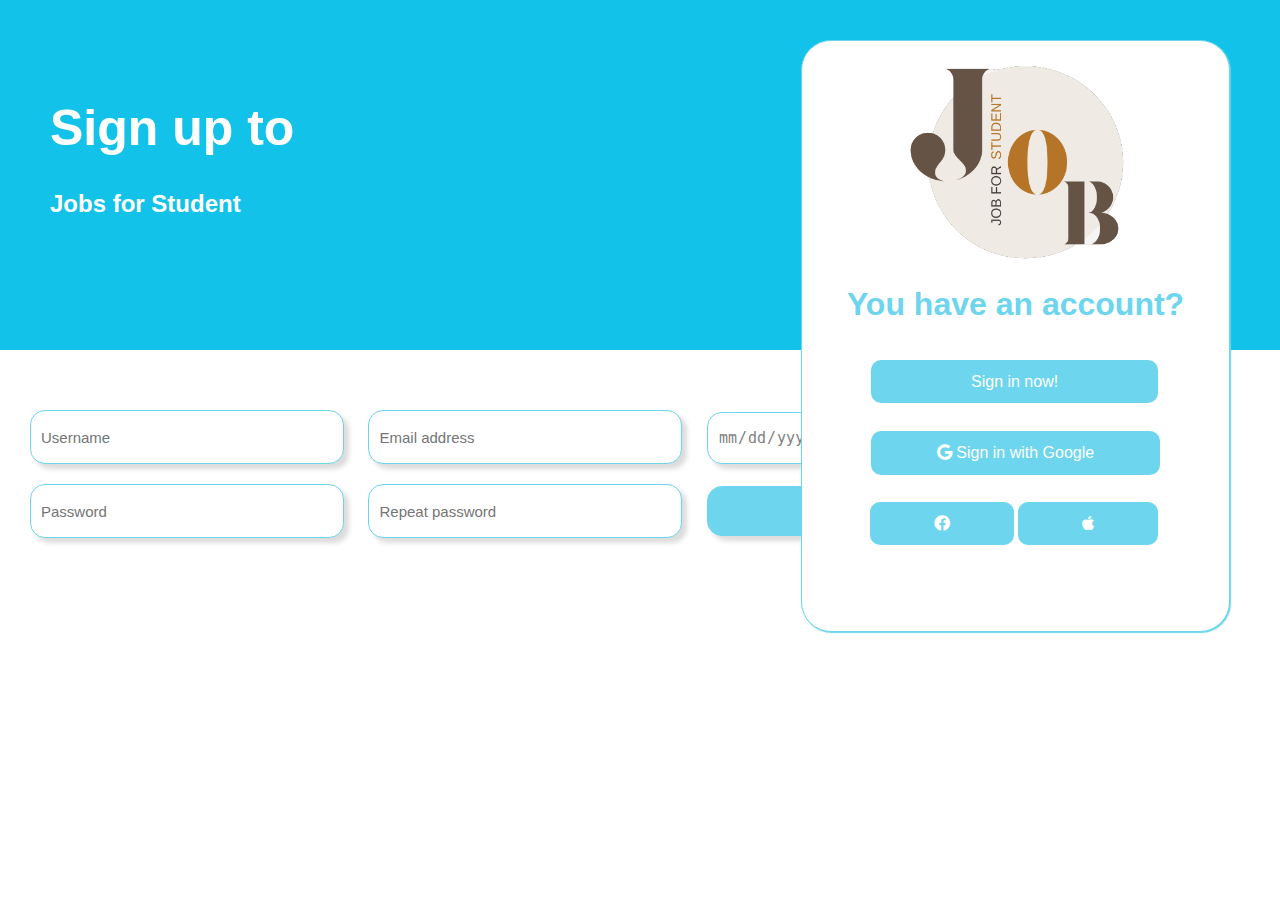
<file: signup.html>
<!DOCTYPE html>
<html lang="en">

<head>
    <meta charset="UTF-8">
    <meta http-equiv="X-UA-Compatible" content="IE=edge">
    <meta name="viewport" content="width=device-width, initial-scale=1.0">
    <link rel="stylesheet" href="CSS/login.css">
    <link rel="stylesheet" href="https://cdnjs.cloudflare.com/ajax/libs/font-awesome/5.15.4/css/all.min.css">
    <title>Document</title>
</head>

<body>
    <main>
        <div class="login-container-top">
            <div>
                <h1>Sign up to</h1>
                <h2>Jobs for Student</h2>
            </div>
        </div>
        <div class="signup-container-bottom">
            <div class="register-top">
                <input type="text" placeholder="Username" id="username">
                <input type="email" placeholder="Email address" id="email">
                <input type="date" >
            </div>
            <div class="register-bottom">
                <input type="password" placeholder="Password" id="password">
                <input type="password" placeholder="Repeat password" id="repeat-password">
                <button onclick="validate()">Sign up</button>
            </div>
        </div>
        <div class="login-container">
            <a href="index.html" style="margin: 0px 84px;"><img src="image/logonew-removebg-preview.png" alt=""></a>
            <h1 style="color: #6dd5ed; text-align: center; margin-bottom: 50px;">You have an account?</h1>
            <a href="login.html" class="btn-signin">Sign in now!</a>
            <div class="btn-signin-gg">
                <a href="" ><i class="fab fa-google"></i> Sign in with Google</a>
            </div>
            <div class="btn-sign-fb-ap">
                <a href=""><i class="fab fa-facebook"></i></a>
                <a href=""><i class="fab fa-apple"></i></a>
            </div>
        </div>
    </main>
    
    <script src="JS/javascript.js"></script>
</body>

</html>
</file>
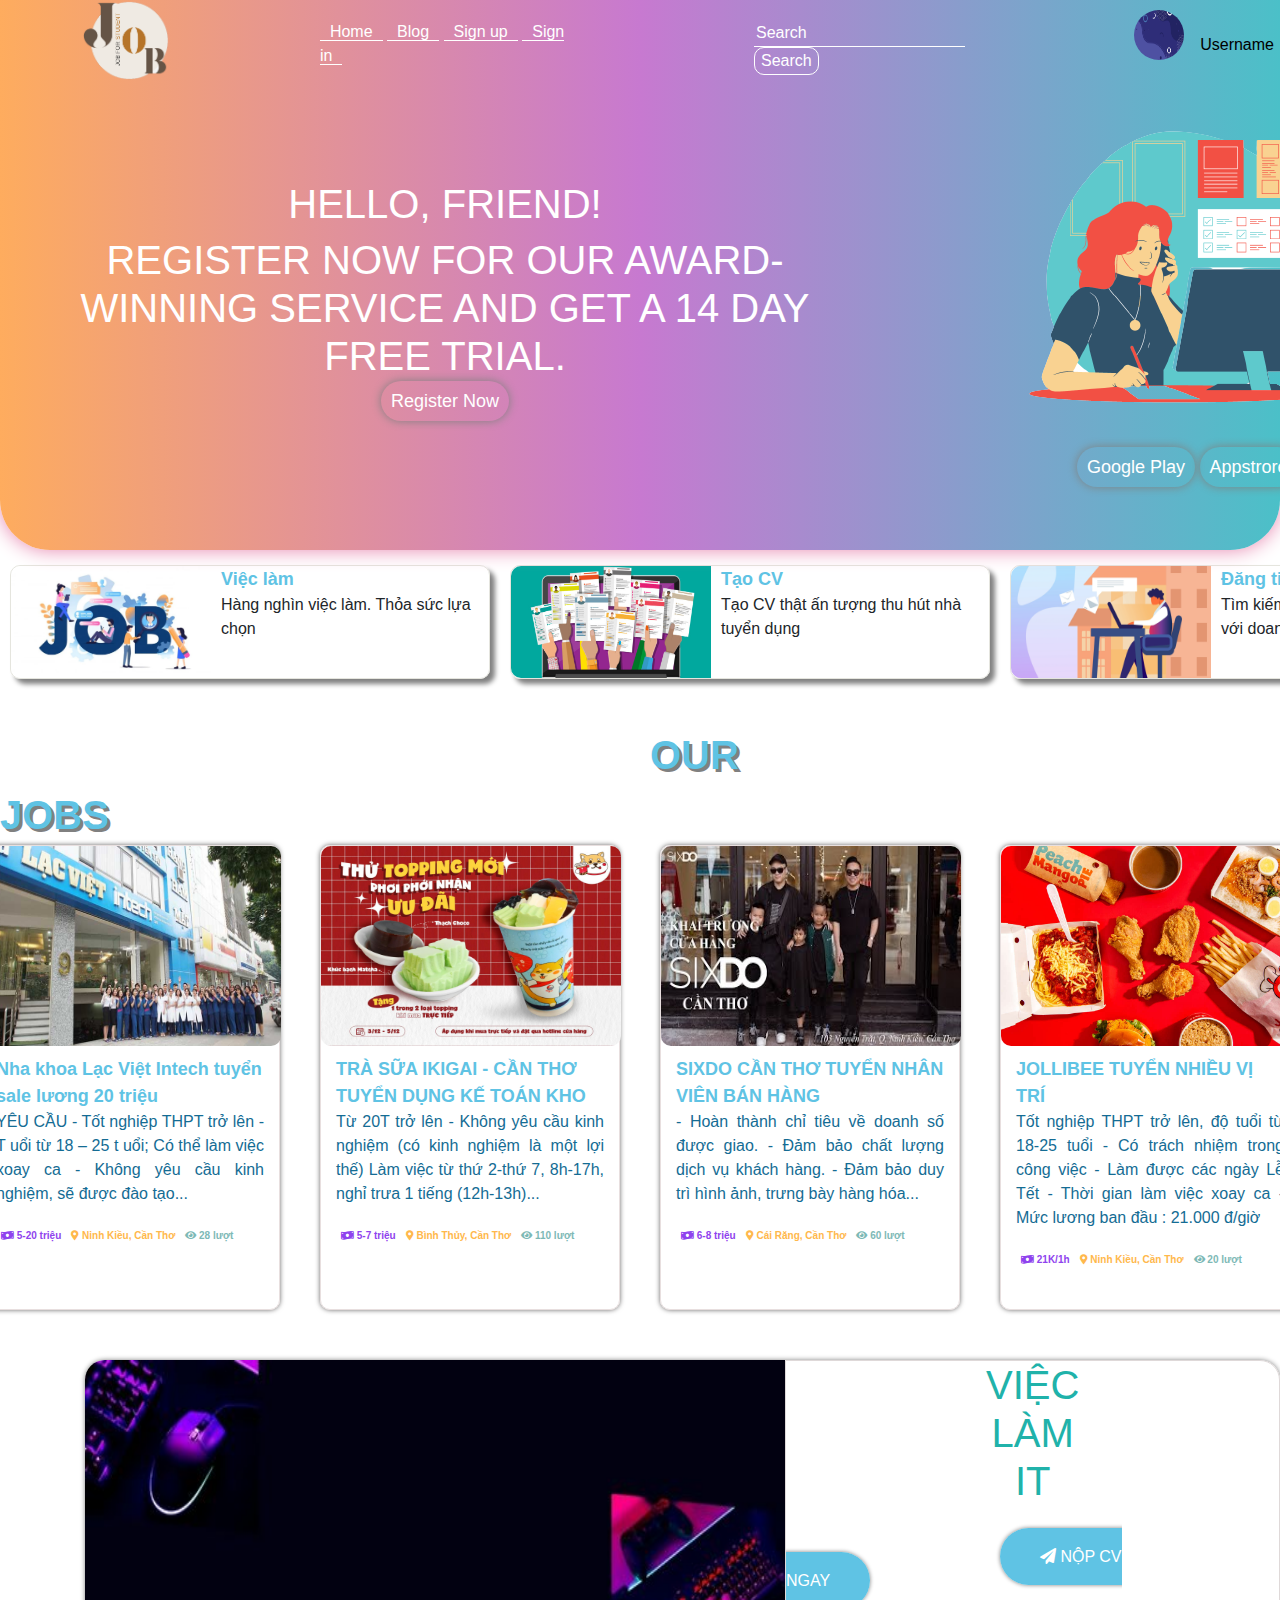
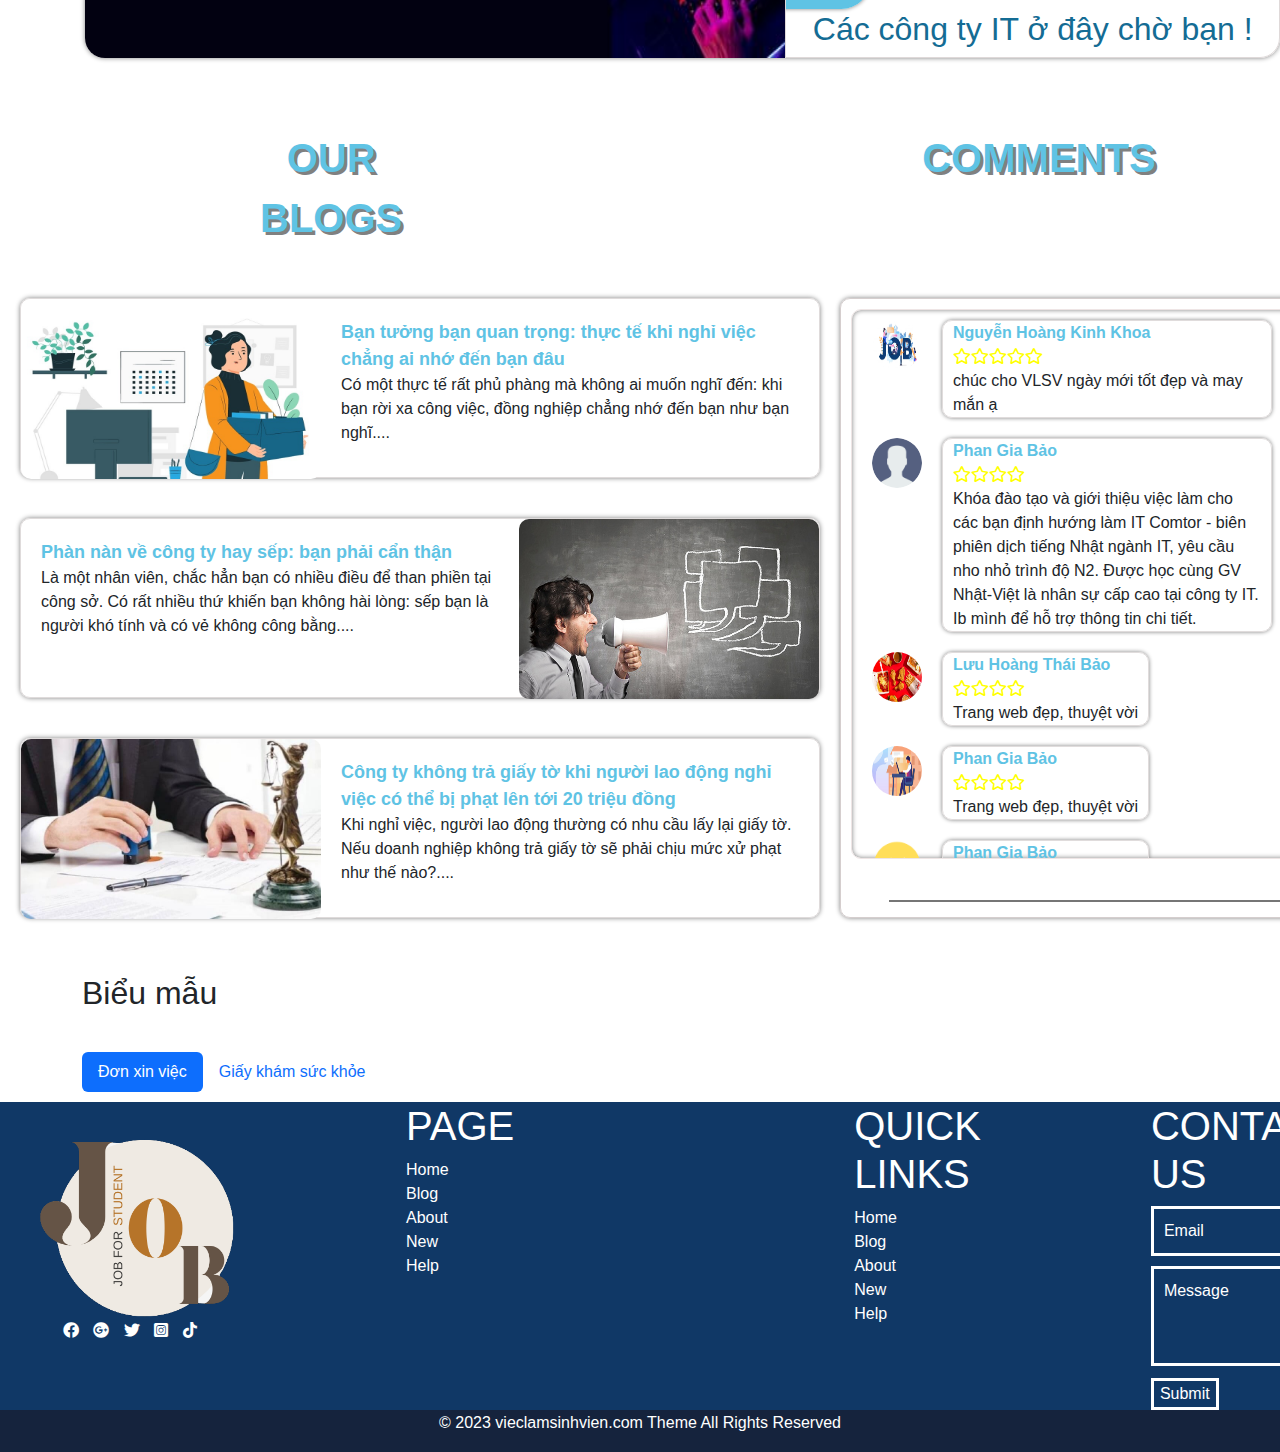
<file: trangchu.html>
<!DOCTYPE html>
<html>
    <head>
        <meta charset="UTF-8">
        <title>Việc làm Sinh viên</title>
        <link rel="shortcut icon" href="image/logo_new-removebg.png">
        <link rel="stylesheet" href="CSS/main.css">
        <link rel="stylesheet" href="https://cdnjs.cloudflare.com/ajax/libs/font-awesome/5.15.4/css/all.min.css">
        <link href="https://cdn.jsdelivr.net/npm/bootstrap@5.2.3/dist/css/bootstrap.min.css" rel="stylesheet">
        <script src="https://cdn.jsdelivr.net/npm/bootstrap@5.2.3/dist/js/bootstrap.bundle.min.js"></script>
    </head>
    <body onload="showusername(); showpost();">
        <header>
            <div class="header-top">
                <a href=""><img src="image/logonew-removebg-preview.png" alt=""></a>
                <nav>
                    <a href="trangchu.html">Home</a>
                    <a href="blog.html">Blog</a>
                    <a href="signup.html">Sign up</a>
                    <a href="login.html">Sign in</a>
                </nav>
                <div class="header-search">
                    <input type="search" placeholder="Search" class="header-search-input">
                    <button class="header-search-button">Search</button>
                </div>
                <div class="header-user">
                    <div><img src="/image/bg-sign-up.webp" alt="" id="avatar"></div>
                    <button onclick="show_menu_usr()" id="username">Username</button>
                </div>
                <div id="logout">
                    <div style="background-color: #ffffff; border: 3px solid black; text-align: center;" >
                        <button onclick="linkcart()">Cart</button>
                    </div>
                        <button onclick="logout()">Logout<i class="fas fa-sign-out-alt"></i></button>
                    </div>
                </div>
            <!-- <iframe src="login.html" frameborder="0" height="200px" width="300px"></iframe> -->
            <div style="display: inline-flex;">
                <div class="header-div-left">
                    <h1>HELLO, FRIEND!</h1>
                    <h1>REGISTER NOW FOR OUR AWARD-WINNING SERVICE AND GET A 14 DAY FREE TRIAL.</h1>
                    <a href="dangky.html">Register Now</a>
                    <ul>
                        <li style="list-style: none; margin-right: 31px; padding: 0px 10px;">
                            <a href="" class="fa fa-facebook" style=" padding: 5px 10px;"></a>
                            <a href="" class="fa fa-instagram" style=" padding: 5px 10px;"></a>
                            <a href="" class="fa fa-twitter" style=" padding: 5px 10px;"></a>
                        </li>
                    </ul>
                </div>
                <div class="header-div-right">
                    <img src="image/Home_sticker-removebg-preview.png" alt="">
                    <ul>
                        <li>
                            <a href="">Google Play</a>
                            <a href="">Appstrore</a>
                        </li>
                    </ul>
                </div>
            </div>
        </header>
        <main>
            <section class="hiring">
                <div>
                    <img src="image/paying-job-sixteen_nine.webp" alt="">
                    <div class="hiring-div">
                        <a href="jobs.html">Việc làm</a>
                        <p>Hàng nghìn việc làm. Thỏa sức lựa chọn</p>
                    </div>
                </div>
                <div>
                    <img src="image/9-recettes-de-CV-722x361.jpeg" alt="">
                    <div class="hiring-div">
                        <a href="CV.html">Tạo CV</a>
                        <p>Tạo CV thật ấn tượng thu hút nhà tuyển dụng</p>
                    </div>
                </div>
                <div>
                    <img src="image/send-email-1024x512.png" alt="">
                    <div class="hiring-div">
                        <a href="#" onclick="checktuyendung()">Đăng tin tuyển dụng</a>
                        <p>Tìm kiếm những nhân viên phù hợp với doanh nghiệp, cửa hàng của bạn</p>
                    </div>
                </div>
            </section>
            <div>
                <a href="jobs.html" style="margin: 60px 650px;">OUR JOBS</a>
            </div>
            <section id="jobs" class="jobs">
                <div class="jobs-container">
                    <div class="jobs-img">
                        <img src="image/cay-rang-implant-lac-viet-intech.jpg" alt="">
                        <div>
                            <a href="NhaKhoaLV.html">XEM CHI TIẾT</a>
                        </div>
                    </div>
                    <div class="job-content">
                        <a href="NhaKhoaLV.html">Nha khoa Lạc Việt Intech tuyển sale lương 20 triệu</a>
                        <p>
                        YÊU CẦU
                        - Tốt nghiệp THPT trở lên
                        - T uổi từ 18 – 25 t uổi; Có thể làm việc xoay ca
                        - Không yêu cầu kinh nghiệm, sẽ được đào tạo...</p>
                        <ul>
                            <li>
                                <p style="color: #8F43EE;"><i class="fas fa-money-bill-wave"></i> 5-20 triệu</p>
                                <p style="color: #FFB84C;"><i class="fas fa-map-marker-alt"></i> Ninh Kiều, Cần Thơ</p>
                                <p style="color: #7DB9B6;"><i class="fas fa-eye"></i> 28 lượt</p>
                            </li>
                        </ul>
                    </div>
                </div>
                <div class="jobs-container">
                    <div class="jobs-img">
                        <img src="image/Tra_sua_IKigai-90435.jpg" alt="">
                        <div>
                            <a href="">XEM CHI TIẾT</a>
                        </div>
                    </div>
                    <div class="job-content">
                        <a href="">TRÀ SỮA IKIGAI - CẦN THƠ TUYỂN DỤNG KẾ TOÁN KHO</a>
                        <p>Từ 20T trở lên
                        - Không yêu cầu kinh nghiệm (có kinh nghiệm là một lợi thế) Làm việc từ thứ 2-thứ 7, 8h-17h, nghỉ trưa 1 tiếng (12h-13h)...</p>
                        <ul>
                            <li>
                                <p style="color: #8F43EE;"><i class="fas fa-money-bill-wave"></i> 5-7 triệu</p>
                                <p style="color: #FFB84C;"><i class="fas fa-map-marker-alt"></i> Bình Thủy, Cần Thơ</p>
                                <p style="color: #7DB9B6;"><i class="fas fa-eye"></i> 110 lượt</p>
                            </li>
                        </ul>
                    </div>
                </div>
                <div class="jobs-container">
                    <div class="jobs-img">
                        <img src="image/mqdefault.jpg" alt="">
                        <div>
                            <a href="">XEM CHI TIẾT</a>
                        </div>
                    </div>
                    <div class="job-content">
                        <a href="" id="1">SIXDO CẦN THƠ
                        TUYỂN NHÂN VIÊN BÁN HÀNG</a>
                        <p id="2">- Hoàn thành chỉ tiêu về doanh số được giao.
                        - Đảm bảo chất lượng dịch vụ khách hàng.
                        - Đảm bảo duy trì hình ảnh, trưng bày hàng hóa...</p>
                        <ul>
                            <li>
                                <p style="color: #8F43EE;"><i class="fas fa-money-bill-wave"></i> 6-8 triệu</p>
                                <p style="color: #FFB84C;"><i class="fas fa-map-marker-alt"></i> Cái Răng, Cần Thơ</p>
                                <p style="color: #7DB9B6;"><i class="fas fa-eye"></i> 60 lượt</p>
                            </li>
                        </ul>
                    </div>
                </div>
                <div class="jobs-container">
                    <div class="jobs-img">
                        <img src="image/jollibee-1.jpg" alt="">
                        <div>
                            <a href="">XEM CHI TIẾT</a>
                        </div>
                    </div>
                    <div class="job-content">
                        <a href="">JOLLIBEE
                        TUYỂN NHIỀU VỊ TRÍ</a>
                        <p>Tốt nghiệp THPT trở lên, độ tuổi từ 18-25 tuổi
                        - Có trách nhiệm trong công việc
                        - Làm được các ngày Lễ Tết - Thời gian làm việc xoay ca
                        - Mức lương ban đầu : 21.000 đ/giờ</p>
                        <ul>
                            <li>
                                <p style="color: #8F43EE;"><i class="fas fa-money-bill-wave"></i> 21K/1h</p>
                                <p style="color: #FFB84C;"><i class="fas fa-map-marker-alt"></i> Ninh Kiều, Cần Thơ</p>
                                <p style="color: #7DB9B6;"><i class="fas fa-eye"></i> 20 lượt</p>
                            </li>
                        </ul>
                    </div>
                </div>
                <!-- <div class="jobs-more">
                    <a href="jobs.html"><i class="fas fa-arrow-circle-right"></i></a>
                </div> -->
            </section>
            <section class="IT-jobs">
                <div>
                    <a href="" class="IT-left"><img src="image/việc làm IT.jpg" alt=""></a>
                    <div class="IT-right">
                        <h1>VIỆC LÀM IT</h1>
                        <a href=""><i class="fas fa-paper-plane"></i> NỘP CV NGAY</a>
                        <h2>Các công ty IT ở đây chờ bạn !</h2>
                    </div>
                </div>
            </section>
            <div class="our-blog">
                <a href="bloglist.html">OUR BLOGS</a>
                <a href="">COMMENTS</a>
            </div>
            <section class="blog">
                <div class="blog-container">
                    <div class="blog-content">
                        <div class="blog-content-img">
                            <img src="image/Nhung-sai-lam-khi-nghi-viec-1.jpg" alt="">
                            <div class="status">
                                <p><i class="fas fa-thumbs-up"></i> 15</p>
                                <p><i class="fas fa-thumbs-down"></i> 20</p>
                                <p><i class="fas fa-eye"></i> 200</p>
                            </div>
                        </div>
                        <div class="blog-content-a">
                            <a href="blog9_nghiviec.html">Bạn tưởng bạn quan trọng: thực tế khi nghỉ việc chẳng ai nhớ đến bạn đâu</a>
                            <p>Có một thực tế rất phủ phàng mà không ai muốn nghĩ đến: khi bạn rời xa công việc, đồng nghiệp chẳng nhớ đến bạn như bạn
                            nghĩ....</p>
                        </div>
                    </div>
                    <div class="blog-content">
                        
                        <div class="blog-content-a">
                            <a href="">Phàn nàn về công ty hay sếp: bạn phải cẩn thận</a>
                            <p>Là một nhân viên, chắc hẳn bạn có nhiều điều để than phiền tại công sở. Có rất nhiều thứ khiến bạn không hài lòng: sếp
                            bạn là người khó tính và có vẻ không công bằng....</p>
                        </div>
                        <div class="blog-content-img">
                            <img src="image/phanan.jpg" alt="">
                            <div class="status">
                                <p><i class="fas fa-thumbs-up"></i> 15</p>
                                <p><i class="fas fa-thumbs-down"></i> 20</p>
                                <p><i class="fas fa-eye"></i> 200</p>
                            </div>
                        </div>
                    </div>
                    <div class="blog-content">
                        <div class="blog-content-img">
                            <img src="image/tai-sao-khong-tra-lai-ho-so-xin-viec.jpg" alt="">
                            <div class="status">
                                <p><i class="fas fa-thumbs-up"></i> 15</p>
                                <p><i class="fas fa-thumbs-down"></i> 20</p>
                                <p><i class="fas fa-eye"></i> 200</p>
                            </div>
                        </div>
                        <div class="blog-content-a">
                            <a href="">Công ty không trả giấy tờ khi người lao động nghỉ việc có thể bị phạt lên tới 20 triệu đồng</a>
                            <p>Khi nghỉ việc, người lao động thường có nhu cầu lấy lại giấy tờ. Nếu doanh nghiệp không trả giấy tờ sẽ phải chịu mức xử
                            phạt như thế nào?....</p>
                        </div>
                    </div>
                </div>
                <div class="blog-chat">
                    <div class="chat" id="chat">
                        <div class="chat-content">
                            <img src="image/paying-job-sixteen_nine (1).webp" alt="">
                            <div class="chat-user">
                                <a href="">Nguyễn Hoàng Kinh Khoa</a>
                                <p class="start"><i class="far fa-star"></i><i class="far fa-star"></i><i class="far fa-star"></i><i class="far fa-star"></i><i class="far fa-star"></i></p>
                                <p>chúc cho VLSV ngày mới tốt đẹp và may mắn ạ</p>
                            </div>
                        </div>
                        <div class="chat-content">
                            <img src="image/gay.png" alt="">
                            <div class="chat-user">
                                <a href="">Phan Gia Bảo</a>
                                <p class="start"><i class="far fa-star"></i><i class="far fa-star"></i><i class="far fa-star"></i><i class="far fa-star"></i>
                                </p>
                                <p>Khóa đào tạo và giới thiệu việc làm cho các bạn định hướng làm IT Comtor - biên phiên dịch tiếng Nhật ngành IT, yêu cầu
                                nho nhỏ trình độ N2.
                                Được học cùng GV Nhật-Việt là nhân sự cấp cao tại công ty IT.
                                Ib mình để hỗ trợ thông tin chi tiết.</p>
                            </div>
                        </div>
                        <div class="chat-content">
                            <img src="image/jollibee-1.jpg" alt="">
                            <div class="chat-user">
                                <a href="">Lưu Hoàng Thái Bảo</a>
                                <p class="start"><i class="far fa-star"></i><i class="far fa-star"></i><i class="far fa-star"></i><i class="far fa-star"></i>
                                </p>
                                <p>Trang web đẹp, thuyệt vời</p>
                            </div>
                        </div>
                        <div class="chat-content">
                            <img src="image/send-email-1024x512.png" alt="">
                            <div class="chat-user">
                                <a href="">Phan Gia Bảo</a>
                                <p class="start"><i class="far fa-star"></i><i class="far fa-star"></i><i class="far fa-star"></i><i class="far fa-star"></i>
                                </p>
                                <p>Trang web đẹp, thuyệt vời</p>
                            </div>
                        </div>
                        <div class="chat-content">
                            <img src="image/DANG-BAI-TUYEN-DUNG-2-removebg-preview.png" alt="">
                            <div class="chat-user">
                                <a href="">Phan Gia Bảo</a>
                                <p class="start"><i class="far fa-star"></i><i class="far fa-star"></i><i class="far fa-star"></i><i
                                        class="far fa-star"></i>
                                </p>
                                <p>Trang web đẹp, thuyệt vời</p>
                            </div>
                        </div>
                        <div class="chat-content">
                            <img src="image/DANG-BAI-TUYEN-DUNG-2-removebg-preview.png" alt="">
                            <div class="chat-user">
                                <a href="">Phan Gia Bảo</a>
                                <p class="start"><i class="far fa-star"></i><i class="far fa-star"></i><i class="far fa-star"></i><i
                                        class="far fa-star"></i>
                                </p>
                                <p>Trang web đẹp, thuyệt vời</p>
                            </div>
                        </div>
                        <div class="chat-content">
                            <img src="image/DANG-BAI-TUYEN-DUNG-2-removebg-preview.png" alt="">
                            <div class="chat-user">
                                <a href="">Phan Gia Bảo</a>
                                <p class="start"><i class="far fa-star"></i><i class="far fa-star"></i><i class="far fa-star"></i><i
                                        class="far fa-star"></i>
                                </p>
                                <p>Trang web đẹp, thuyệt vời</p>
                            </div>
                        </div>
                    </div>
                    <div class="typing">
                        <input type="text" placeholder="Bình Luận" id="binhluan">
                        <button onclick="comment()"><i class="fas fa-paper-plane"></i></button>
                    </div>
                </div>
            </section>
            <section style="margin-bottom: 10px;">
            <!-- Sử dụng Bootstrap -->
                <div class="container mt-3">
                    <h2>Biểu mẫu<ul></ul></h2>
                    <br>
                    <!-- Nav pills -->
                    <ul class="nav nav-pills" role="tablist">
                        <li class="nav-item">
                            <a class="nav-link active" data-bs-toggle="pill" href="Biểu mẫu/mau-don-xin-viec-viet-tay-chuan.doc"
                                onclick="downloadFile(event)">Đơn xin việc</a>
                        </li>
                        <li class="nav-item">
                            <a class="nav-link" data-bs-toggle="pill" href="Biểu mẫu/mau-giay-kham-suc-khoe.doc" onclick="downloadFile(event)">Giấy khám sức khỏe</a>
                        </li>
                    </ul>
                </div>
            </section>
        </main>
        <footer>
            <div class="footer-top">
                <div class="footer-top-left">
                    <a href=""><img src="image/logonew-removebg-preview.png" alt=""></a>
                    <ul>
                        <li>
                            <a href=""><i class="fab fa-facebook"></i></a>
                            <a href=""><i class="fab fa-google-plus"></i></a>
                            <a href=""><i class="fab fa-twitter"></i></a> 
                            <a href=""><i class="fab fa-instagram-square"></i></a>
                            <a href=""><i class="fab fa-tiktok"></i></a>
                        </li>
                    </ul>
                </div>
                <div class="footer-top-center">
                    <h1>PAGE</h1>
                    <ul>
                        <li><a href="trangchu.html">Home</a></li>
                        <li><a href="blog.html">Blog</a></li>
                        <li><a href="">About</a></li>
                        <li><a href="">New</a></li>
                        <li><a href="">Help</a></li>
                    </ul>
                </div>
                <div class="footer-top-center">
                    <h1>QUICK LINKS</h1>
                    <ul>
                        <li><a href="trangchu.html">Home</a></li>
                        <li><a href="blog.html">Blog</a></li>
                        <li><a href="">About</a></li>
                        <li><a href="">New</a></li>
                        <li><a href="">Help</a></li>
                    </ul>
                </div>
                <div class="footer-top-right">
                    <h1>CONTACT US</h1>
                    <input type="email" placeholder="Email">
                    <div>
                        <textarea name="text" id="" cols="30" rows="10" placeholder="Message"></textarea>
                    </div>
                    <button>Submit</button>
                </div>
            </div>
            <div class="footer-bottom">
                <p>&copy 2023 vieclamsinhvien.com Theme All Rights Reserved</p>
            </div>
        </footer>
        <script type="text/javascript" src="JS/javascript.js"></script>
    </body>
</html>
</file>
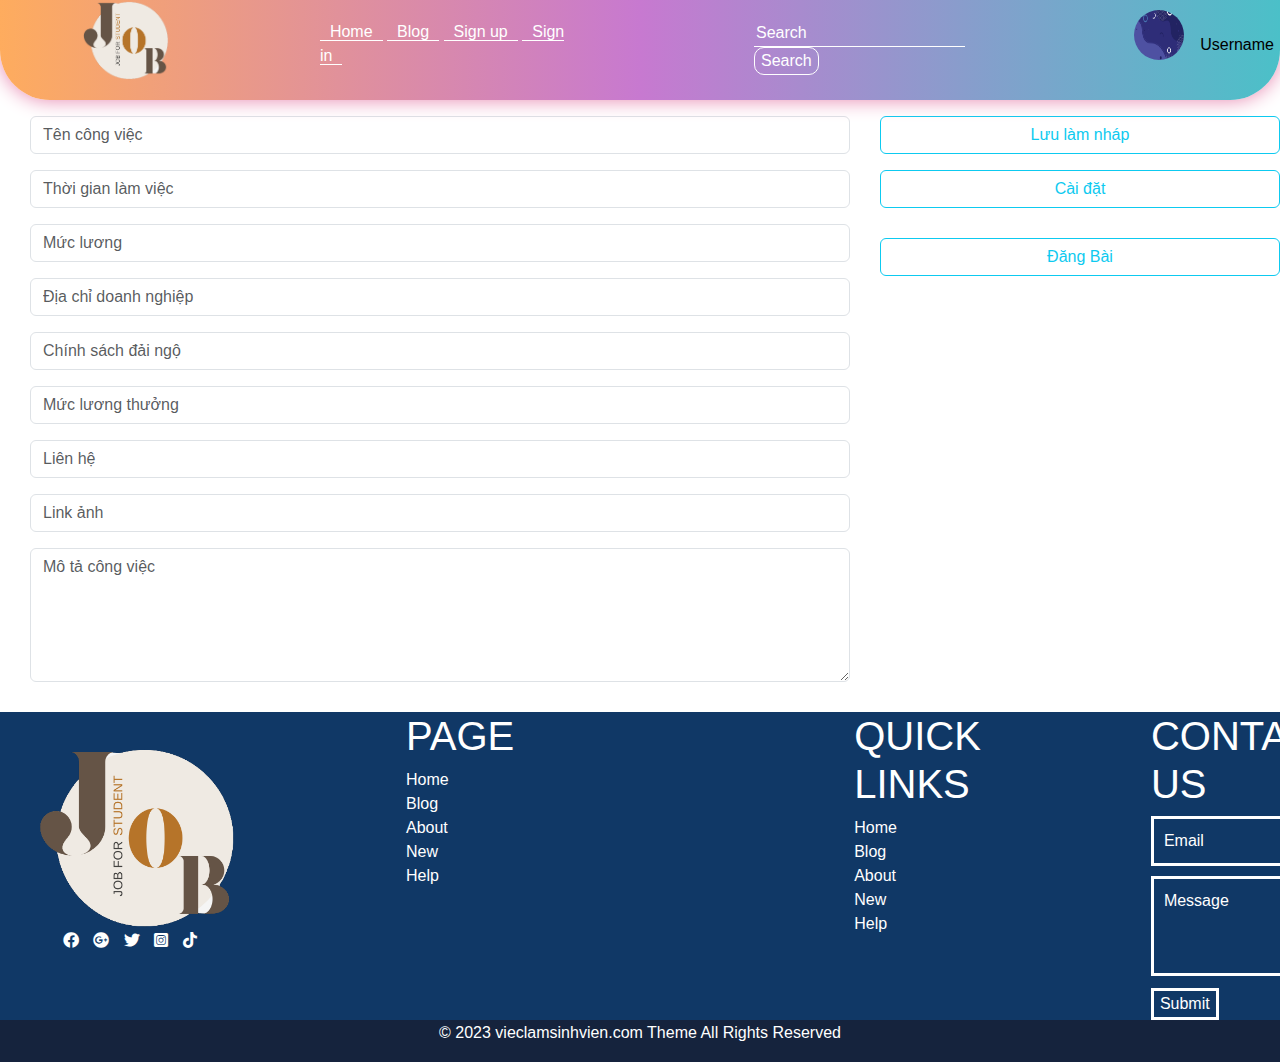
<file: tuyendung.html>
<!DOCTYPE html>
<html lang="en">
<head>
    <meta charset="UTF-8">
    <title>Việc làm Sinh viên</title>
    <link rel="shortcut icon" href="image/logo_new-removebg.png">
    <link rel="stylesheet" href="CSS/main.css">
    <link rel="stylesheet" href="https://cdnjs.cloudflare.com/ajax/libs/font-awesome/5.15.4/css/all.min.css">
    <link href="https://cdn.jsdelivr.net/npm/bootstrap@5.2.3/dist/css/bootstrap.min.css" rel="stylesheet">
    <script src="https://cdn.jsdelivr.net/npm/bootstrap@5.2.3/dist/js/bootstrap.bundle.min.js"></script>
</head>
<body onload=" showusername()">
    <header style="height: 100px;">
        <div class="header-top">
            <a href="index.html"><img src="image/logonew-removebg-preview.png" alt=""></a>
            <nav>
                <a href="index.html">Home</a>
                <a href="">Blog</a>
                <a href="signup.html">Sign up</a>
                <a href="login.html">Sign in</a>
            </nav>
            <div class="header-search">
                <input type="search" placeholder="Search" class="header-search-input">
                <button class="header-search-button">Search</button>
            </div>
            <div class="header-user">
                <div><img src="/image/bg-sign-up.webp" alt="" id="avatar"></div>
                <button onclick="show_menu_usr()" id="username">Username</button>
            </div>
            <div id="logout">
                <div style="background-color: #ffffff; border: 3px solid black; text-align: center;"><a href=""
                        style="color: black; text-decoration: none;"><i class="fas fa-user"></i> user</a></div>
                <button onclick="logout()">Logout<i class="fas fa-sign-out-alt"></i></button>
            </div>
        </div>
    </header> 
    <main style="display: flex; flex-direction: row; margin-bottom: 30px;">
        <section style="width: 1000px; margin: 0 30px;" >
            <form action="/action_page.php">
                <div class="mb-3 mt-3">
                    <input type="text" class="form-control" id="TenCV" placeholder="Tên công việc" name="tên">
                </div>
                <div class="mb-3">
                    <input type="text" class="form-control" id="time" placeholder="Thời gian làm việc">
                </div>
                <div class="mb-3">
                    <input type="text" class="form-control" id="money" placeholder="Mức lương">
                </div>
                <div class="mb-3">
                    <input type="text" class="form-control" id="address" placeholder="Địa chỉ doanh nghiệp">
                </div>
                <div class="mb-3">
                    <input type="text" class="form-control" id="" placeholder="Chính sách đải ngộ">
                </div>
                <div class="mb-3">
                    <input type="text" class="form-control" id="" placeholder="Mức lương thưởng">
                </div>
                <div class="mb-3">
                    <input type="text" class="form-control" id="" placeholder="Liên hệ">
                </div>
                <div class="mb-3">
                    <input type="text" class="form-control" id="anhCT" placeholder="Link ảnh">
                </div>
                <textarea class="form-control" rows="5" id="Mota" name="text" placeholder="Mô tả công việc"></textarea>
            </form>
        </section>
        <section style="margin-top: 16px; width: 400px;">
            <div class="d-grid gap-3" style="margin-bottom: 30px;">
                <button type="button" class="btn btn-outline-info">Lưu làm nháp</button>
                <button type="button" class="btn btn-outline-info">Cài đặt</button>
            </div>
            <div id="card" style="width:400px; margin-bottom: 30px;">
                
            </div>
            <div class="d-grid gap-3" style="margin-bottom: 30px;">
                <button type="button" class="btn btn-outline-info" onclick="post()">Đăng Bài</button>
            </div>
        </section>

    </main>
    <footer>
        <div class="footer-top">
            <div class="footer-top-left">
                <a href=""><img src="image/logonew-removebg-preview.png" alt=""></a>
                <ul>
                    <li>
                        <a href=""><i class="fab fa-facebook"></i></a>
                        <a href=""><i class="fab fa-google-plus"></i></a>
                        <a href=""><i class="fab fa-twitter"></i></a>
                        <a href=""><i class="fab fa-instagram-square"></i></a>
                        <a href=""><i class="fab fa-tiktok"></i></a>
                    </li>
                </ul>
            </div>
            <div class="footer-top-center">
                <h1>PAGE</h1>
                <ul>
                    <li><a href="">Home</a></li>
                    <li><a href="">Blog</a></li>
                    <li><a href="">About</a></li>
                    <li><a href="">New</a></li>
                    <li><a href="">Help</a></li>
                </ul>
            </div>
            <div class="footer-top-center">
                <h1>QUICK LINKS</h1>
                <ul>
                    <li><a href="">Home</a></li>
                    <li><a href="">Blog</a></li>
                    <li><a href="">About</a></li>
                    <li><a href="">New</a></li>
                    <li><a href="">Help</a></li>
                </ul>
            </div>
            <div class="footer-top-right">
                <h1>CONTACT US</h1>
                <input type="email" placeholder="Email">
                <div>
                    <textarea name="text" id="" cols="30" rows="10" placeholder="Message"></textarea>
                </div>
                <button>Submit</button>
            </div>
        </div>
        <div class="footer-bottom">
            <p>&copy 2023 vieclamsinhvien.com Theme All Rights Reserved</p>
        </div>
    </footer>
    <script src="JS/javascript.js"></script>
</body>
</html>
</file>
<file: CSS/main.css>
header{
    background: linear-gradient(to right, #FEAC5E, #C779D0, #4BC0C8);
    height: 550px;
    position: relative;
    border-radius: 0px 0px 50px 50px;
}

body{
    margin: 0;
}

header:hover{
    transition: 0.5s;
    box-shadow: 0px 0px 20px #E684AE;
}

*{
    font-family: 'Segoe UI', Tahoma, Geneva, Verdana, sans-serif;
}

.header-top{
    display: inline-flex;
}

.header-top > a > img{
    margin-top: 0px;
    margin-left: 82px;
    height: 80px;
}

.header-top > nav > a{
    color: #ffffff;
    text-decoration: none;
    font-size: 16px;
    padding: 0 10px 0px 10px;
    background-color: transparent;
        border: 1px solid #fff;
        border-top: none;
        border-right: none;
        border-left: none;
        color: #ffffff;
}

.header-top>nav>a:hover{
    transition: 0.3s;
    font-size: 20px;
    border: 1px solid #ca2f2f;
    border-top: none;
    border-right: none;
    border-left: none;
}

.header-top > nav{
    padding-top: 20px;
    margin: 0px 151px;
}

.header-div-left{
    width: 800px;
    color: #fff;
    text-align: center;
    margin-top: 100px;
    margin-left: 45px;
}

.header-div-left > a, .header-div-right>ul>li>a{
    text-decoration: none;
    color: #fff;
    padding: 10px;
    font-size: 18px;
    border-radius: 25px;
    animation-name: Mybutton;
    animation-duration: 2s;
    animation-iteration-count: infinite;
    box-shadow: 0px 0px 10px gray;
}

.header-div-left > ul > li >a{
    color: #fff;
    text-decoration: none;
}

.header-user div img{
    width: 50px;
    height: 50px;
    border-radius: 40px;
}

.header-user{
    display: flex;
    flex-direction: row;
    margin-left: 100px;
    margin-top: 10px;
}

.header-user button{
    margin-left: 10px;
    border: none;
    background-color: transparent;
}

#logout{
    display: none;
    position: absolute;
    right: 231px;
    top: 56px;
}

@keyframes Mybutton{
    from{
        background-color: #4BC0C8;
    }
    to{
        background-color: #ca2f2f;
    }
}



.header-div-right > ul > li{
    list-style: none;
   margin-left: 200px;
}

.header-search{
    margin-left: 30px;
    padding-top: 20px;
   float: right;
   display: inline;
}

.header-search-input{
    background-color: transparent;
    border: 1px solid #fff;
    border-top: none;
    border-right: none;
    border-left: none;
    color: #ffffff;
    margin-right: 10px;
}

.header-search-input:focus{
    outline: none;
    border: 1px solid #ca2f2f;
    border-top: none;
    border-right: none;
    border-left: none;
}

.header-search-button{
    background-color: transparent;
    margin-right: 10px;
    color: #fff;
    border-radius: 10px;
    border: 1px solid #fff;
    cursor: pointer;
}

.header-search-button:hover{
    transition: 0.5s;
    border: 1px solid #ca2f2f;
}

.header-div-right{
    margin-top: 0px;
}


.hiring{
    margin-top: 15px;
    display: inline-flex;
    justify-content: center;
}

.hiring > div > img{
    width: 200px;
}

.hiring > div{
    border-radius: 10px;
    border: 1px solid #e5e5de;
    width: 480px;
    display: inline-flex;
    margin: 0px 10px;
    box-shadow: 5px 5px 5px gray;
}

.hiring-div{
    padding-left: 10px;
}

.hiring > div:hover{
    transition: 0.5s;
    box-shadow: 0px 0px 10px #F4D03F;
}

.hiring-div > a{
    text-decoration: none;
    font-weight: bold;
    color: #5FC3E4;
    font-size: 18px;
}

.hiring > div > img{
    border-radius: 10px 0px 0px 10px;
}

.hiring-div > a:hover{
    color: red;
    font-size: 22px;
    transition: 0.5s;
}

main > div > a{
    font-weight: bold;
    text-decoration: none;
    font-size: 40px;
    color: #5FC3E4;
    text-shadow: 3px 3px gray;
    padding-top: 10px;
    text-align: center;
}

main > div > a:hover{
    transition: 0.5s;
    color: #5FC3E4;
    text-shadow: 1px 1px 5px rgb(239, 155, 238);
}

main > div{
    margin-top: 40px;
    
}

.jobs{
    display: flex;
    flex-direction: row;
    justify-content: center;
    /* margin: 20px 40px;
    margin-right: 0px;
    margin-left: 72px; */
}

.jobs-container{
    width: 300px;
    border: 1px solid rgb(232, 223, 223);
    margin: 0px 20px;
    border-radius: 10px;
    box-shadow: 0px 0px 5px rgb(106, 104, 104)
}

.jobs-container:hover{
    box-shadow: 0px 0px 10px pink;
    transition: 0.5s;
}

.jobs-img > img{
    width: 300px;
    height: 200px;
    border-radius: 10px;
}

.jobs-img{
    position: relative;
}

.jobs-img > div{
    position: absolute;
    top: 0px;
    background-color: rgba(0, 0, 0, 0.5);
    background-blend-mode: darken;
    width: 300px;
    height: 100%;
    border-radius: 10px;
    opacity: 0;
}

.jobs-img > div:hover{
    opacity: 1;
    transition: 0.5s;
}

.jobs-img > div > a{
    position: absolute;
    color: #ffffff;
    text-decoration: none;
    text-align: center;
    font-weight: bold;
    text-shadow: 1px 1px 5px pink;
    left: 30%;
    top: 40%;
}

.job-content{
    padding: 10px 15px;
}

.job-content > a{
    text-decoration: none;
    font-size: 18px;
    font-weight: bold;
    color: #5FC3E4;
    width: 100%;
    padding: 20px 0px;
    padding-right: 10px;
}

.job-content>a:hover{
    color: palevioletred;
    transition: 0.5s;
}

.job-content > p{
    color: #146C94;
    text-align: justify;
    min-height: 70px;
    
}

.job-content > ul > li{
    display: inline-flex;
}

.job-content > ul >li >p{
    padding: 0 5px;
    font-size: 10px;
    font-weight: bold;
}

.job-content > ul{
    padding-left: 0px;
}

.jobs-more{
    padding-top: 200px;
}

.jobs-more > a{
    font-size: 50px;
    color: #5FC3E4;
    text-shadow: 0px 0px 5px palevioletred;
}

.jobs-more > a:hover{
    color: #ca2f2f;
    transition: 0.5s;
}

.IT-jobs > div{
    box-shadow: 0px 0px 5px gray;
    display: inline-flex;
    border-radius: 20px;
}

.IT-jobs > div:hover{
    box-shadow: 0px 0px 10px pink;
    transition: 0.5s;
}

.IT-left > img{
    width: 700px;
    height: 100%;
    border-radius: 20px 0px 0px 20px;
}

.IT-right > h1{
    color: lightseagreen;
    font-size: 40px;
    text-align: center;
    padding: 0 200px;
    margin-bottom: 40px;
    /* animation-name: MyIT;
    animation-duration: 1s;
    animation-iteration-count: infinite; */
}

/* @keyframes MyIT{
    from{
       transform: rotateZ(0deg);
    }
    to{
        transform: rotateZ(360deg);
    }
} */

.IT-jobs{
    margin: 50px 85px;
    border-radius: 20px;
   
}

.IT-right{
    padding-right: 0px;
    border: 1px solid rgb(223, 217, 217);
    border-radius: 0px 20px 20px 0px;
}

.IT-right > a{
    text-decoration: none;
    margin: 0 214px;
    padding: 20px 40px;
    color: #fff;
    background-color: #5FC3E4;
    border-radius: 30px;
    box-shadow: 0px 0px 4px gray;
}

.IT-right >a:hover{
    background-color: red;
    box-shadow: 0px 0px 0px gray;
    transition: 0.5s;
}



.IT-right > h2{
    text-align: center;
    padding-top: 17px;
    color: #146C94;
}

.blog-container{
    width: 900px;
}

.blog-content{
    display: inline-flex;
    height: 180px;
    width: 800px;
    border-radius: 10px;
    border: 1px solid rgb(223, 219, 219);
    box-shadow: 0px 0px 5px gray;
    position: relative;
    margin: 20px 0px;
}


.blog-content-img{
    position: relative;
    width: 300px;
    height: 180px;
}

.blog-content-img > img{
    width: 300px;
    height: 180px;
    border-radius: 10px;
}

.blog-content > div > a{
    text-decoration: none;
    font-weight: bold;
    font-size: 18px;
    color: #5FC3E4;
}

.status{
    position: absolute;
    display: inline-flex;
    background-color: rgba(0, 0, 0, 0.5);
    background-blend-mode: darken;
    left: 0;
    top: 0;
    padding: 63px 66px;
    color: #fff;
    border-radius: 10px;
    opacity: 0;
}

.status:hover{
    opacity: 1;
    transition: 0.5s;
}

.status > p{
    margin: 0 5px;
    font-size: 18px;
}

.blog-content-a{
    margin: 20px 20px;
}

.blog{
    display: inline-flex;
    margin: 20px 20px;
}

.chat-content{
    display: inline-flex;
    width: 400px;
    min-height: 70px;
    margin: 10px 20px;
}

.chat-content > img{
    width: 50px;
    height: 50px;
    border-radius: 50px;
}

.chat-user > p{
    margin: 0;
}

.chat-user{
    margin-left: 20px;
    border: 1px solid rgb(224, 220, 220);
    padding: 0px 10px;
    border-radius: 10px;
    box-shadow: 0px 0px 4px gray;
}

.blog-chat{
    border: 1px solid rgb(213, 206, 206);
    margin: 20px;
    border-radius: 10px;
    box-shadow: 0px 0px 5px gray;
}

.chat{
    border: 1px solid rgb(238, 229, 229);
    margin: 10px;
    height: 550px;
    border-radius: 10px;
    overflow: auto;
    box-shadow: 0px 0px 5px gray inset;
}


.chat-user > a{
    text-decoration: none;
    font-weight: bold;
    color: #5FC3E4;
}

.start{
    color: yellow;
}

.typing{
    margin-left: 48px;
}

.typing > button{
    border-top: none;
    border-left: none;
    border-bottom: none;
    border-right: none;
    background-color: #fff;
    cursor: pointer;
    color: #5FC3E4;
    font-size: 20px;
    margin: 0;
}

.typing > input{
    width: 477px;
    margin: 0;
    border-left: none;
    border-top: none;
    border-right: none;
    outline: none;
}

.our-blog > a{
    margin: 10px 260px;
}

.our-blog{
    margin-top: 0;
    display: inline-flex;
}

.footer-top{
    background-color: #103866;
    display: inline-flex;
    width: 100%;
    min-height: 260px;
}

.footer-top-left{
    padding-top: 33px;
    padding-left: 26px;
}

.footer-top-left > a > img{
    width: 200px;
    margin-left: 10px;
}

.footer-top-left > ul > li{
    list-style: none;
}

.footer-top-left > ul > li > a{
    text-decoration: none;
    color: #fff;
    margin: 10px 5px;
}

.footer-top-center{
    margin: 0px 170px;
    color: #ffffff;
}

.footer-top-center > ul{
    padding-left: 0;
}

.footer-top-center > ul > li{
    list-style: none;
}

.footer-top-center > ul > li > a{
    text-decoration: none;
    color: #fff;
}

.footer-top-right{
    color: #fff;
}

.footer-top-right > input{
    width: 240px;
    margin-bottom: 10px;
    background-color: transparent;
    border: 3px solid #fff;
    outline: none;
    padding: 10px;
    color: #fff;
}

::placeholder{
    color: #fff;
}

.footer-top-right > div > textarea{
    width: 240px;
    height: 50px;
    padding: 10px;
    min-height: 100px;
    background-color: transparent;
    outline: none;
    border: 3px solid #fff;
    color: #fff;
}

.footer-top-right > button{
    background-color: transparent;
    color: #fff;
    border: 3px solid #fff;
    cursor: pointer;
    margin-top: 5px;
}

.footer-bottom{
    text-align: center;
    background-color: #15233d;
    padding: 1px 0px;
    color: #fff;
}

#login{
    position: absolute;
    background-color: rgba(255, 255, 255, 0.5);
    width: 100%;
    height: 100%;
    top: 0;
    text-align: center;
    padding: 100px 400px;
    color: #103866;
    /* display: none; */
}

.user{
    position: relative;
    margin-top: 20px;
}


.user-container-left{
    width: 100px;
    height: 713px;
    background-color: #d5e8ea;
    box-shadow: 5px 5px 10px rgb(240, 234, 234);
}

.filter-1 {
    width: 720px;
    height: 480px;
    background-color: rgb(241, 247, 247);
    position: absolute;
    top: 118px;
    left: 232px;
    border-radius: 20px;
    box-shadow: 0px 5px 10px rgb(240, 236, 236);
}

.filter-2 {
    width: 775px;
    height: 469px;
    background-color: rgb(249, 251, 251);
    position: absolute;
    top: 118px;
    left: 203px;
    border-radius: 20px;
    box-shadow: 0px 5px 10px rgb(240, 236, 236);
}

.filter-3 {
    width: 828px;
    height: 498px;
    background-color: rgb(255, 255, 255);
    position: absolute;
    top: 75px;
    left: 173px;
    border-radius: 20px;
    box-shadow: 0px 5px 10px rgb(240, 236, 236);
}

.filter-3 > div{
    display: flex;
    flex-direction: row;
}

.day{
    width: 100%;
    height: 98px;
    border: 1px solid rgb(242, 237, 237);
}

.day > p{
    margin: 0;
    text-align: center;
    margin-top: 5px;
    color: #103866;
}

.comd-1 {
    height: 200px;
    width: 165px;
    border: 1px solid rgb(242, 237, 237);
    position: absolute;
    background-color: #146C94;
    top: 98px;
    border-radius: 10px;
}

.comd-1 > div{
    background-color: #145574;
    border-radius: 10px 10px 0px 0px;
    font-size: 12px;
    color: #fff;
    display: flex;
    flex-direction: row;
}

.comd-1 > button{
    background-color: #fff;
    border: none;
    border: 1px solid rgb(240, 234, 234);

}

.comd-1 > a, .comd-2 > a{
    font-size: 13px;
    text-decoration: none;
    color: #fff;
    font-weight: bold;
    margin: 0px 5px;
}

.comd-1 > p, .comd-2 > p{
    color: #fff;
    margin: 5px;
}



.comd-2 {
    height: 200px;
    width: 165px;
    border: 1px solid rgb(242, 237, 237);
    position: absolute;
    background-color: rgb(57, 132, 112);
    top: 296px;
    left: 496px;
    border-radius: 10px;
}

.comd-2>div {
    background-color: rgb(41, 104, 87);
    border-radius: 10px 10px 0px 0px;
    font-size: 12px;
    color: #fff;
    display: flex;
    flex-direction: row;

}

.user-container-right {
    width: 272px;
    background-color: #B8E7E1;
    margin-left: 1167px;
    box-shadow: -5px -5px 10px rgb(232, 228, 228);
}

.user-container-right > div{
    border-radius: 10px;
    box-shadow: 5px 5px 10px gray;
    background-color: #FFEEB3;
    color: #103866;
}

.NKLVdetail{
    display: flex;
    flex-direction: row;
}

.NKLVdetail-h1{
    font-size: 20px;
    color: #103866;
}


.NKLVdetail > div > section{
    margin: 50px 0px;
    margin-left: 50px;
    border-bottom: 1px solid rgb(220, 214, 214);
    padding-bottom: 10px;
}

.NKLVdetail-left{
    width: 1200px;
}

/*Cam truc*/
p>a {
    text-decoration: none;
    color: #C779D0;
}

.blogweb {
    width: 1300px;
    margin: 20px 40px;
    margin-left: 10%;
    border: 1px solid rgb(232, 223, 223);
    border-radius: 10px;
    box-shadow: 0px 0px 5px rgb(106, 104, 104)
}

.blogweb-container {
    margin: 40px 10%;
    font-size: 25px;
    max-width: 1500px;
}

.blogweb-container>h1 {
    color: #379ccb;
    font-size: 50px;
    margin-bottom: 50px;
    margin-top: 70px;
}

.blogweb-container>div>h1 {
    color: #379ccb;
    font-size: 40px;
}

.blogweb-container>img {
    display: block;
    max-width: 1070px;
    height: 400px;
    border-radius: 10px;
}

.share-blog,
.coment-blog {
    display: inline-flex;
}

.share-blog>p:hover {
    background-color: rgba(134, 132, 132, 0.814);
    transition: 0.5s;
    cursor: pointer;
}

.coment-blog>p:hover {
    color: #0b4763;
    transition: 0.3s;
    cursor: pointer;
}

.sharefb,
.sharetwt,
.shareptr,
.share {
    color: #fff;
    background-color: #103866;
    padding: 5px 10px;
    border-radius: 5px;
}

.sharetwt {
    background-color: #379ccb;
}

.shareptr {
    background-color: red;
}

.share {
    background-color: #2f302f;
}

.share-blog>p {
    margin-right: 5px;
}

.coment-blog {
    color: #7DB9B6;
    float: left;
}

.coment-blog>p,
.share-blog>p {
    margin-right: 10px;
}

.noidungblg {
    max-width: 800px;
    margin: 20px 10%;
    border: 1px solid rgb(232, 223, 223);
    border-radius: 10px;
    box-shadow: 0px 0px 5px rgb(106, 104, 104);
}

.noidungblg>h2 {
    font-weight: bold;
    font-size: 30px;
    color: #5FC3E4;
    padding-top: 10px;
    text-align: center;
}


.noidungblg>ul>li>a {
    text-decoration: none;
    color: #146C94;
}

.noidungblg>ul>li>a:hover {
    color: #C779D0;
    transition: 0.3s;
}

.noidungblg>ul>li {
    list-style: none;
}

.blog-next {
    margin: 40px 1%;
    display: inline-flex;
}

.blogweb>p {
    margin: 0px 100px;
    display: block;
    font-weight: bold;
    font-size: 40px;
    color: #379ccb;
    padding-top: 10px;

}

.blog-next>div {
    margin: 0 10px;
}

.blogweb>form {
    width: auto;
    margin: 20px 40px;
    margin-right: 50px;
    margin-left: 50px;
    border: 1px solid rgb(232, 223, 223);
    border-radius: 10px;
    box-shadow: 0px 0px 5px rgb(106, 104, 104)
}

.trichnguon {
    text-decoration: none;
    color: #379ccb;
}

.trichnguon:hover {
    color: #C779D0;
    transition: 0.3s;
    cursor: pointer;
}

.tag {
    text-decoration: none;
    color: #379ccb;
    padding: 0px 6px;
    margin: 0px 3px;
    border: 1px solid rgb(232, 223, 223);
    border-radius: 8px;
    box-shadow: 0px 0px 3px rgb(197, 194, 194)
}

.tag:hover {
    background-color: #f897ff6a;
    transition: 0.3s;
    cursor: pointer;
}

span {
    color: #404040;
    display: block;
    font-size: 20px;
    font-style: italic;
}
</file>
<file: CSS/login.css>
body{
    font-family:'Trebuchet MS', 'Lucida Sans Unicode', 'Lucida Grande', 'Lucida Sans', Arial, sans-serif;
    margin: 0px;
}

header{
    background: linear-gradient(to right, #FEAC5E, #C779D0, #4BC0C8);
    height: 70px;
    border-radius: 20px;
    text-align: center;
}

nav{
    padding-top: 20px;
}

nav>a {
    text-decoration: none;
    padding: 20px;
    color: white;
    font-size: 20px;
}

.login-container-top{
    background-color: #12c2e9;
    height: 350px;
}

.login-container{
    width: 387px;
    height: 550px;
    position: absolute;
    top: 40px;
    right: 100px;
    background-color: white;
    /* background: rgba(255, 255, 255, 0.5);
    backdrop-filter: blur(5px); */
    box-shadow: 0px 0px 5px gray;
    border-radius: 30px;
    padding: 20px;
}

.tieude{
    display: flex;
    flex-direction: row;
}

.tieude-left > a{
    text-decoration: none;
    color: #12c2e9;
    padding: 23px 0px;
    margin-left: 10px;
    font-size: 20px;
}

.tieude-left{
    display: flex;
    flex-direction: row;
    font-weight: bold;
}

.tieude-right{
    color: gray;
    margin-top: 10px;
    margin-left: 100px;
}

.tieude-right > a{
    text-decoration: none;
    color: #12c2e9;
}

.tieude-right > p{
    margin: 0px;
}

.google > a , .facebook>a, .apple > a{
    text-decoration: none;
    background-color: rgb(219, 233, 238);
    color: #12c2e9;
    padding: 10px 50px;
    border-radius: 5px;
    margin-right: 10px;
}

.facebook > a{
    padding: 10px 20px;
}

.apple > a{
    padding: 10px 20px;
}

.username{
    margin-top: 50px;
}

::placeholder{
    font-size: 15px;
    font-weight: 10px;
}

.username > input{
    outline: none;
    border: none;
    background-color: rgb(219, 233, 238);
    width: 370px;
    height: 50px;
    border-radius: 10px;
    padding-left: 10px;
}

.password{
    margin-top: 20px;
    display: flex;
    flex-direction: column;
}

.password > a{
    text-decoration: none;
    color: rgb(10, 138, 180);
    margin-left: 263px;
    margin-top: 5px;
}

.password > div > input{
    background-color: rgb(219, 233, 238);
    outline: none;
    border: none;
    height: 50px;
    width: 325px;
    border-radius: 10px;
    padding-left: 10px;
}

.password > div > button{
    text-decoration: none;
    background-color: rgb(219, 233, 238);
    padding: 16px 11px;
    border-radius: 10px;
    outline: none;
    border: none;
    font-size: 15px;
}

.login-google{
    display: flex;
    flex-direction: row;
}

.btn{
    width: 377px;
    height: 50px;
    border-radius: 10px;
    margin-top: 10px;
    color: white;
    background-color: #12c2e9;
    outline: none;
    border: none;
}

.login-container-top{
    display: flex;
    flex-direction: row;
}

.login-container-top > div{
    margin: 65px 50px;
}

.login-container-top > div > h1{
    color: white;
    font-size: 50px;
}

.login-container-top > div > h2{
    color: white;
}

.login-container-top > a > img{
    width: 200px;
    height: 200px;
    margin: 50px;
}



.login-container{
    width: 387px;
    height: 550px;
    position: absolute;
    top: 40px;
    right: 50px;
    /* background: rgba(255, 255, 255, 0.5);
    backdrop-filter: blur(5px); */
    border-radius: 30px;
    padding: 20px;
    border: 0.5px solid #6dd5ed;
    box-shadow: 1px 1px 1px #6dd5ed;
}

.login-container > a > img{
    width: 220px;
    height: 200px;
}

.signup-container-top {
    background-color: #4e51a2;
    height: 350px;
    background: linear-gradient(to right, #2193b0, #6dd5ed);
}

.register-top > input, .register-bottom>input, .register-bottom>button{
    height: 50px;
    width: 300px;
    border-radius: 15px;
    outline: none;
    border: 0.5px solid #6dd5ed;
    font-size: 25px;
    padding-left: 10px;
    margin: 10px;
    box-shadow: 5px 5px 5px gainsboro;
    color: gray;
    font-size: 15px;
}

.register-top {
    margin-top: 50px;
    margin-left: 20px;
}

.register-bottom{
    margin-left: 20px;
}

.register-bottom>button{
    background-color: #6dd5ed;
    color: white;
    width: 305px;
    box-shadow: 5px 5px 5px gainsboro;
}

.btn-signin{
    text-decoration: none;
    text-align: center;
    background-color: #6dd5ed;
    color: white;
    padding: 13px 100px;
    border-radius: 10px;
    margin: 20px 49px;
}

.btn-signin-gg{
        text-align: center;
        background-color: #6dd5ed;
        color: white;
        padding: 13px 1px;
        border-radius: 10px;
        margin: 40px 49px;
}

.btn-signin-gg > a{
    text-decoration: none;
    color: white;

}

.btn-sign-fb-ap > a{
    text-align: center;
    background-color: #6dd5ed;
    color: white;
    padding: 13px 64px;
    border-radius: 10px;
}

.btn-sign-fb-ap{
    margin: 0px 48px;

}

/*CV*/

.CV-container{
    display: flex;
    flex-direction: row;
    margin: 20px 433px;
}

.CV-container-left{
    width: 300px;
    height: 550px;
    background-color: #0ABFBC;
    padding: 20px;
}

.CV-container-right{
    width: 350px;
    height: 590px;
    background-color: rgb(245, 239, 239);
    padding: 0px 20px;
}

.avata{
    width: 200px;
    height: 200px;
    border: 0.1px solid gray;
    border-radius: 100px;
    background-color: white;
    margin-left: 45px;
}

.avata > input{
    margin-top: 90px;
}

.CV-Username > input{
    background-color: transparent;
    border: none;
    border-bottom: 0.1px solid rgb(255, 255, 255);
    text-align: center;
    color: white;
    outline: none;
    margin-left: 60px;
}

.CV-user-detail > div{
    display: flex;
    flex-direction: row;
    height: 25px;
    margin-left: 20px;
}

.CV-user-detail div input, .skill div input{
    height: 20px;
    outline: none;
    background-color: transparent;
    border: none;
    color: white;
    border-bottom: 0.1px solid white;
    margin-left: 10px;
    margin-top: 10px;
}

.CV-user-detail div p{
    padding: 0px 10px;
    color: white;
}

.skill div input{
    margin-top: 0px;
    margin-left: 60px;
}



.experience-detail, .education{
    display: flex;
    flex-direction: row;
}

.experience-left input{
    outline: none;
    font-weight: bold;
    width: 100px;
    background-color: transparent;
    border: none;
}

.experience-right input{
    outline: none;
    width: 200px;
    background-color: transparent;
    border: none;
}

.experience-right textarea{
    width: 200px;
    height: 70px;
    background-color: transparent;
    border: none;
    outline: none;
}

.hiring-container{
    display: flex;
    flex-direction: row;
    border: 0.1px solid gray;
}

.hiring-container-left{
    width: 500px;
    height: 500px;
    background-color: #12c2e9;
    border-radius: 0px 200px 200px 0px;
}

.hiring-container-center{
    width: 500px;
    height: 500px;
    background-color: #eaafc8;
    border-radius: 0px 200px 200px 0px;
}

.hiring-container-right{
    width: 500px;
    height: 500px;
    
}

@media only screen and (max-width: 768px) {

    /* điều chỉnh font-size và margin-top của tiêu đề chính */
    h1 {
        font-size: 36px;
        margin-top: 30px;
    }

    /* ẩn tiêu đề phụ */
    h2 {
        font-size: 16px;
    }

    /* điều chỉnh kích thước ảnh đại diện */
    .login-container-top img {
        max-width: 200px;
    }

    /* điều chỉnh khoảng cách giữa các phần tử */
    .login-container {
        margin-top: 50px;
    }

    /* ẩn các nút đăng nhập bằng Google, Facebook và Apple */
    .login-google {
        display: none;
    }

    .login-container-top>a>img {
        width: 80px;
        height: 80px;
        margin: 0px;
    }
}
</file>
